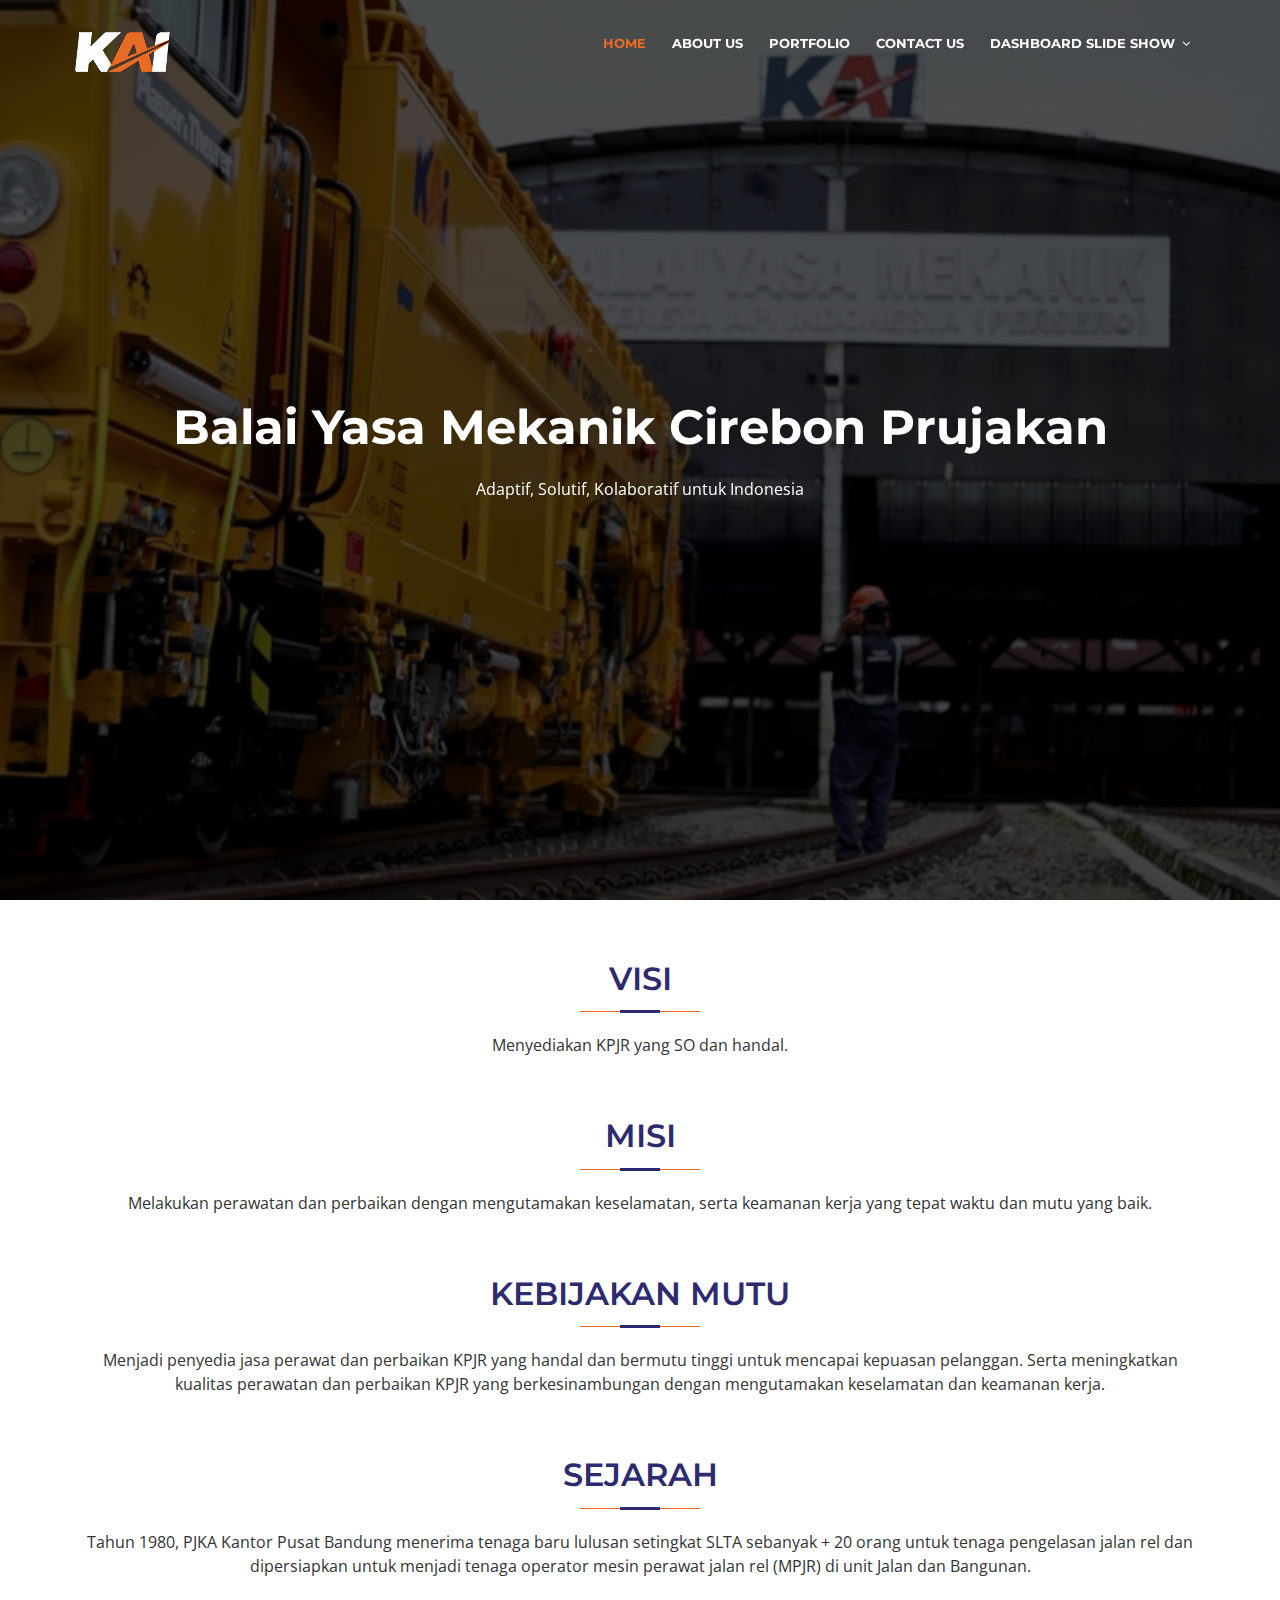
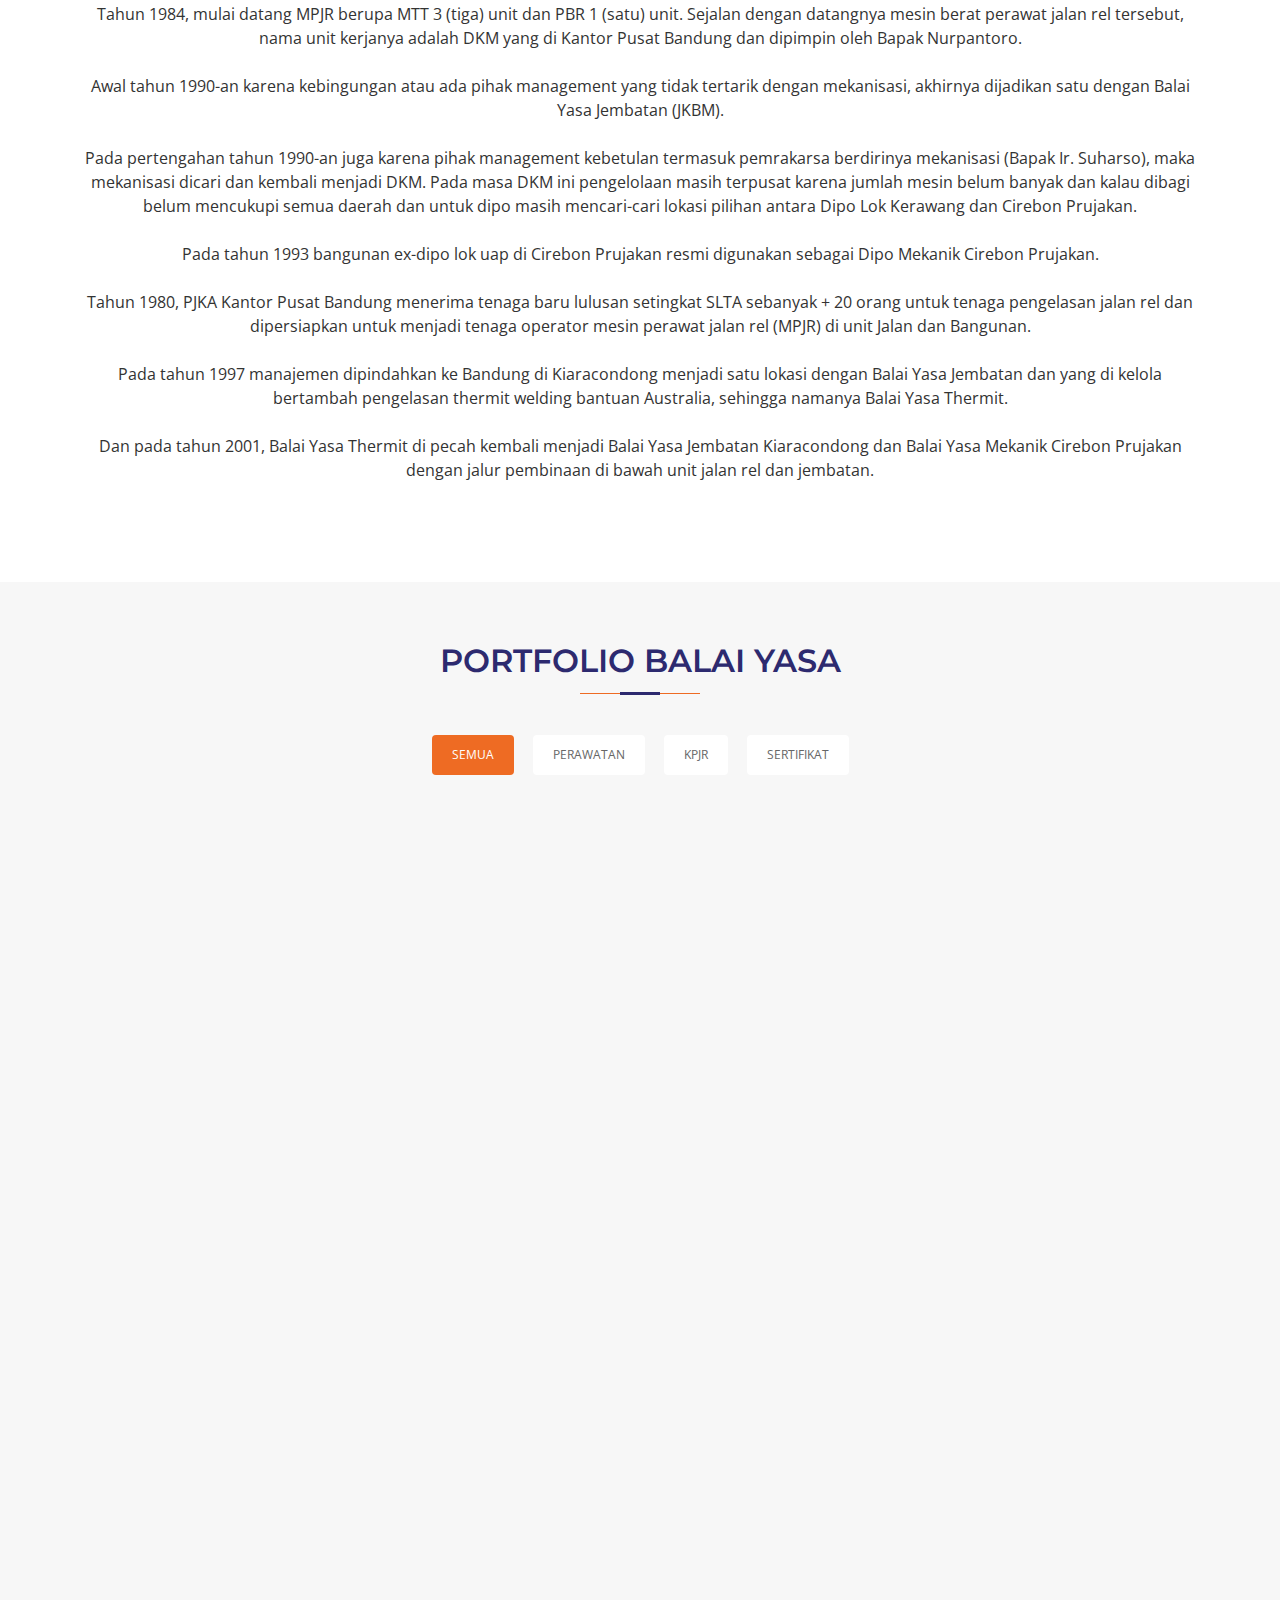
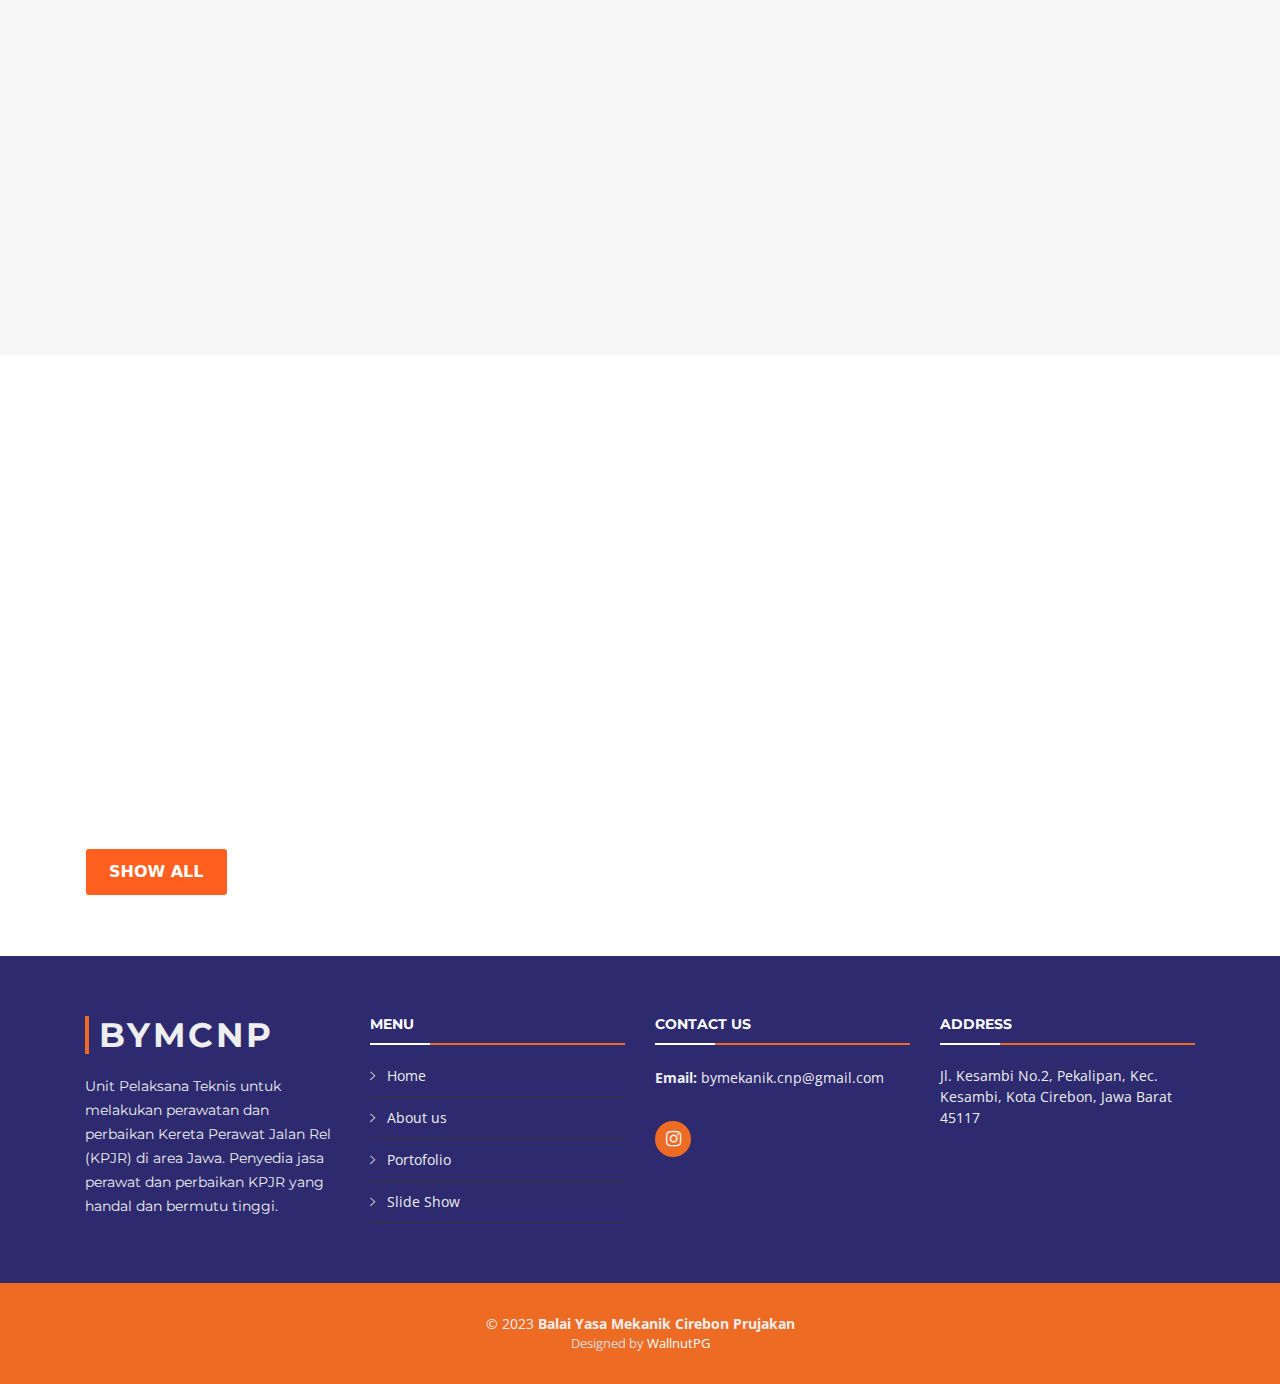
<file: index.html>
<!DOCTYPE html>
<html lang="en">
<head>
  <!-- Author : Pimeng -->
  <meta charset="utf-8">
  <title>BYM Cirebon Prujakan</title>
  <meta content="width=device-width, initial-scale=1.0" name="viewport">
  <meta content="" name="keywords">
  <meta content="" name="description">

  <!-- Favicons -->
  <link href="img/logo.png" rel="icon">
  <link href="img/apple-touch-icon.png" rel="apple-touch-icon">

  <!-- Google Fonts -->
  <link href="https://fonts.googleapis.com/css?family=Open+Sans:300,300i,400,400i,700,700i|Montserrat:300,400,500,700" rel="stylesheet">

  <!-- Bootstrap CSS File -->
  <link href="lib/bootstrap/css/bootstrap.min.css" rel="stylesheet">

  <!-- Libraries CSS Files -->
  <link href="lib/font-awesome/css/font-awesome.min.css" rel="stylesheet">
  <link href="lib/animate/animate.min.css" rel="stylesheet">
  <link href="lib/ionicons/css/ionicons.min.css" rel="stylesheet">
  <link href="lib/owlcarousel/assets/owl.carousel.min.css" rel="stylesheet">
  <link href="lib/lightbox/css/lightbox.min.css" rel="stylesheet">
  <link href="https://stackpath.bootstrapcdn.com/font-awesome/4.7.0/css/font-awesome.min.css" rel="stylesheet" type="text/css">

  <!-- Main Stylesheet File -->
  <link href="css/style.css" rel="stylesheet">
</head>

<body>
  <!-- header -->
  <header id="header">
    <div class="container-fluid">

      <div id="logo" class="pull-left">
        <!-- <h1><a href="#intro" class="scrollto">BYM CNP</a></h1> -->
        <!-- Uncomment below if you prefer to use an image logo -->
        <a href="https://www.kai.id/"><img src="./img/logo2.png" alt="" title="" /></a>
      </div>

      <nav id="nav-menu-container">
        <ul class="nav-menu">
          <li class="menu-active"><a href="#intro">Home</a></li>
          <li><a href="#visi">About Us</a></li>
          <li><a href="#portfolio">Portfolio</a></li>
          <li><a href="#footer">Contact Us</a></li>
          <li class="menu-has-children"><a href="./slideshow.html">Dashboard Slide Show</a>
            <ul>
              <li><a href="./visimisi.html">Visi & Misi PT.KAI</a></li>
              <li><a href="./strukturorganisasi.html">Struktur Organisasi</a></li>
              <li><a href="./dataasetkpjr.html">Jumlah Aset KPJR</a></li>
              <li><a href="./proreal.html">Pro Real Perawatan KPJR</a></li>
              <li><a href="./safetyinduction.html">Safety Induction</a></li>
              <!-- <li><a href="">Layout Balai Yasa</a></li> -->
              <li><a href="./k3l.html">K3L</a></li>
              <li><a href="./sop.html">SOP Perawatan KPJR</a></li>
              <li><a href="./achivment.html">Achievement</a></li>
              <!-- <li><a href="#">Uji Petik</a></li> -->
            </ul>
          </li>
        </ul>
      </nav><!-- #nav-menu-container -->
    </div>
  </header><!-- #header -->

  <!--==========================
    Intro Section
  ============================-->
  <section id="intro">
    <div class="intro-container">
      <div id="introCarousel" class="carousel  slide carousel-fade" data-ride="carousel">

        <!-- <ol class="carousel-indicators"></ol> -->

        <div class="carousel-inner" role="listbox">
          <div class="carousel-item active">
            <div class="carousel-background" id="image"><img src="img/header.png" alt="">
            </div>
            <div class="carousel_caption">
            <h2 class="carousel_title">Balai Yasa Mekanik Cirebon Prujakan</h2>
            <p>Adaptif, Solutif, Kolaboratif untuk Indonesia</p>
            </div>
          </div>
        </div>
    </div>
  </section>
  <!-- #intro -->

  <main id="main">

    <!--==========================
      About Us Section
    ============================-->
    <section id="about">
      <div class="container">
        <header class="section-header">          
          <h3 id="visi">VISI</h3>
          <p>Menyediakan KPJR yang SO dan handal.</p>
          <h3>MISI</h3>
          <p>Melakukan perawatan dan perbaikan dengan mengutamakan keselamatan, serta keamanan kerja yang tepat waktu dan mutu yang baik.</p>
          <h3>KEBIJAKAN MUTU</h3>
          <p>Menjadi penyedia jasa perawat dan perbaikan KPJR yang handal dan bermutu tinggi untuk mencapai kepuasan pelanggan. Serta meningkatkan kualitas perawatan dan perbaikan KPJR yang berkesinambungan dengan mengutamakan keselamatan dan keamanan kerja.</p>
          <h3>SEJARAH</h3>
              <!-- <div class="img">
                <center><img src="./img/header.jpg" alt=""><br></center>
              </div> -->
          <!-- <img src="./img/header.jpg" alt="" width="50%" height="100%"><br><br><br> -->
          <p>Tahun 1980, PJKA Kantor Pusat Bandung menerima tenaga baru lulusan setingkat SLTA sebanyak + 20 orang untuk tenaga pengelasan jalan rel dan dipersiapkan untuk menjadi tenaga operator mesin perawat jalan rel (MPJR) di unit Jalan dan Bangunan.<br><br>
            Tahun 1984, mulai datang MPJR berupa MTT 3 (tiga) unit dan PBR 1 (satu) unit. Sejalan dengan datangnya mesin berat perawat jalan rel tersebut, nama unit kerjanya adalah DKM yang di Kantor Pusat Bandung dan dipimpin oleh Bapak Nurpantoro.<br><br>
            Awal tahun 1990-an karena kebingungan atau ada pihak management yang tidak tertarik dengan mekanisasi, akhirnya dijadikan satu dengan Balai Yasa Jembatan (JKBM).<br><br>
            Pada pertengahan tahun 1990-an juga karena pihak management kebetulan termasuk pemrakarsa berdirinya mekanisasi (Bapak Ir. Suharso), maka mekanisasi dicari dan kembali menjadi DKM. Pada masa DKM ini pengelolaan masih terpusat karena jumlah mesin belum banyak dan kalau dibagi belum mencukupi semua daerah dan untuk dipo masih mencari-cari lokasi pilihan antara Dipo Lok Kerawang dan Cirebon Prujakan.<br><br>
            Pada tahun 1993 bangunan ex-dipo lok uap di Cirebon Prujakan resmi digunakan sebagai Dipo Mekanik Cirebon Prujakan.<br><br>
            Tahun 1980, PJKA Kantor Pusat Bandung menerima tenaga baru lulusan setingkat SLTA sebanyak + 20 orang untuk tenaga pengelasan jalan rel dan dipersiapkan untuk menjadi tenaga operator mesin perawat jalan rel (MPJR) di unit Jalan dan Bangunan.<br><br>
            Pada tahun 1997 manajemen dipindahkan ke Bandung di Kiaracondong menjadi satu lokasi dengan Balai Yasa Jembatan dan yang di kelola bertambah pengelasan thermit welding bantuan Australia, sehingga namanya Balai Yasa Thermit.<br><br>
            Dan pada tahun 2001, Balai Yasa Thermit di pecah kembali menjadi Balai Yasa Jembatan Kiaracondong dan Balai Yasa Mekanik Cirebon Prujakan dengan jalur pembinaan di bawah unit jalan rel dan jembatan.</p>
        </header>
    </section><!-- #about -->

    <!--==========================
      Portfolio Section
    ============================-->
    <section id="portfolio"  class="section-bg" >
      <div class="container">

        <header class="section-header">
          <h3 class="section-title">Portfolio Balai Yasa</h3>
        </header>

        <div class="row">
          <div class="col-lg-12">
            <ul id="portfolio-flters">
              <li data-filter="*" class="filter-active">Semua</li>
              <li data-filter=".filter-app">Perawatan</li>
              <li data-filter=".filter-card">KPJR</li>
              <li data-filter=".filter-web">Sertifikat</li>
            </ul>
          </div>
        </div>

        <div class="row portfolio-container">

          <div class="col-lg-4 col-md-6 portfolio-item filter-app wow fadeInUp">
            <div class="portfolio-wrap">
              <figure>
                <img src="img/portfolio/app1.jpg" class="img-fluid" alt="">
                <a href="img/portfolio/app1.jpg" data-lightbox="portfolio" data-title="App 1" class="link-preview" title="Preview"><i class="ion ion-eye"></i></a>
                <!-- <a href="#" class="link-details" title="More Details"><i class="ion ion-android-open"></i></a> -->
              </figure>

              <div class="portfolio-info">
                <h4><a href="#">Perawatan</a></h4>
                <p>Tipe Mesin PBR URS 7104</p>
              </div>
            </div>
          </div>

          <div class="col-lg-4 col-md-6 portfolio-item filter-web wow fadeInUp" data-wow-delay="0.1s">
            <div class="portfolio-wrap">
              <figure>
                <img src="img/portfolio/web3.jpg" class="img-fluid" alt="">
                <a href="img/portfolio/web3.jpg" class="link-preview" data-lightbox="portfolio" data-title="Web 3" title="Preview"><i class="ion ion-eye"></i></a>
                <!-- <a href="#" class="link-details" title="More Details"><i class="ion ion-android-open"></i></a> -->
              </figure>

              <div class="portfolio-info">
                <h4><a href="#">Sertifikat</a></h4>
                <p>Sucofindo International</p>
              </div>
            </div>
          </div>

          <div class="col-lg-4 col-md-6 portfolio-item filter-app wow fadeInUp" data-wow-delay="0.2s">
            <div class="portfolio-wrap">
              <figure>
                <img src="img/portfolio/app2.jpg" class="img-fluid" alt="">
                <a href="img/portfolio/app2.jpg" class="link-preview" data-lightbox="portfolio" data-title="App 2" title="Preview"><i class="ion ion-eye"></i></a>
                <!-- <a href="#" class="link-details" title="More Details"><i class="ion ion-android-open"></i></a> -->
              </figure>

              <div class="portfolio-info">
                <h4><a href="#">Perawatan</a></h4>
                <p>Tipe Mesin PBR URS 6421</p>
              </div>
            </div>
          </div>

          <div class="col-lg-4 col-md-6 portfolio-item filter-card wow fadeInUp">
            <div class="portfolio-wrap">
              <figure>
                <img src="img/portfolio/card2.jpg" class="img-fluid" alt="">
                <a href="img/portfolio/card2.jpg" class="link-preview" data-lightbox="portfolio" data-title="Card 2" title="Preview"><i class="ion ion-eye"></i></a>
                <!-- <a href="#" class="link-details" title="More Details"><i class="ion ion-android-open"></i></a> -->
              </figure>

              <div class="portfolio-info">
                <h4><a href="#">PBR</a></h4>
                <p>400U-RS</p>
              </div>
            </div>
          </div>

          <div class="col-lg-4 col-md-6 portfolio-item filter-web wow fadeInUp" data-wow-delay="0.1s">
            <div class="portfolio-wrap">
              <figure>
                <img src="img/portfolio/web2.jpg" class="img-fluid" alt="">
                <a href="img/portfolio/web2.jpg" class="link-preview" data-lightbox="portfolio" data-title="Web 2" title="Preview"><i class="ion ion-eye"></i></a>
                <!-- <a href="#" class="link-details" title="More Details"><i class="ion ion-android-open"></i></a> -->
              </figure>

              <div class="portfolio-info">
                <h4><a href="#">Sertifikat</a></h4>
                <p>TUV NORD INDONESIA</p>
              </div>
            </div>
          </div>

          <div class="col-lg-4 col-md-6 portfolio-item filter-app wow fadeInUp" data-wow-delay="0.2s">
            <div class="portfolio-wrap">
              <figure>
                <img src="img/portfolio/app3.jpg" class="img-fluid" alt="">
                <a href="img/portfolio/app3.jpg" class="link-preview" data-lightbox="portfolio" data-title="App 3" title="Preview"><i class="ion ion-eye"></i></a>
                <!-- <a href="#" class="link-details" title="More Details"><i class="ion ion-android-open"></i></a> -->
              </figure>

              <div class="portfolio-info">
                <h4><a href="#">Perawatan</a></h4>
                <p>Tipe Mesin PBR URS 6421</p>
              </div>
            </div>
          </div>

          <div class="col-lg-4 col-md-6 portfolio-item filter-card wow fadeInUp">
            <div class="portfolio-wrap">
              <figure>
                <img src="img/portfolio/card1.jpg" class="img-fluid" alt="">
                <a href="img/portfolio/card1.jpg" class="link-preview" data-lightbox="portfolio" data-title="Card 1" title="Preview"><i class="ion ion-eye"></i></a>
                <!-- <a href="#" class="link-details" title="More Details"><i class="ion ion-android-open"></i></a> -->
              </figure>

              <div class="portfolio-info">
                <h4><a href="#">MTT UNIMAT COMPACT</a></h4>
                <p>08-275/3S-12 NO.7091 & 7092</p>
              </div>
            </div>
          </div>

          <div class="col-lg-4 col-md-6 portfolio-item filter-card wow fadeInUp" data-wow-delay="0.1s">
            <div class="portfolio-wrap">
              <figure>
                <img src="img/portfolio/card3.jpg" class="img-fluid" alt="">
                <a href="img/portfolio/card3.jpg" class="link-preview" data-lightbox="portfolio" data-title="Card 3" title="Preview"><i class="ion ion-eye"></i></a>
                <!-- <a href="#" class="link-details" title="More Details"><i class="ion ion-android-open"></i></a> -->
              </figure>

              <div class="portfolio-info">
                <h4><a href="#">MTT DUOMATIC</a></h4>
                <p>09-32 CSM</p>
              </div>
            </div>
          </div>
        </div>

      </div>
    </section><!-- #portfolio -->

    <!--==========================
      Team Section
    ============================-->
    <section id="team">
      <div class="container">
        <div class="section-header wow fadeInUp">
          <h3>-- TEAM --</h3>
        </div>

        <div class="row">

          <div class="col-lg-3 col-md-6 wow fadeInUp">
            <div class="member">
              <img src="./ProfilPict/1.Tarmuji.JPG" class="img-fluid" alt="">
              <div class="member-info">
                <div class="member-info-content">
                  <h4>Tarmuji</h4>
                  <span>Kepala UPT Balai Yasa Mekanik Jalan Rel Cirebon Prujakan</span>
                  <span>NIPP: 44729</span>
                  <!-- <div class="social">
                    <a href=""><i class="fa fa-twitter"></i></a>
                    <a href=""><i class="fa fa-facebook"></i></a>
                    <a href=""><i class="fa fa-google-plus"></i></a>
                    <a href=""><i class="fa fa-linkedin"></i></a>
                  </div> -->
                </div>
              </div>
            </div>
          </div>

          <div class="col-lg-3 col-md-6 wow fadeInUp" data-wow-delay="0.1s">
            <div class="member">
              <img src="./ProfilPict/2.Ngasidi.JPG" class="img-fluid" alt="">
              <div class="member-info">
                <div class="member-info-content">
                  <h4>Ngasidi</h4>
                  <span>Assistant Manager of Planning and Administration (TJJC.1)</span>
                  <span>NIPP: 42194</span>
                  <!-- <div class="social">
                    <a href=""><i class="fa fa-twitter"></i></a>
                    <a href=""><i class="fa fa-facebook"></i></a>
                    <a href=""><i class="fa fa-google-plus"></i></a>
                    <a href=""><i class="fa fa-linkedin"></i></a>
                  </div> -->
                </div>
              </div>
            </div>
          </div>

          <div class="col-lg-3 col-md-6 wow fadeInUp" data-wow-delay="0.2s">
            <div class="member">
              <img src="./ProfilPict/4.Nana.JPG" class="img-fluid" alt="">
              <div class="member-info">
                <div class="member-info-content">
                  <h4>Nana Mulyana</h4>
                  <span>Assistant Manager of Heavy Machinery Maintenance (TJJC.2)</span>
                  <span>NIPP: 44714</span>
                  <!-- <div class="social">
                    <a href=""><i class="fa fa-twitter"></i></a>
                    <a href=""><i class="fa fa-facebook"></i></a>
                    <a href=""><i class="fa fa-google-plus"></i></a>
                    <a href=""><i class="fa fa-linkedin"></i></a>
                  </div> -->
                </div>
              </div>
            </div>
          </div>

          <div class="col-lg-3 col-md-6 wow fadeInUp" data-wow-delay="0.3s">
            <div class="member">
              <img src="./ProfilPict/3.Isroi.jpg" class="img-fluid" alt="">
              <div class="member-info">
                <div class="member-info-content">
                  <h4>M Isroi</h4>
                  <span>Assistant Manager of Quality Control (TJJC.3)</span>
                  <span>NIPP: 43810</span>
                  <!-- <div class="social">
                    <a href=""><i class="fa fa-twitter"></i></a>
                    <a href=""><i class="fa fa-facebook"></i></a>
                    <a href=""><i class="fa fa-google-plus"></i></a>
                    <a href=""><i class="fa fa-linkedin"></i></a>
                  </div> -->
                </div>
              </div>
            </div>
          </div>

        </div>
        <!-- HTML !-->
<button class="button-5" role="button"><a href="./strukturorganisasi.html">SHOW ALL</a></button>

      </div>
    </section><!-- #team -->

    <!--==========================
      Contact Section
    ============================-->

  <!--==========================
    Footer
  ============================-->
  <footer id="footer">
    <div class="footer-top">
      <div class="container">
        <div class="row">

          <div class="col-lg-3 col-md-6 footer-info">
            <h3>BYMCNP</h3>
            <p>Unit Pelaksana Teknis untuk melakukan perawatan dan perbaikan Kereta Perawat Jalan Rel (KPJR) di area Jawa. Penyedia jasa perawat dan perbaikan KPJR yang handal dan bermutu tinggi.</p>
          </div>

          <div class="col-lg-3 col-md-6 footer-links">
            <h4>Menu</h4>
            <ul>
              <li><i class="ion-ios-arrow-right"></i> <a href="#intro">Home</a></li>
              <li><i class="ion-ios-arrow-right"></i> <a href="#about">About us</a></li>
              <li><i class="ion-ios-arrow-right"></i> <a href="#portofolio">Portofolio</a></li>
              <li><i class="ion-ios-arrow-right"></i> <a href="./slide/slider/slideshow.html">Slide Show</a></li>
            </ul>
          </div>

          <div class="col-lg-3 col-md-6 footer-contact">
            <h4>Contact Us</h4>
            <p>
              <strong>Email:</strong> bymekanik.cnp@gmail.com<br>
            </p>

            <div class="social-links">
              <!-- <a href="#" class="twitter"><i class="fa fa-twitter"></i></a>
              <a href="#" class="facebook"><i class="fa fa-facebook"></i></a> -->
              <a href="https://www.instagram.com/bymekanik.cnp/" class="instagram"><i class="fa fa-instagram"></i></a>
            </div>

          </div>

          <div class="col-lg-3 col-md-6 footer-newsletter">
            <h4>Address</h4>
            <p>Jl. Kesambi No.2, Pekalipan, Kec. Kesambi, Kota Cirebon, Jawa Barat 45117</p>
            <!-- <form action="" method="post">
              <input type="email" name="email"><input type="submit"  value="Subscribe">
            </form> -->
          </div>

        </div>
      </div>
    </div>

    <div class="container">
      <div class="copyright">
        &copy; 2023 <strong>Balai Yasa Mekanik Cirebon Prujakan</strong>
      </div>
      <div class="credits">
        Designed by <a href="https://github.com/WallnutPG">WallnutPG</a>
      </div>
    </div>
  </footer><!-- #footer -->

  <a href="#" class="back-to-top"><i class="fa fa-chevron-up"></i></a>
  <!-- Uncomment below i you want to use a preloader -->
  <!-- <div id="preloader"></div> -->

  <!-- JavaScript Libraries -->
  <script src="lib/jquery/jquery.min.js"></script>
  <script src="lib/jquery/jquery-migrate.min.js"></script>
  <script src="lib/bootstrap/js/bootstrap.bundle.min.js"></script>
  <script src="lib/easing/easing.min.js"></script>
  <script src="lib/superfish/hoverIntent.js"></script>
  <script src="lib/superfish/superfish.min.js"></script>
  <script src="lib/wow/wow.min.js"></script>
  <script src="lib/waypoints/waypoints.min.js"></script>
  <script src="lib/counterup/counterup.min.js"></script>
  <script src="lib/owlcarousel/owl.carousel.min.js"></script>
  <script src="lib/isotope/isotope.pkgd.min.js"></script>
  <script src="lib/lightbox/js/lightbox.min.js"></script>
  <script src="lib/touchSwipe/jquery.touchSwipe.min.js"></script>
  <!-- Contact Form JavaScript File -->
  <script src="contactform/contactform.js"></script>

  <!-- Template Main Javascript File -->
  <script src="js/main.js"></script>
  <script src="js/disableclick.js"></script>
  
  <!-- animasi font header -->
  <!-- <script src="https://cdn.rawgit.com/bungfrangki/efeksalju/2a7805c7/efek-salju.js" type="text/javascript"></script> -->

</body>
</html>
</file>
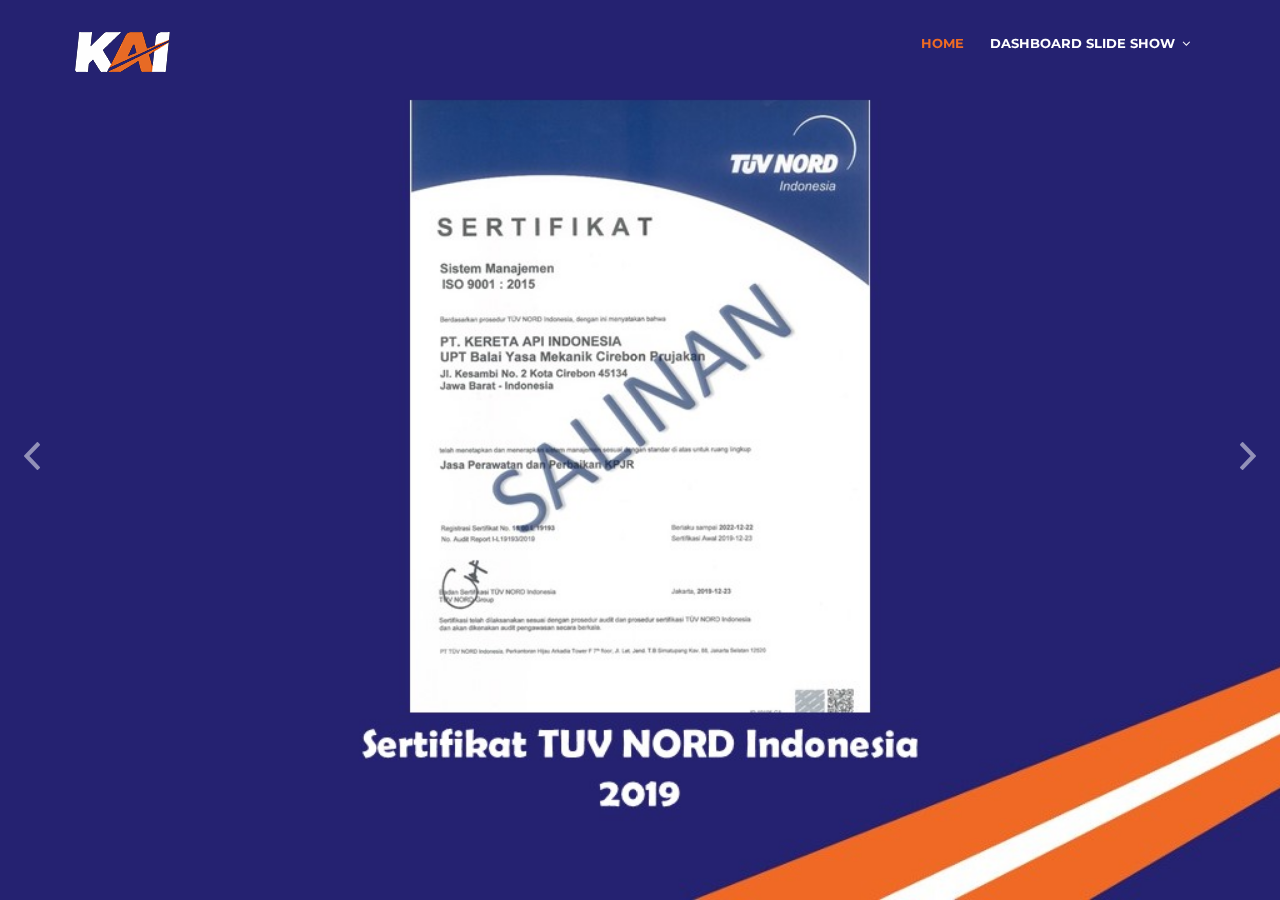
<file: achivment.html>
<!DOCTYPE html>
<html lang="en">
<head>
  <meta charset="utf-8">
  <title>BYM Cirebon Prujakan</title>
  <meta content="width=device-width, initial-scale=1.0" name="viewport">
  <meta content="" name="keywords">
  <meta content="" name="description">

  <!-- Favicons -->
  <link href="img/logo.png" rel="icon">
  <link href="img/apple-touch-icon.png" rel="apple-touch-icon">

  <!-- Google Fonts -->
  <link href="https://fonts.googleapis.com/css?family=Open+Sans:300,300i,400,400i,700,700i|Montserrat:300,400,500,700" rel="stylesheet">

  <!-- Bootstrap CSS File -->
  <link href="lib/bootstrap/css/bootstrap.min.css" rel="stylesheet">

  <!-- Libraries CSS Files -->
  <link href="lib/font-awesome/css/font-awesome.min.css" rel="stylesheet">
  <link href="lib/animate/animate.min.css" rel="stylesheet">
  <link href="lib/ionicons/css/ionicons.min.css" rel="stylesheet">
  <link href="lib/owlcarousel/assets/owl.carousel.min.css" rel="stylesheet">
  <link href="lib/lightbox/css/lightbox.min.css" rel="stylesheet">

  <!-- Main Stylesheet File -->
  <link href="./slideshow/assetkpjr/css/style.css" rel="stylesheet">

</head>

<body>

  <!--==========================
    Header
  ============================-->
  <header id="header">
    <div class="container-fluid">

      <div id="logo" class="pull-left">
        <!-- <h1><a href="#intro" class="scrollto">BYM CNP</a></h1> -->
        <!-- Uncomment below if you prefer to use an image logo -->
        <a href="https://www.kai.id/"><img src="./img/logo2.png" alt="" title="" /></a>
      </div>

      <nav id="nav-menu-container">
        <ul class="nav-menu">
          <li class="menu-active"><a href="./index.html">Home</a></li>
          <li class="menu-has-children"><a href="./slideshow.html">Dashboard Slide Show</a>
            <ul>
              <li><a href="./visimisi.html">Visi & Misi PT.KAI</a></li>
              <li><a href="./strukturorganisasi.html">Struktur Organisasi</a></li>
              <li><a href="./dataasetkpjr.html">Jumlah Aset KPJR</a></li>
              <li><a href="./proreal.html">Pro Real Perawatan KPJR</a></li>
              <li><a href="./safetyinduction.html">Safety Induction</a></li>
              <!-- <li><a href="">Layout Balai Yasa</a></li> -->
              <li><a href="./k3l.html">K3L</a></li>
              <li><a href="./sop.html">SOP Perawatan KPJR</a></li>
              <!-- <li><a href="./achivment.html">Achievement</a></li> -->
            </ul>
          </li>
        </ul>
      </nav><!-- #nav-menu-container -->
    </div>
  </header><!-- #header -->

  <!--==========================
    Intro Section
  ============================-->
  <section id="intro">
    <div class="intro-container">
      <div id="introCarousel" class="carousel  slide carousel-fade" data-ride="carousel">

        <!-- <ol class="carousel-indicators"></ol> -->

        <div class="carousel-inner" role="listbox">

          <div class="carousel-item active">
            <div class="carousel-background"><img src="./slideshow/sertifikat/sertifikat1.jpg" alt=""></div>
            <div class="carousel-container">
            </div>
          </div>
          
          <div class="carousel-item">
            <div class="carousel-background"><img src="./slideshow/sertifikat/sertifikat2.jpg" alt=""></div>
            <div class="carousel-container">
            </div>
          </div>

          <!-- <div class="carousel-item">
            <div class="carousel-background"><img src="./slideshow/assetkpjr/16-9.jpg" alt=""></div>
            <div class="carousel_caption">
              <h2 class="carousel_title">FULL VIEW IN BELOW BUTTON</h2>
              <p>Click The Button </p>
              <a href="https://docs.google.com/spreadsheets/d/15c71-pBFwtVByL6d2wU1Yja3Z0n41JqhcxpdatuS-7c/edit?usp=share_link">
                <button class="button-38" role="button">CLICK TO VIEW</button>
              </a>
              </div>
          </div>
        </div> -->

        <a class="carousel-control-prev" href="#introCarousel" role="button" data-slide="prev">
          <span class="carousel-control-prev-icon ion-chevron-left" aria-hidden="true"></span>
          <span class="sr-only">Previous</span>
        </a>

        <a class="carousel-control-next" href="#introCarousel" role="button" data-slide="next">
          <span class="carousel-control-next-icon ion-chevron-right" aria-hidden="true"></span>
          <span class="sr-only">Next</span>
        </a>

      </div>
    </div>
  </section><!-- #intro -->

  <!--==========================
    Footer
  ============================-->
  <footer id="footer">
    <div class="footer-top">
      <div class="container">
        <div class="row">

          <div class="col-lg-3 col-md-6 footer-info">
            <h3>BYMCNP</h3>
            <p>Unit Pelaksana Teknis untuk melakukan perawatan dan perbaikan Kereta Perawat Jalan Rel (KPJR) di area Jawa. Penyedia jasa perawat dan perbaikan KPJR yang handal dan bermutu tinggi.</p>
          </div>

          <div class="col-lg-3 col-md-6 footer-links">
            <h4>Menu</h4>
            <ul>
              <li><i class="ion-ios-arrow-right"></i> <a href="#intro">Home</a></li>
              <li><i class="ion-ios-arrow-right"></i> <a href="#about">About us</a></li>
              <li><i class="ion-ios-arrow-right"></i> <a href="#portofolio">Portofolio</a></li>
              <li><i class="ion-ios-arrow-right"></i> <a href="./slide/slider/slideshow.html">Slide Show</a></li>
            </ul>
          </div>

          <div class="col-lg-3 col-md-6 footer-contact">
            <h4>Contact Us</h4>
            <p>
              <strong>Phone:</strong> (+62 812-6247-2504)<br>
              <strong>Email:</strong> bymekanik.cnp@gmail.com<br>
            </p>

            <div class="social-links">
              <a href="#" class="twitter"><i class="fa fa-twitter"></i></a>
              <a href="#" class="facebook"><i class="fa fa-facebook"></i></a>
              <a href="#" class="instagram"><i class="fa fa-instagram"></i></a>
            </div>

          </div>

          <div class="col-lg-3 col-md-6 footer-newsletter">
            <h4>Address</h4>
            <p>Jl. Kesambi No.2, Pekalipan, Kec. Kesambi, Kota Cirebon, Jawa Barat 45117</p>
            <!-- <form action="" method="post">
              <input type="email" name="email"><input type="submit"  value="Subscribe">
            </form> -->
          </div>

        </div>
      </div>
    </div>

    <div class="container">
      <div class="copyright">
        &copy; 2023 <strong>Balai Yasa Mekanik Cirebon Prujakan</strong>
      </div>
      <div class="credits">
        <!--
          All the links in the footer should remain intact.
          You can delete the links only if you purchased the pro version.
          Licensing information: https://bootstrapmade.com/license/
          Purchase the pro version with working PHP/AJAX contact form: https://bootstrapmade.com/buy/?theme=BizPage
        -->
        Designed by <a href="https://github.com/WallnutPG">WallnutPG</a>
      </div>
    </div>
  </footer><!-- #footer -->

  <a href="#" class="back-to-top"><i class="fa fa-chevron-up"></i></a>
  <!-- Uncomment below i you want to use a preloader -->
  <!-- <div id="preloader"></div> -->

  <!-- JavaScript Libraries -->
  <script src="lib/jquery/jquery.min.js"></script>
  <script src="lib/jquery/jquery-migrate.min.js"></script>
  <script src="lib/bootstrap/js/bootstrap.bundle.min.js"></script>
  <script src="lib/easing/easing.min.js"></script>
  <script src="lib/superfish/hoverIntent.js"></script>
  <script src="lib/superfish/superfish.min.js"></script>
  <script src="lib/wow/wow.min.js"></script>
  <script src="lib/waypoints/waypoints.min.js"></script>
  <script src="lib/counterup/counterup.min.js"></script>
  <script src="lib/owlcarousel/owl.carousel.min.js"></script>
  <script src="lib/isotope/isotope.pkgd.min.js"></script>
  <script src="lib/lightbox/js/lightbox.min.js"></script>
  <script src="lib/touchSwipe/jquery.touchSwipe.min.js"></script>
  <!-- Contact Form JavaScript File -->
  <script src="contactform/contactform.js"></script>

  <!-- Template Main Javascript File -->
  <script src="js/main.js"></script>

</body>
</html>
</file>
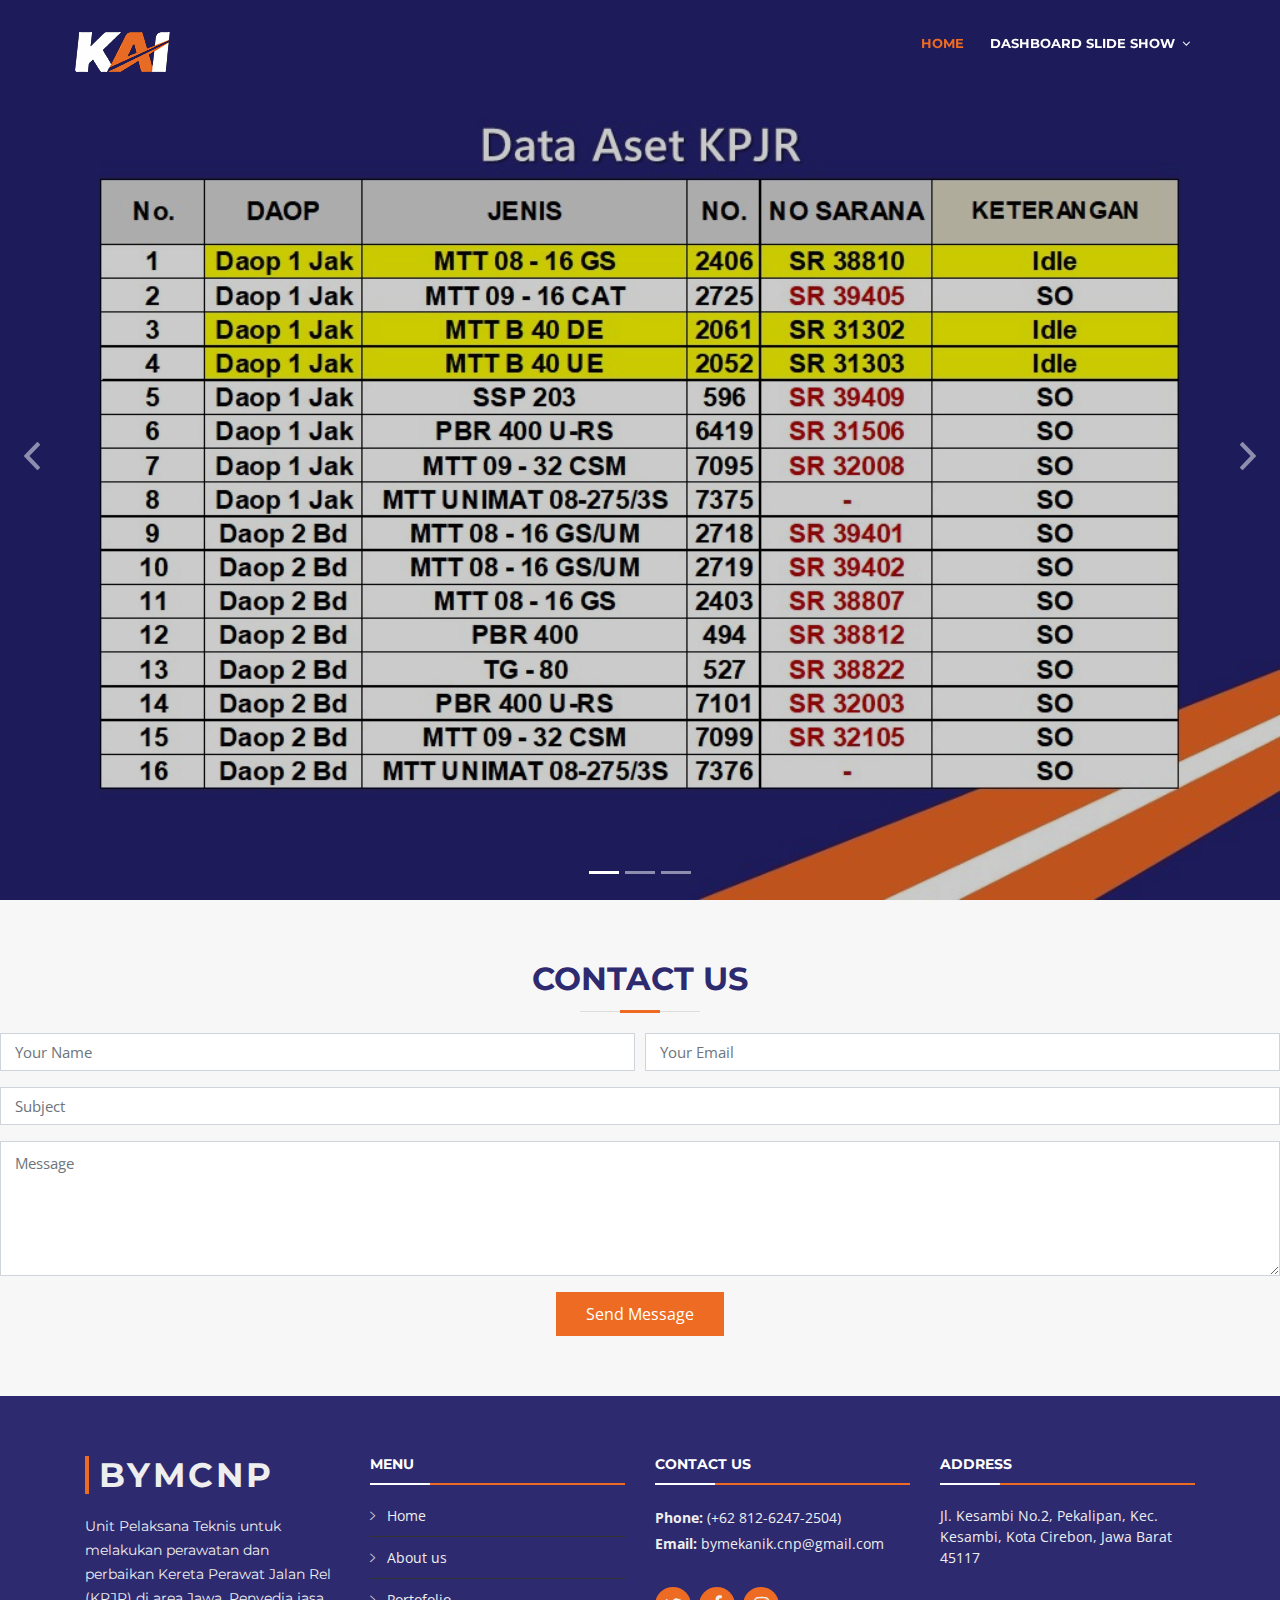
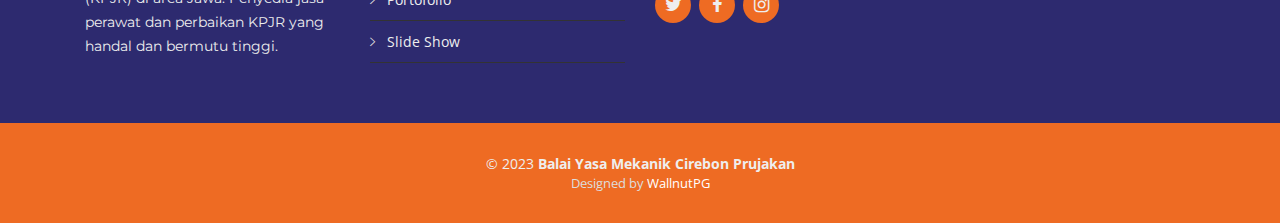
<file: dataasetkpjr.html>
<!DOCTYPE html>
<html lang="en">
<head>
  <meta charset="utf-8">
  <title>BYM Cirebon Prujakan</title>
  <meta content="width=device-width, initial-scale=1.0" name="viewport">
  <meta content="" name="keywords">
  <meta content="" name="description">

  <!-- Favicons -->
  <link href="img/logo.png" rel="icon">
  <link href="img/apple-touch-icon.png" rel="apple-touch-icon">

  <!-- Google Fonts -->
  <link href="https://fonts.googleapis.com/css?family=Open+Sans:300,300i,400,400i,700,700i|Montserrat:300,400,500,700" rel="stylesheet">

  <!-- Bootstrap CSS File -->
  <link href="lib/bootstrap/css/bootstrap.min.css" rel="stylesheet">

  <!-- Libraries CSS Files -->
  <link href="lib/font-awesome/css/font-awesome.min.css" rel="stylesheet">
  <link href="lib/animate/animate.min.css" rel="stylesheet">
  <link href="lib/ionicons/css/ionicons.min.css" rel="stylesheet">
  <link href="lib/owlcarousel/assets/owl.carousel.min.css" rel="stylesheet">
  <link href="lib/lightbox/css/lightbox.min.css" rel="stylesheet">

  <!-- Main Stylesheet File -->
  <link href="./slideshow/strukturorganisasi/css/style.css" rel="stylesheet">

</head>

<body>

  <!--==========================
    Header
  ============================-->
  <header id="header">
    <div class="container-fluid">

      <div id="logo" class="pull-left">
        <!-- <h1><a href="#intro" class="scrollto">BYM CNP</a></h1> -->
        <!-- Uncomment below if you prefer to use an image logo -->
        <a href="https://www.kai.id/"><img src="./img/logo2.png" alt="" title="" /></a>
      </div>

      <nav id="nav-menu-container">
        <ul class="nav-menu">
          <li class="menu-active"><a href="./index.html">Home</a></li>
          <li class="menu-has-children"><a href="./slide/slider/slideshow.html">Dashboard Slide Show</a>
            <ul>
              <li><a href="./visimisi.html">Visi & Misi PT.KAI</a></li>
              <li><a href="./strukturorganisasi.html">Struktur Organisasi</a></li>
              <li><a href="">Pro Real Perawatan KPJR</a></li>
              <li><a href="">Safety Induction</a></li>
              <li><a href="">Layout Balai Yasa</a></li>
              <li><a href="./k3l.html">K3L</a></li>
              <li><a href="./sop.html">SOP Perawatan KPJR</a></li>
              <li><a href="">Achievement</a></li>
              <!-- <li><a href="#">Uji Petik</a></li> -->
            </ul>
          </li>
        </ul>
      </nav><!-- #nav-menu-container -->
    </div>
  </header><!-- #header -->

  <!--==========================
    Intro Section
  ============================-->
  <section id="intro">
    <div class="intro-container">
      <div id="introCarousel" class="carousel  slide carousel-fade" data-ride="carousel">

        <ol class="carousel-indicators"></ol>

        <div class="carousel-inner" role="listbox">

          <div class="carousel-item active">
            <div class="carousel-background"><img src="./slideshow/assetkpjr/Slide1.JPG" alt=""></div>
            <div class="carousel-container">
            </div>
          </div>
          
          <div class="carousel-item">
            <div class="carousel-background"><img src="./slideshow/assetkpjr/Slide2.JPG" alt=""></div>
            <div class="carousel-container">
            </div>
          </div>

          <div class="carousel-item">
            <div class="carousel-background"><img src="./slideshow/assetkpjr/Slide3.JPG" alt=""></div>
            <div class="carousel-container">
            </div>
          </div>

        </div>

        <a class="carousel-control-prev" href="#introCarousel" role="button" data-slide="prev">
          <span class="carousel-control-prev-icon ion-chevron-left" aria-hidden="true"></span>
          <span class="sr-only">Previous</span>
        </a>

        <a class="carousel-control-next" href="#introCarousel" role="button" data-slide="next">
          <span class="carousel-control-next-icon ion-chevron-right" aria-hidden="true"></span>
          <span class="sr-only">Next</span>
        </a>

      </div>
    </div>
  </section><!-- #intro -->

    <!--==========================
      Contact Section
    ============================-->
    <section id="contact" class="section-bg wow fadeInUp">
      <div class="container">

        <div class="section-header">
          <h3>Contact Us</h3>
          <!-- <p>Sed ut perspiciatis unde omnis iste natus error sit voluptatem accusantium doloremque</p> -->
        </div>

        <!-- <div class="row contact-info">

          <div class="col-md-4">
            <div class="contact-address">
              <i class="ion-ios-location-outline"></i>
              <h3>Address</h3>
              <address>A108 Adam Street, NY 535022, USA</address>
            </div>
          </div>

          <div class="col-md-4">
            <div class="contact-phone">
              <i class="ion-ios-telephone-outline"></i>
              <h3>Phone Number</h3>
              <p><a href="tel:+155895548855">+1 5589 55488 55</a></p>
            </div>
          </div>

          <div class="col-md-4">
            <div class="contact-email">
              <i class="ion-ios-email-outline"></i>
              <h3>Email</h3>
              <p><a href="mailto:info@example.com">info@example.com</a></p>
            </div>
          </div> -->

        </div>

        <div class="form">
          <div id="sendmessage">Your message has been sent. Thank you!</div>
          <div id="errormessage"></div>
          <form action="" method="post" role="form" class="contactForm">
            <div class="form-row">
              <div class="form-group col-md-6">
                <input type="text" name="name" class="form-control" id="name" placeholder="Your Name" data-rule="minlen:4" data-msg="Please enter at least 4 chars" />
                <div class="validation"></div>
              </div>
              <div class="form-group col-md-6">
                <input type="email" class="form-control" name="email" id="email" placeholder="Your Email" data-rule="email" data-msg="Please enter a valid email" />
                <div class="validation"></div>
              </div>
            </div>
            <div class="form-group">
              <input type="text" class="form-control" name="subject" id="subject" placeholder="Subject" data-rule="minlen:4" data-msg="Please enter at least 8 chars of subject" />
              <div class="validation"></div>
            </div>
            <div class="form-group">
              <textarea class="form-control" name="message" rows="5" data-rule="required" data-msg="Please write something for us" placeholder="Message"></textarea>
              <div class="validation"></div>
            </div>
            <div class="text-center"><button type="submit">Send Message</button></div>
          </form>
        </div>

      </div>
    </section><!-- #contact -->

  </main>

  <!--==========================
    Footer
  ============================-->
  <footer id="footer">
    <div class="footer-top">
      <div class="container">
        <div class="row">

          <div class="col-lg-3 col-md-6 footer-info">
            <h3>BYMCNP</h3>
            <p>Unit Pelaksana Teknis untuk melakukan perawatan dan perbaikan Kereta Perawat Jalan Rel (KPJR) di area Jawa. Penyedia jasa perawat dan perbaikan KPJR yang handal dan bermutu tinggi.</p>
          </div>

          <div class="col-lg-3 col-md-6 footer-links">
            <h4>Menu</h4>
            <ul>
              <li><i class="ion-ios-arrow-right"></i> <a href="#intro">Home</a></li>
              <li><i class="ion-ios-arrow-right"></i> <a href="#about">About us</a></li>
              <li><i class="ion-ios-arrow-right"></i> <a href="#portofolio">Portofolio</a></li>
              <li><i class="ion-ios-arrow-right"></i> <a href="./slide/slider/slideshow.html">Slide Show</a></li>
            </ul>
          </div>

          <div class="col-lg-3 col-md-6 footer-contact">
            <h4>Contact Us</h4>
            <p>
              <strong>Phone:</strong> (+62 812-6247-2504)<br>
              <strong>Email:</strong> bymekanik.cnp@gmail.com<br>
            </p>

            <div class="social-links">
              <a href="#" class="twitter"><i class="fa fa-twitter"></i></a>
              <a href="#" class="facebook"><i class="fa fa-facebook"></i></a>
              <a href="#" class="instagram"><i class="fa fa-instagram"></i></a>
            </div>

          </div>

          <div class="col-lg-3 col-md-6 footer-newsletter">
            <h4>Address</h4>
            <p>Jl. Kesambi No.2, Pekalipan, Kec. Kesambi, Kota Cirebon, Jawa Barat 45117</p>
            <!-- <form action="" method="post">
              <input type="email" name="email"><input type="submit"  value="Subscribe">
            </form> -->
          </div>

        </div>
      </div>
    </div>

    <div class="container">
      <div class="copyright">
        &copy; 2023 <strong>Balai Yasa Mekanik Cirebon Prujakan</strong>
      </div>
      <div class="credits">
        <!--
          All the links in the footer should remain intact.
          You can delete the links only if you purchased the pro version.
          Licensing information: https://bootstrapmade.com/license/
          Purchase the pro version with working PHP/AJAX contact form: https://bootstrapmade.com/buy/?theme=BizPage
        -->
        Designed by <a href="https://github.com/WallnutPG">WallnutPG</a>
      </div>
    </div>
  </footer><!-- #footer -->

  <a href="#" class="back-to-top"><i class="fa fa-chevron-up"></i></a>
  <!-- Uncomment below i you want to use a preloader -->
  <!-- <div id="preloader"></div> -->

  <!-- JavaScript Libraries -->
  <script src="lib/jquery/jquery.min.js"></script>
  <script src="lib/jquery/jquery-migrate.min.js"></script>
  <script src="lib/bootstrap/js/bootstrap.bundle.min.js"></script>
  <script src="lib/easing/easing.min.js"></script>
  <script src="lib/superfish/hoverIntent.js"></script>
  <script src="lib/superfish/superfish.min.js"></script>
  <script src="lib/wow/wow.min.js"></script>
  <script src="lib/waypoints/waypoints.min.js"></script>
  <script src="lib/counterup/counterup.min.js"></script>
  <script src="lib/owlcarousel/owl.carousel.min.js"></script>
  <script src="lib/isotope/isotope.pkgd.min.js"></script>
  <script src="lib/lightbox/js/lightbox.min.js"></script>
  <script src="lib/touchSwipe/jquery.touchSwipe.min.js"></script>
  <!-- Contact Form JavaScript File -->
  <script src="contactform/contactform.js"></script>

  <!-- Template Main Javascript File -->
  <script src="js/main.js"></script>

</body>
</html>
</file>
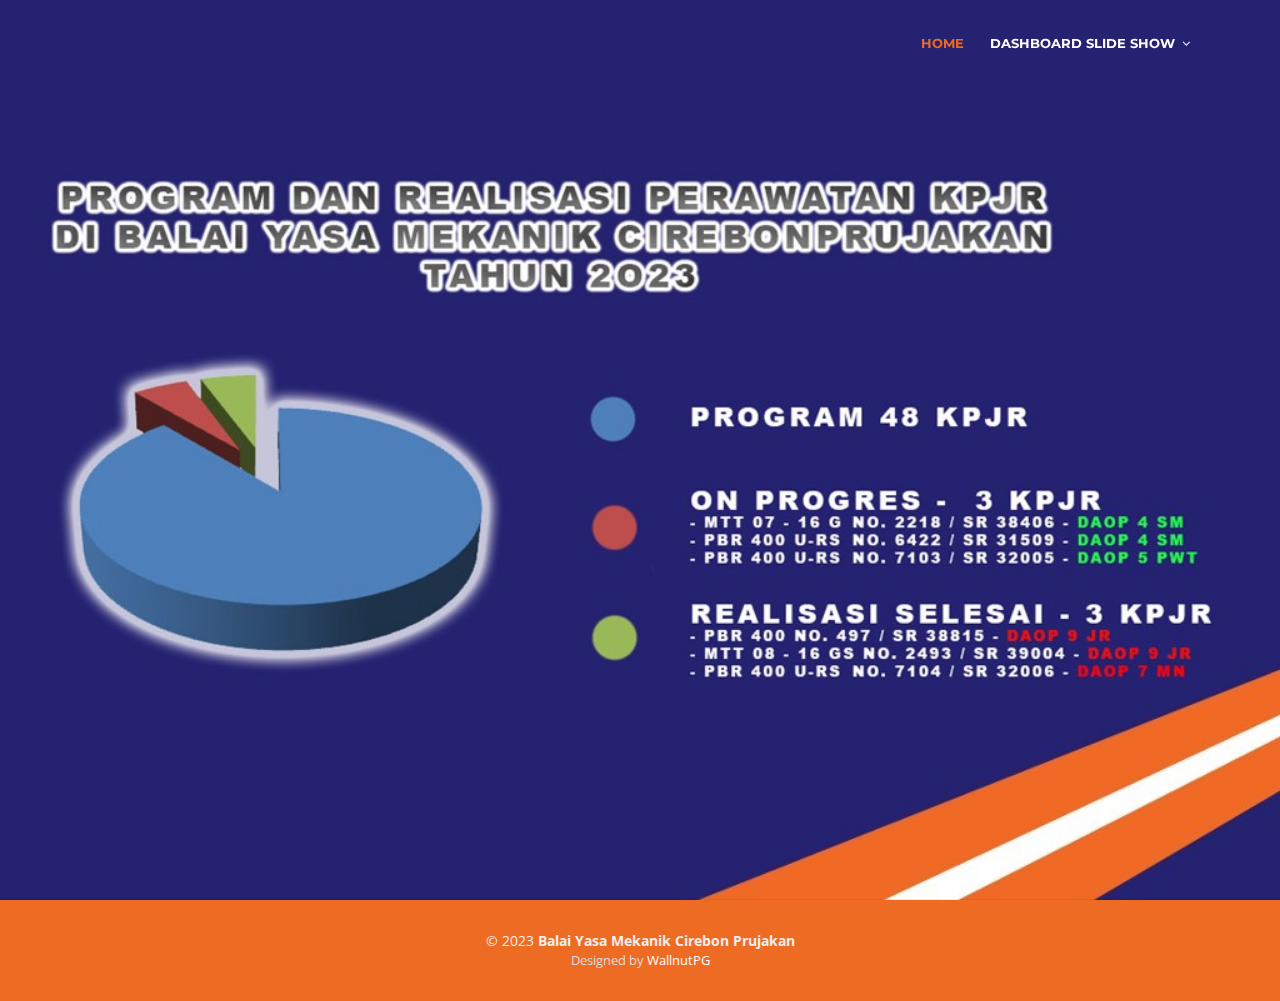
<file: proreal.html>
<!DOCTYPE html>
<html lang="en">
<head>
  <!-- Author : Pimeng -->
  <meta charset="utf-8">
  <title>BYM Cirebon Prujakan</title>
  <meta content="width=device-width, initial-scale=1.0" name="viewport">
  <meta content="" name="keywords">
  <meta content="" name="description">

  <!-- Favicons -->
  <link href="img/logo.png" rel="icon">
  <link href="img/apple-touch-icon.png" rel="apple-touch-icon">

  <!-- Google Fonts -->
  <link href="https://fonts.googleapis.com/css?family=Open+Sans:300,300i,400,400i,700,700i|Montserrat:300,400,500,700" rel="stylesheet">

  <!-- Bootstrap CSS File -->
  <link href="lib/bootstrap/css/bootstrap.min.css" rel="stylesheet">

  <!-- Libraries CSS Files -->
  <link href="lib/font-awesome/css/font-awesome.min.css" rel="stylesheet">
  <link href="lib/animate/animate.min.css" rel="stylesheet">
  <link href="lib/ionicons/css/ionicons.min.css" rel="stylesheet">
  <link href="lib/owlcarousel/assets/owl.carousel.min.css" rel="stylesheet">
  <link href="lib/lightbox/css/lightbox.min.css" rel="stylesheet">
  <link href="https://stackpath.bootstrapcdn.com/font-awesome/4.7.0/css/font-awesome.min.css" rel="stylesheet" type="text/css">

  <!-- Main Stylesheet File -->
  <link href="./slideshow/proreal/style.css" rel="stylesheet">
</head>

<body>
  <!-- header -->
  <header id="header">
    <div class="container-fluid">

      <div id="logo" class="pull-left">
        <!-- <h1><a href="#intro" class="scrollto">BYM CNP</a></h1> -->
        <!-- Uncomment below if you prefer to use an image logo -->
        <!-- <a href="https://www.kai.id/"><img src="./img/logo2.png" alt="" title="" /></a> -->
      </div>

      <nav id="nav-menu-container">
        <ul class="nav-menu">
          <li class="menu-active"><a href="./index.html">Home</a></li>
          <li class="menu-has-children"><a href="./slideshow.html">Dashboard Slide Show</a>
            <ul>
              <li><a href="./visimisi.html">Visi & Misi PT.KAI</a></li>
              <li><a href="./strukturorganisasi.html">Struktur Organisasi</a></li>
              <li><a href="./dataasetkpjr.html">Jumlah Aset KPJR</a></li>
              <!-- <li><a href="./proreal.html">Pro Real Perawatan KPJR</a></li> -->
              <li><a href="./safetyinduction.html">Safety Induction</a></li>
              <!-- <li><a href="">Layout Balai Yasa</a></li> -->
              <li><a href="./k3l.html">K3L</a></li>
              <li><a href="./sop.html">SOP Perawatan KPJR</a></li>
              <li><a href="./achivment.html">Achievement</a></li>
            </ul>
          </li>
        </ul>
      </nav><!-- #nav-menu-container -->
    </div>
  </header><!-- #header -->

  <!--==========================
    Intro Section
  ============================-->
  <section id="intro">
    <div class="intro-container">
      <div id="introCarousel" class="carousel  slide carousel-fade" data-ride="carousel">

        <!-- <ol class="carousel-indicators"></ol> -->

        <div class="carousel-inner" role="listbox">
          <div class="carousel-item active">
            <div class="carousel-background" id="image"><img src="./slideshow/proreal/IMG_5869.JPG" alt="">
            </div>
          </div>
        </div>
    </div>
  </section>
  <!-- #intro -->

  <main id="main">

      <!--==========================
    Footer
  ============================-->
  <footer id="footer">

    <div class="container">
      <div class="copyright">
        &copy; 2023 <strong>Balai Yasa Mekanik Cirebon Prujakan</strong>
      </div>
      <div class="credits">
        Designed by <a href="https://github.com/WallnutPG">WallnutPG</a>
      </div>
    </div>
  </footer><!-- #footer -->

  <a href="#" class="back-to-top"><i class="fa fa-chevron-up"></i></a>
  <!-- Uncomment below i you want to use a preloader -->
  <!-- <div id="preloader"></div> -->

  <!-- JavaScript Libraries -->
  <script src="lib/jquery/jquery.min.js"></script>
  <script src="lib/jquery/jquery-migrate.min.js"></script>
  <script src="lib/bootstrap/js/bootstrap.bundle.min.js"></script>
  <script src="lib/easing/easing.min.js"></script>
  <script src="lib/superfish/hoverIntent.js"></script>
  <script src="lib/superfish/superfish.min.js"></script>
  <script src="lib/wow/wow.min.js"></script>
  <script src="lib/waypoints/waypoints.min.js"></script>
  <script src="lib/counterup/counterup.min.js"></script>
  <script src="lib/owlcarousel/owl.carousel.min.js"></script>
  <script src="lib/isotope/isotope.pkgd.min.js"></script>
  <script src="lib/lightbox/js/lightbox.min.js"></script>
  <script src="lib/touchSwipe/jquery.touchSwipe.min.js"></script>
  <!-- Contact Form JavaScript File -->
  <script src="contactform/contactform.js"></script>

  <!-- Template Main Javascript File -->
  <script src="js/main.js"></script>
  <script src="js/disableclick.js"></script>
  
  <!-- animasi font header -->
  <!-- <script src="https://cdn.rawgit.com/bungfrangki/efeksalju/2a7805c7/efek-salju.js" type="text/javascript"></script> -->

</body>
</html>
</file>
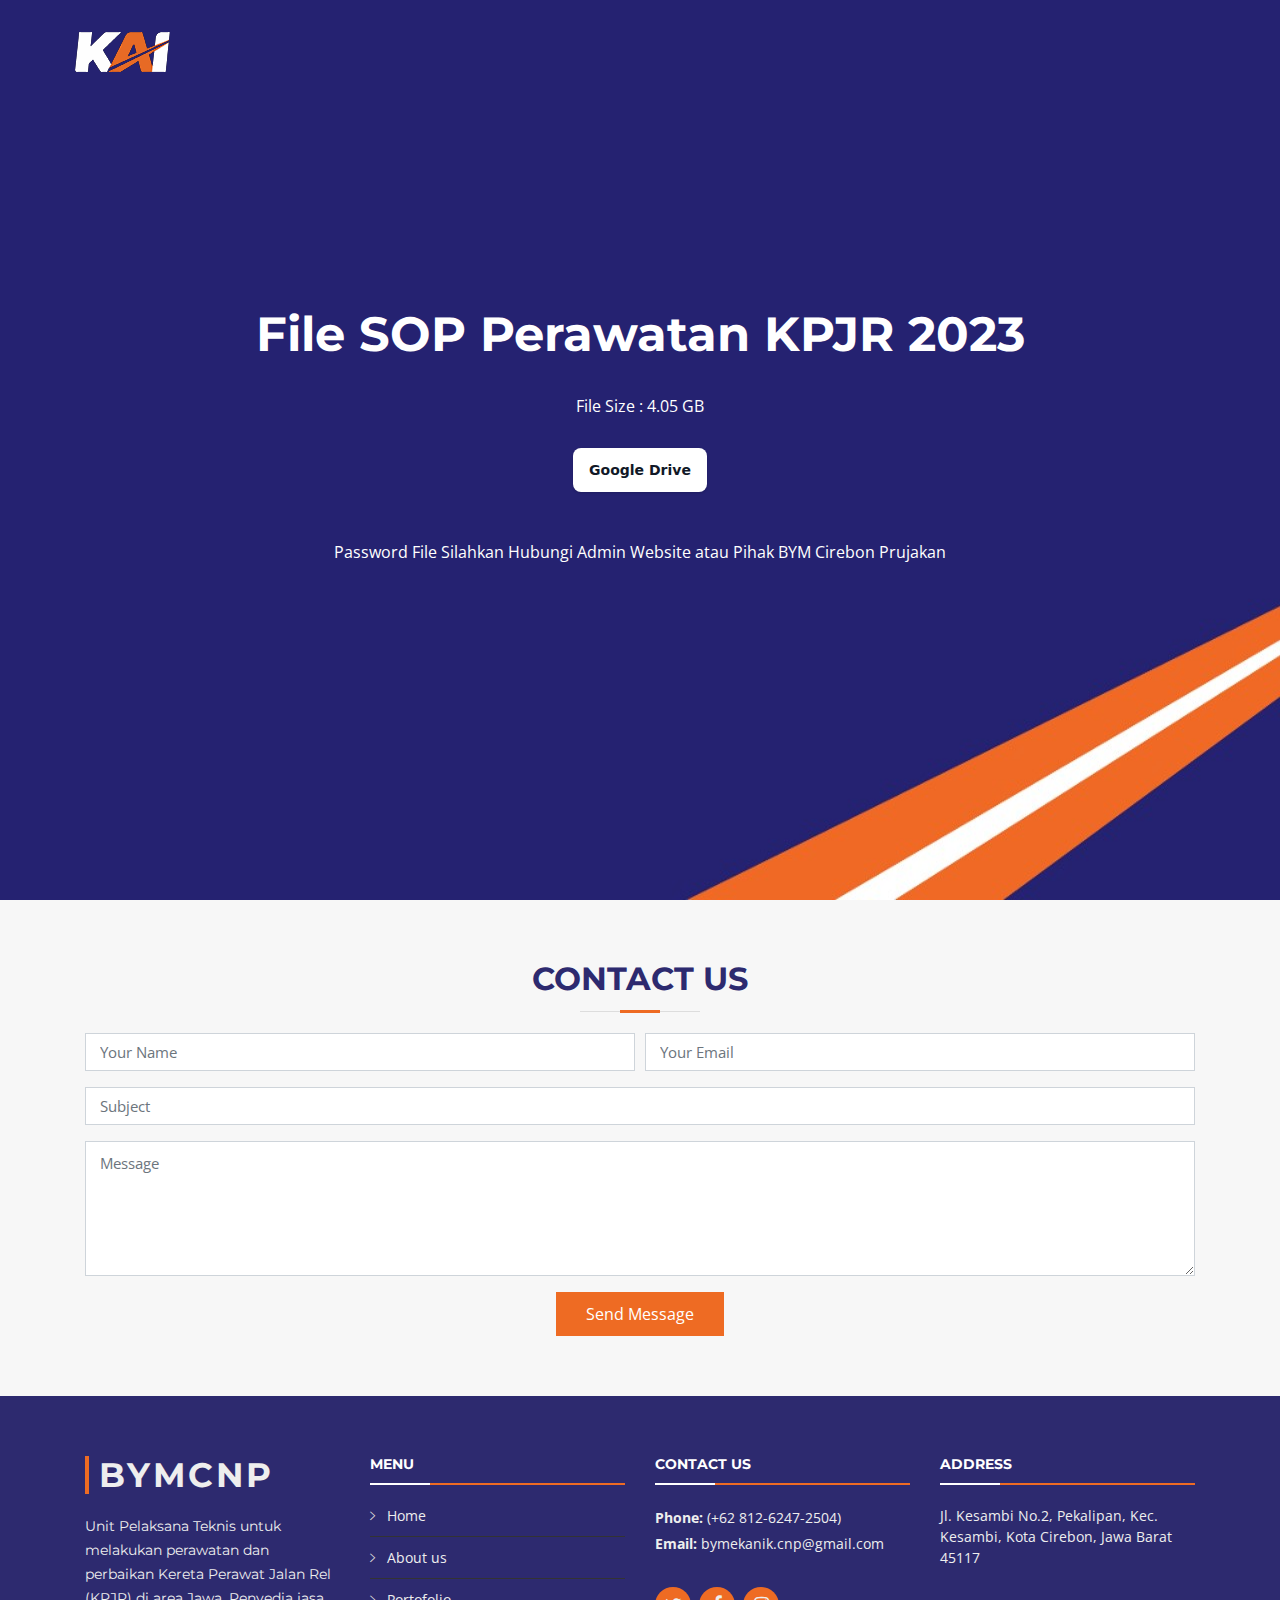
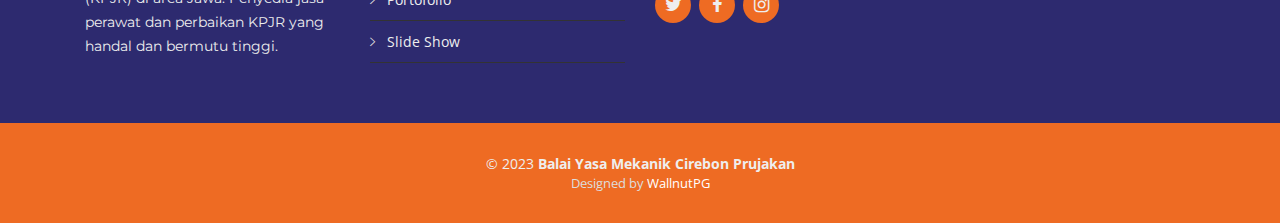
<file: sop.html>
<!DOCTYPE html>
<html lang="en">
<head>
  <!-- Author : Pimeng -->
  <meta charset="utf-8">
  <title>BYM Cirebon Prujakan</title>
  <meta content="width=device-width, initial-scale=1.0" name="viewport">
  <meta content="" name="keywords">
  <meta content="" name="description">

  <!-- Favicons -->
  <link href="img/logo.png" rel="icon">
  <link href="img/apple-touch-icon.png" rel="apple-touch-icon">

  <!-- Google Fonts -->
  <link href="https://fonts.googleapis.com/css?family=Open+Sans:300,300i,400,400i,700,700i|Montserrat:300,400,500,700" rel="stylesheet">

  <!-- Bootstrap CSS File -->
  <link href="lib/bootstrap/css/bootstrap.min.css" rel="stylesheet">

  <!-- Libraries CSS Files -->
  <link href="lib/font-awesome/css/font-awesome.min.css" rel="stylesheet">
  <link href="lib/animate/animate.min.css" rel="stylesheet">
  <link href="lib/ionicons/css/ionicons.min.css" rel="stylesheet">
  <link href="lib/owlcarousel/assets/owl.carousel.min.css" rel="stylesheet">
  <link href="lib/lightbox/css/lightbox.min.css" rel="stylesheet">
  <link href="https://stackpath.bootstrapcdn.com/font-awesome/4.7.0/css/font-awesome.min.css" rel="stylesheet" type="text/css">

  <!-- Main Stylesheet File -->
  <link href="./slideshow/sop/css/style.css" rel="stylesheet">
</head>

<body>
  <!-- header -->
  <header id="header">
    <div class="container-fluid">
      <div id="logo" class="pull-left">
        <!-- <h1><a href="#intro" class="scrollto">BYM CNP</a></h1> -->
        <!-- Uncomment below if you prefer to use an image logo -->
        <a href="https://www.kai.id/"><img src="./img/logo2.png" alt="" title="" /></a>
      </div>
    </div>
  </header><!-- #header -->

  <!--==========================
    Intro Section
  ============================-->
  <section id="intro">
    <div class="intro-container">
      <div id="introCarousel" class="carousel  slide carousel-fade" data-ride="carousel">

        <!-- <ol class="carousel-indicators"></ol> -->

        <div class="carousel-inner" role="listbox">
          <div class="carousel-item active">
            <div class="carousel-background"><img src="./img/16-9.jpg" alt="">
            </div>
            <div class="carousel_caption">
            <h2 class="carousel_title">File SOP Perawatan KPJR 2023</h2>
            <p>File Size : 4.05 GB</p>
            <a href="https://drive.google.com/file/d/1w5zbbHbomzajOAxwyiaA_fZxGYcF7KDk/view?usp=sharing">
              <button class="button-38" role="button">Google Drive</button>
            </a>
            <br><br>
            <p>Password File Silahkan Hubungi Admin Website atau Pihak BYM Cirebon Prujakan</p>
            </div>
          </div>
        </div>
    </div>
  </section>
  <!-- #intro -->

  <main id="main">


    <!--==========================
      Contact Section
    ============================-->
    <section id="contact" class="section-bg wow fadeInUp">
      <div class="container">

        <div class="section-header">
          <h3>Contact Us</h3>
          <!-- <p>Sed ut perspiciatis unde omnis iste natus error sit voluptatem accusantium doloremque</p> -->
        </div>

        <div class="form">
          <div id="sendmessage">Your message has been sent. Thank you!</div>
          <div id="errormessage"></div>
          <form action="" method="post" role="form" class="contactForm">
            <div class="form-row">
              <div class="form-group col-md-6">
                <input type="text" name="name" class="form-control" id="name" placeholder="Your Name" data-rule="minlen:4" data-msg="Please enter at least 4 chars" />
                <div class="validation"></div>
              </div>
              <div class="form-group col-md-6">
                <input type="email" class="form-control" name="email" id="email" placeholder="Your Email" data-rule="email" data-msg="Please enter a valid email" />
                <div class="validation"></div>
              </div>
            </div>
            <div class="form-group">
              <input type="text" class="form-control" name="subject" id="subject" placeholder="Subject" data-rule="minlen:4" data-msg="Please enter at least 8 chars of subject" />
              <div class="validation"></div>
            </div>
            <div class="form-group">
              <textarea class="form-control" name="message" rows="5" data-rule="required" data-msg="Please write something for us" placeholder="Message"></textarea>
              <div class="validation"></div>
            </div>
            <div class="text-center"><button type="submit">Send Message</button></div>
          </form>
        </div>

      </div>
    </section><!-- #contact -->

  </main>

  <!--==========================
    Footer
  ============================-->
  <footer id="footer">
    <div class="footer-top">
      <div class="container">
        <div class="row">

          <div class="col-lg-3 col-md-6 footer-info">
            <h3>BYMCNP</h3>
            <p>Unit Pelaksana Teknis untuk melakukan perawatan dan perbaikan Kereta Perawat Jalan Rel (KPJR) di area Jawa. Penyedia jasa perawat dan perbaikan KPJR yang handal dan bermutu tinggi.</p>
          </div>

          <div class="col-lg-3 col-md-6 footer-links">
            <h4>Menu</h4>
            <ul>
              <li><i class="ion-ios-arrow-right"></i> <a href="#intro">Home</a></li>
              <li><i class="ion-ios-arrow-right"></i> <a href="#about">About us</a></li>
              <li><i class="ion-ios-arrow-right"></i> <a href="#portofolio">Portofolio</a></li>
              <li><i class="ion-ios-arrow-right"></i> <a href="./slide/slider/slideshow.html">Slide Show</a></li>
            </ul>
          </div>

          <div class="col-lg-3 col-md-6 footer-contact">
            <h4>Contact Us</h4>
            <p>
              <strong>Phone:</strong> (+62 812-6247-2504)<br>
              <strong>Email:</strong> bymekanik.cnp@gmail.com<br>
            </p>

            <div class="social-links">
              <a href="#" class="twitter"><i class="fa fa-twitter"></i></a>
              <a href="#" class="facebook"><i class="fa fa-facebook"></i></a>
              <a href="#" class="instagram"><i class="fa fa-instagram"></i></a>
            </div>

          </div>

          <div class="col-lg-3 col-md-6 footer-newsletter">
            <h4>Address</h4>
            <p>Jl. Kesambi No.2, Pekalipan, Kec. Kesambi, Kota Cirebon, Jawa Barat 45117</p>
            <!-- <form action="" method="post">
              <input type="email" name="email"><input type="submit"  value="Subscribe">
            </form> -->
          </div>

        </div>
      </div>
    </div>

    <div class="container">
      <div class="copyright">
        &copy; 2023 <strong>Balai Yasa Mekanik Cirebon Prujakan</strong>
      </div>
      <div class="credits">
        Designed by <a href="https://github.com/WallnutPG">WallnutPG</a>
      </div>
    </div>
  </footer><!-- #footer -->

  <a href="#" class="back-to-top"><i class="fa fa-chevron-up"></i></a>
  <!-- Uncomment below i you want to use a preloader -->
  <!-- <div id="preloader"></div> -->

  <!-- JavaScript Libraries -->
  <script src="lib/jquery/jquery.min.js"></script>
  <script src="lib/jquery/jquery-migrate.min.js"></script>
  <script src="lib/bootstrap/js/bootstrap.bundle.min.js"></script>
  <script src="lib/easing/easing.min.js"></script>
  <script src="lib/superfish/hoverIntent.js"></script>
  <script src="lib/superfish/superfish.min.js"></script>
  <script src="lib/wow/wow.min.js"></script>
  <script src="lib/waypoints/waypoints.min.js"></script>
  <script src="lib/counterup/counterup.min.js"></script>
  <script src="lib/owlcarousel/owl.carousel.min.js"></script>
  <script src="lib/isotope/isotope.pkgd.min.js"></script>
  <script src="lib/lightbox/js/lightbox.min.js"></script>
  <script src="lib/touchSwipe/jquery.touchSwipe.min.js"></script>
  <!-- Contact Form JavaScript File -->
  <script src="contactform/contactform.js"></script>

  <!-- Template Main Javascript File -->
  <script src="js/main.js"></script>
  <script src="js/disableclick.js"></script>
  
  <!-- animasi font header -->
  <!-- <script src="https://cdn.rawgit.com/bungfrangki/efeksalju/2a7805c7/efek-salju.js" type="text/javascript"></script> -->

</body>
</html>
</file>
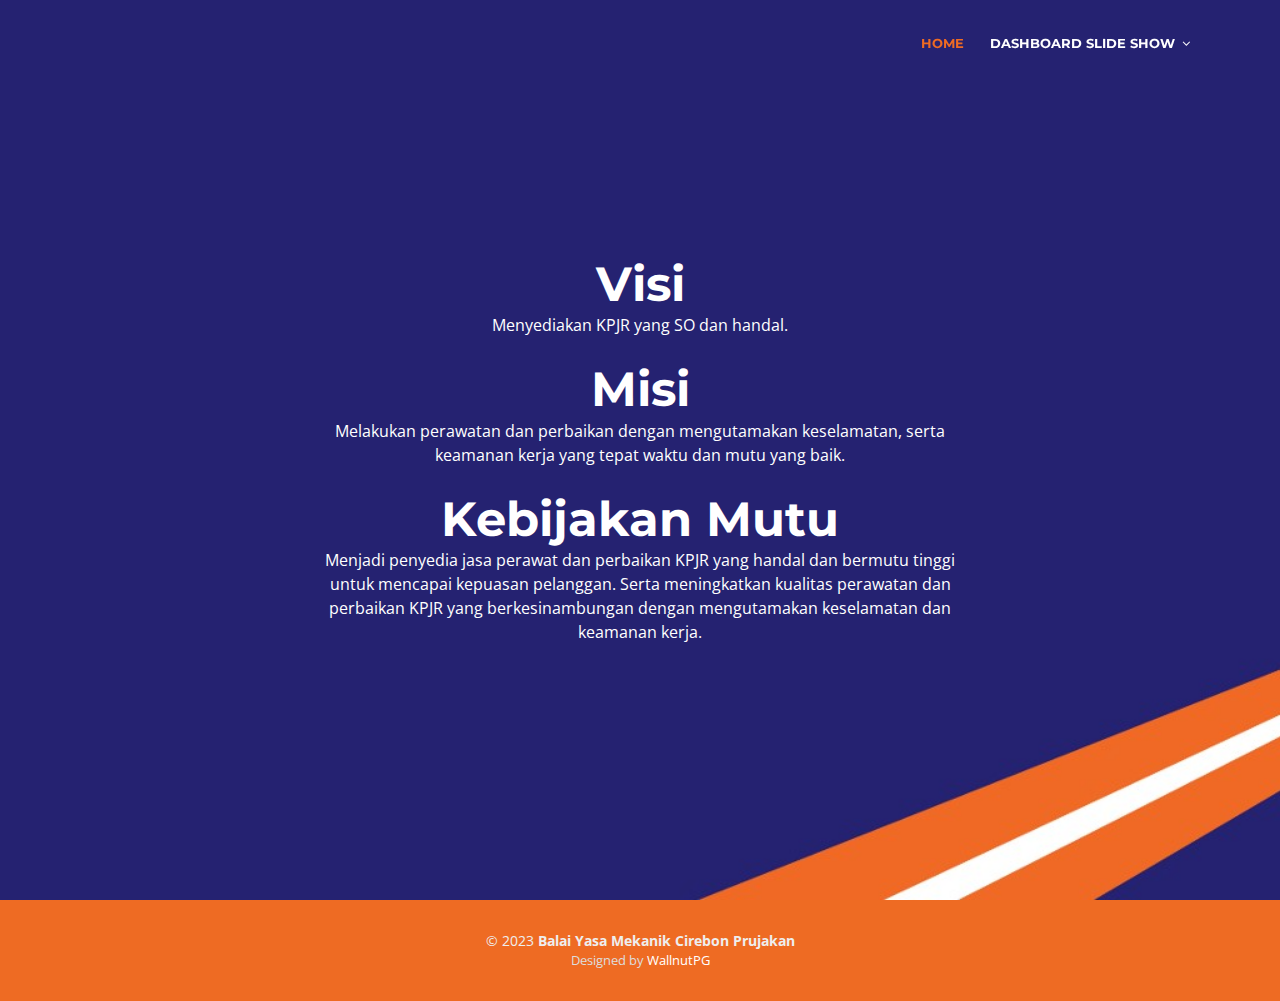
<file: visimisi.html>
<!DOCTYPE html>
<html lang="en">
<head>
  <!-- Author : Pimeng -->
  <meta charset="utf-8">
  <title>BYM Cirebon Prujakan</title>
  <meta content="width=device-width, initial-scale=1.0" name="viewport">
  <meta content="" name="keywords">
  <meta content="" name="description">

  <!-- Favicons -->
  <link href="img/logo.png" rel="icon">
  <link href="img/apple-touch-icon.png" rel="apple-touch-icon">

  <!-- Google Fonts -->
  <link href="https://fonts.googleapis.com/css?family=Open+Sans:300,300i,400,400i,700,700i|Montserrat:300,400,500,700" rel="stylesheet">

  <!-- Bootstrap CSS File -->
  <link href="lib/bootstrap/css/bootstrap.min.css" rel="stylesheet">

  <!-- Libraries CSS Files -->
  <link href="lib/font-awesome/css/font-awesome.min.css" rel="stylesheet">
  <link href="lib/animate/animate.min.css" rel="stylesheet">
  <link href="lib/ionicons/css/ionicons.min.css" rel="stylesheet">
  <link href="lib/owlcarousel/assets/owl.carousel.min.css" rel="stylesheet">
  <link href="lib/lightbox/css/lightbox.min.css" rel="stylesheet">
  <link href="https://stackpath.bootstrapcdn.com/font-awesome/4.7.0/css/font-awesome.min.css" rel="stylesheet" type="text/css">

  <!-- Main Stylesheet File -->
  <link href="./slideshow/visimisi/css/style.css" rel="stylesheet">
</head>

<body>
  <!-- header -->
  <header id="header">
    <div class="container-fluid">

      <div id="logo" class="pull-left">

        <!-- <a href="https://www.kai.id/"><img src="./img/logo2.png" alt="" title="" /></a> -->
      </div>

      <nav id="nav-menu-container">
        <ul class="nav-menu">
          <li class="menu-active"><a href="./index.html">Home</a></li>

          <li class="menu-has-children"><a href="./slideshow.html">Dashboard Slide Show</a>
            <ul>
              <li><a href="./strukturorganisasi.html">Struktur Organisasi</a></li>
              <li><a href="./dataasetkpjr.html">Jumlah Aset KPJR</a></li>
              <li><a href="./proreal.html">Pro Real Perawatan KPJR</a></li>
              <li><a href="./safetyinduction.html">Safety Induction</a></li>
              <!-- <li><a href="">Layout Balai Yasa</a></li> -->
              <li><a href="./k3l.html">K3L</a></li>
              <li><a href="./sop.html">SOP Perawatan KPJR</a></li>
              <li><a href="./achivment.html">Achievement</a></li>
            </ul>
          </li>
        </ul>
      </nav><!-- #nav-menu-container -->
    </div>
  </header><!-- #header -->

  <section id="intro">
    <div class="intro-container">
      <div id="introCarousel" class="carousel  slide carousel-fade" data-ride="carousel">

        <!-- <ol class="carousel-indicators"></ol> -->

        <div class="carousel-inner" role="listbox">
          <div class="carousel-item active">
            <div class="carousel-background" id="image"><img src="img/16-9.jpg" alt="">
            </div>
            <div class="carousel_caption">
            <h2 class="carousel_title">Visi</h2>
            <p>Menyediakan KPJR yang SO dan handal.</p><br>
            <h2 class="carousel_title">Misi</h2>
            <p>Melakukan perawatan dan perbaikan dengan mengutamakan keselamatan, serta keamanan kerja yang tepat waktu dan mutu yang baik.</p><br>
            <h2 class="carousel_title">Kebijakan Mutu</h2>
            <p>Menjadi penyedia jasa perawat dan perbaikan KPJR yang handal dan bermutu tinggi untuk mencapai kepuasan pelanggan. Serta meningkatkan kualitas perawatan dan perbaikan KPJR yang berkesinambungan dengan mengutamakan keselamatan dan keamanan kerja.</p>
            </div>
          </div>
        </div>
    </div>
  </section>

  <main id="main">

  <!--==========================
    Footer
  ============================-->
  <footer id="footer">

    <div class="container">
      <div class="copyright">
        &copy; 2023 <strong>Balai Yasa Mekanik Cirebon Prujakan</strong>
      </div>
      <div class="credits">
        Designed by <a href="https://github.com/WallnutPG">WallnutPG</a>
      </div>
    </div>
  </footer><!-- #footer -->

  <a href="#" class="back-to-top"><i class="fa fa-chevron-up"></i></a>
  <!-- Uncomment below i you want to use a preloader -->
  <!-- <div id="preloader"></div> -->

  <!-- JavaScript Libraries -->
  <script src="lib/jquery/jquery.min.js"></script>
  <script src="lib/jquery/jquery-migrate.min.js"></script>
  <script src="lib/bootstrap/js/bootstrap.bundle.min.js"></script>
  <script src="lib/easing/easing.min.js"></script>
  <script src="lib/superfish/hoverIntent.js"></script>
  <script src="lib/superfish/superfish.min.js"></script>
  <script src="lib/wow/wow.min.js"></script>
  <script src="lib/waypoints/waypoints.min.js"></script>
  <script src="lib/counterup/counterup.min.js"></script>
  <script src="lib/owlcarousel/owl.carousel.min.js"></script>
  <script src="lib/isotope/isotope.pkgd.min.js"></script>
  <script src="lib/lightbox/js/lightbox.min.js"></script>
  <script src="lib/touchSwipe/jquery.touchSwipe.min.js"></script>
  <!-- Contact Form JavaScript File -->
  <script src="contactform/contactform.js"></script>

  <!-- Template Main Javascript File -->
  <script src="js/main.js"></script>
  <script src="js/disableclick.js"></script>
  
  <!-- animasi font header -->
  <!-- <script src="https://cdn.rawgit.com/bungfrangki/efeksalju/2a7805c7/efek-salju.js" type="text/javascript"></script> -->

</body>
</html>
</file>
<file: css/style.css>
::root{
  scroll-behavior: smooth;
}

body {
  background: #fff;
  color: #666666;
  font-family: "Open Sans", sans-serif;
}

a {
  color: #fff;
  transition: 0.5s;
}

a:hover,
a:active,
a:focus {
  color: #FFF;
  outline: none;
  text-decoration: none;
}

p {
  padding: 0;
  margin: 0 0 30px 0;
}

h1,
h2,
h3,
h4,
h5,
h6 {
  font-family: "Montserrat", sans-serif;
  font-weight: 400;
  margin: 0 0 20px 0;
  padding: 0;
}

/* Back to top button */

.back-to-top {
  position: fixed;
  display: none;
  background: #2D2A6F;
  color: #fff;
  width: 44px;
  height: 44px;
  text-align: center;
  line-height: 1;
  font-size: 16px;
  border-radius: 50%;
  right: 15px;
  bottom: 15px;
  transition: background 0.5s;
  z-index: 11;
}

.back-to-top i {
  padding-top: 12px;
  color: #fff;
}

/* Prelaoder */

#preloader {
  position: fixed;
  top: 0;
  left: 0;
  right: 0;
  bottom: 0;
  z-index: 9999;
  overflow: hidden;
  background: #fff;
}

#preloader:before {
  content: "";
  position: fixed;
  top: calc(50% - 30px);
  left: calc(50% - 30px);
  border: 6px solid #f2f2f2;
  border-top: 6px solid #18d26e;
  border-radius: 50%;
  width: 60px;
  height: 60px;
  -webkit-animation: animate-preloader 1s linear infinite;
  animation: animate-preloader 1s linear infinite;
}

@-webkit-keyframes animate-preloader {
  0% {
    -webkit-transform: rotate(0deg);
    transform: rotate(0deg);
  }

  100% {
    -webkit-transform: rotate(360deg);
    transform: rotate(360deg);
  }
}

@keyframes animate-preloader {
  0% {
    -webkit-transform: rotate(0deg);
    transform: rotate(0deg);
  }

  100% {
    -webkit-transform: rotate(360deg);
    transform: rotate(360deg);
  }
}

/*--------------------------------------------------------------
# Header
--------------------------------------------------------------*/

#header {
  padding: 30px 0;
  height: 92px;
  position: absolute;
  left: 0;
  top: 0;
  right: 0;
  transition: all 0.5s;
  z-index: 997;
}

/* #header.header-scrolled {
  background: rgba(0, 0, 0, 0.9);
  padding: 20px 0;
  height: 72px;
  transition: all 0.5s;
} */

#header #logo {
  float: left;
  padding-top: 0px;
  padding-left: 20px;
}

/* #header #logo h1 {
  font-size: 34px;
  margin: 0;
  padding: 2px 0;
  line-height: 1;
  font-family: "Montserrat", sans-serif;
  font-weight: 700;
  letter-spacing: 3px;
} */

#header #logo h1 a,
#header #logo h1 a:hover {
  color: #fff;
  padding-left: 10px;
  border-left: 4px solid #d4ff00;
}

#header #logo img {
  padding: 2px 0;
  margin: 0;
}

/*--------------------------------------------------------------
# Intro Section
--------------------------------------------------------------*/

#intro {
  
  width: 100%;
  height: 100vh;
  background: #000;
}

#intro .carousel-item {
  width: 100%;
  height: 100vh;
  position: relative;
  background-size: cover;
  -webkit-background-size: 100%;
  -moz-background-size: 100%;
  -o-background-size: 100%;
  background-size: cover;
  background-position: center;
  /* background-repeat: no-repeat; */
}

#intro .carousel-item::before {
  content: '';
  background-color: rgba(0, 0, 0, 0.7);
  position: absolute;
  height: 100%;
  width: 100%;
  top: 0;
  right: 0;
  left: 0;
  bottom: 0;
}

#intro .carousel-container {
  display: -webkit-box;
  display: -webkit-flex;
  display: -ms-flexbox;
  display: flex;
  -webkit-box-pack: center;
  -webkit-justify-content: center;
  -ms-flex-pack: center;
  justify-content: center;
  -webkit-box-align: center;
  -webkit-align-items: center;
  -ms-flex-align: center;
  align-items: center;
  position: absolute;
  bottom: 0;
  top: 0;
  left: 0;
  right: 0;
}

#intro .carousel-background img {
  max-width: 100%;
}

#intro .carousel-content {
  text-align: center;
}

#intro h2 {
  /* margin-top: 300px; */
  width: 100%;
  color: #fff;
  /* margin-bottom: 30px; */
  font-size: 48px;
  font-weight: 700;
}

#intro p {
  /* font-size: 20px; */
  width: 100%;
  margin: 0%;
  /* height: 100%; */
  margin: 0 auto 0px auto;
  color: #fff;
}

#intro .carousel-fade {
  overflow: hidden;
}

#intro .carousel-fade .carousel-inner .carousel-item {
  transition-property: opacity;
}

#intro .carousel-fade .carousel-inner .carousel-item,
#intro .carousel-fade .carousel-inner .active.carousel-item-left,
#intro .carousel-fade .carousel-inner .active.carousel-item-right {
  opacity: 0;
}

#intro .carousel-fade .carousel-inner .active,
#intro .carousel-fade .carousel-inner .carousel-item-next.carousel-item-left,
#intro .carousel-fade .carousel-inner .carousel-item-prev.carousel-item-right {
  opacity: 1;
  transition: 0.5s;
}

#intro .carousel-fade .carousel-inner .carousel-item-next,
#intro .carousel-fade .carousel-inner .carousel-item-prev,
#intro .carousel-fade .carousel-inner .active.carousel-item-left,
#intro .carousel-fade .carousel-inner .active.carousel-item-right {
  left: 0;
  -webkit-transform: translate3d(0, 0, 0);
  transform: translate3d(0, 0, 0);
}

#intro .carousel-control-prev,
#intro .carousel-control-next {
  width: 10%;
}

#intro .carousel-control-next-icon,
#intro .carousel-control-prev-icon {
  background: none;
  font-size: 32px;
  line-height: 1;
}

#intro .carousel-indicators li {
  cursor: pointer;
}

#intro .btn-get-started {
  font-family: "Montserrat", sans-serif;
  font-weight: 500;
  font-size: 16px;
  letter-spacing: 1px;
  display: inline-block;
  padding: 8px 32px;
  border-radius: 50px;
  transition: 0.5s;
  margin: 10px;
  color: #fff;
  background: #18d26e;
}

#intro .btn-get-started:hover {
  background: #fff;
  color: #18d26e;
}

/*--------------------------------------------------------------
# Navigation Menu
--------------------------------------------------------------*/

/* Nav Menu Essentials */

.nav-menu,
.nav-menu * {
  margin: 0;
  padding: 0;
  list-style: none;
}

.nav-menu ul {
  position: relative;
  display: none;
  top: 100%;
  left: 0;
  z-index: 99;
}

.nav-menu li {
  position: relative;
  white-space: nowrap;
}

.nav-menu > li {
  float: left;
}

.nav-menu li:hover > ul,
.nav-menu li.sfHover > ul {
  display: block;
}

.nav-menu ul ul {
  top: 0;
  left: 100%;
}

.nav-menu ul li {
  min-width: 180px;
}

/* Nav Menu Arrows */

.sf-arrows .sf-with-ul {
  padding-right: 30px;
}

.sf-arrows .sf-with-ul:after {
  content: "\f107";
  position: absolute;
  right: 15px;
  font-family: FontAwesome;
  font-style: normal;
  font-weight: normal;
}

.sf-arrows ul .sf-with-ul:after {
  content: "\f105";
}

/* Nav Meu Container */

#nav-menu-container {
  float: right;
  margin: 0;
}

/* Nav Meu Styling */

.nav-menu a {
  padding: 0 8px 10px 8px;
  text-decoration: none;
  display: inline-block;
  color: #fff;
  font-family: "Montserrat", sans-serif;
  font-weight: 700;
  font-size: 13px;
  text-transform: uppercase;
  outline: none;
}

.nav-menu li:hover > a,
.nav-menu > .menu-active > a {
  color: #EE6B23;
}

.nav-menu > li {
  margin-left: 10px;
}

.nav-menu ul {
  margin: 4px 0 0 0;
  padding: 10px;
  box-shadow: 0px 0px 30px rgba(127, 137, 161, 0.25);
  background: #2D2A6F;
}

.nav-menu ul li {
  transition: 0.3s;
}

.nav-menu ul li a {
  padding: 10px;
  color: #FFF;
  transition: 0.3s;
  display: block;
  font-size: 13px;
  text-transform: none;
}

.nav-menu ul li:hover > a {
  color: #EE6B23;
}

.nav-menu ul ul {
  margin: 0;
}

/* Mobile Nav Toggle */

#mobile-nav-toggle {
  position: fixed;
  right: 0;
  top: 0;
  z-index: 999;
  margin: 20px 20px 0 0;
  border: 0;
  background: none;
  font-size: 24px;
  display: none;
  transition: all 0.4s;
  outline: none;
  cursor: pointer;
}

#mobile-nav-toggle i {
  color: #EE6B23;
}

/* Mobile Nav Styling */

#mobile-nav {
  position: fixed;
  top: 0;
  padding-top: 18px;
  bottom: 0;
  z-index: 998;
  background: rgba(0, 0, 0, 0.8);
  left: -260px;
  width: 260px;
  overflow-y: auto;
  transition: 0.4s;
}

#mobile-nav ul {
  padding: 0;
  margin: 0;
  list-style: none;
}

#mobile-nav ul li {
  position: relative;
}

#mobile-nav ul li a {
  color: #fff;
  font-size: 13px;
  text-transform: uppercase;
  overflow: hidden;
  padding: 10px 22px 10px 15px;
  position: relative;
  text-decoration: none;
  width: 100%;
  display: block;
  outline: none;
  font-weight: 700;
  font-family: "Montserrat", sans-serif;
}

#mobile-nav ul li a:hover {
  color: #EE6B23;
}

#mobile-nav ul li li {
  padding-left: 30px;
}

#mobile-nav ul li.menu-active a {
  color: #EE6B23;
}

#mobile-nav ul .menu-has-children i {
  position: absolute;
  right: 0;
  z-index: 99;
  padding: 15px;
  cursor: pointer;
  color: #fff;
}

#mobile-nav ul .menu-has-children i.fa-chevron-up {
  color: #EE6B23;
}

#mobile-nav ul .menu-has-children li a {
  text-transform: none;
}

#mobile-nav ul .menu-item-active {
  color: #EE6B23;
}

#mobile-body-overly {
  width: 100%;
  height: 100%;
  z-index: 997;
  top: 0;
  left: 0;
  position: fixed;
  background: rgba(0, 0, 0, 0.7);
  display: none;
}

/* Mobile Nav body classes */

body.mobile-nav-active {
  overflow: hidden;
}

body.mobile-nav-active #mobile-nav {
  left: 0;
}

body.mobile-nav-active #mobile-nav-toggle {
  color: #fff;
}

/*--------------------------------------------------------------
# Sections
--------------------------------------------------------------*/

/* Sections Header
--------------------------------*/

.section-header h3 {
  font-size: 32px;
  color: #2d2a6f;
  text-transform: uppercase;
  text-align: center;
  font-weight: 600;
  position: relative;
  padding-bottom: 15px;
}

.section-header h3::before {
  content: '';
  position: absolute;
  display: block;
  width: 120px;
  height: 1px;
  background: #EE6B23;
  bottom: 1px;
  left: calc(50% - 60px);
}

.section-header h3::after {
  content: '';
  position: absolute;
  display: block;
  width: 40px;
  height: 3px;
  background: #2D2A6F;
  bottom: 0;
  left: calc(50% - 20px);
}

.section-header p {
  text-align: center;
  padding-bottom: 30px;
  color: #333;
}

/* Section with background
--------------------------------*/

.section-bg {
  background: #f7f7f7;
}

/* Featured Services Section
--------------------------------*/

#featured-services {
  background: #000;
}

#featured-services .box {
  padding: 30px 20px;
}

#featured-services .box-bg {
  background-image: linear-gradient(0deg, #000000 0%, #242323 50%, #000000 100%);
}

#featured-services i {
  color: #18d26e;
  font-size: 48px;
  display: inline-block;
  line-height: 1;
}

#featured-services h4 {
  font-weight: 400;
  margin: 15px 0;
  font-size: 18px;
}

#featured-services h4 a {
  color: #fff;
}

#featured-services h4 a:hover {
  color: #18d26e;
}

#featured-services p {
  font-size: 14px;
  line-height: 24px;
  color: #fff;
  margin-bottom: 0;
}

/* About Us Section
--------------------------------*/

#about {
  padding: 60px 0 40px 0;
  position: relative;
}

#about::before {
  content: '';
  position: absolute;
  left: 0;
  right: 0;
  top: 0;
  bottom: 0;
  background: rgb(255, 255, 255);
  z-index: 9;
}

#about .container {
  position: relative;
  z-index: 10;
  /* mask-repeat: no-repeat; */
}

#about .about-col {
  background: #fff;
  border-radius: 0 0 4px 4px;
  /* box-shadow: 0px 2px 12px rgba(0, 0, 0, 0.08); */
  margin-bottom: 20px;
}

#about .about-col .img {
  position: relative;
}

#about .img img{
  /* border: 1px solid #ddd; */
  margin-left: auto;
  margin-right: auto;
  display: block;
  border-radius: 6px;
  padding: 0px;
  width: 100%;
  position: relative;
  margin: 0%;
}

#about .about-col .img img {
  border-radius: 4px 4px 0 0;
}

#about .about-col .icon {
  width: 64px;
  height: 64px;
  padding-top: 8px;
  text-align: center;
  position: absolute;
  background-color: #EE6B23;
  border-radius: 50%;
  text-align: center;
  border: 4px solid #2d2a6f;
  left: calc( 50% - 32px);
  bottom: -30px;
  transition: 0.3s;
}

#about .about-col i {
  font-size: 36px;
  line-height: 1;
  color: #fff;
  transition: 0.3s;
}

#about .about-col:hover .icon {
  background-color: #fff;
}

#about .about-col:hover i {
  color: #2D2A6F;
}

#about .about-col h2 {
  color: #000;
  text-align: center;
  font-weight: 700;
  font-size: 20px;
  padding: 0;
  margin: 40px 0 12px 0;
}

#about .about-col h2 a {
  color: #2D2A6F;
}

#about .about-col h2 a:hover {
  color: #EE6B23;
}

#about .about-col p {
  font-size: 14px;
  line-height: 24px;
  color: #2D2A6F;
  margin-bottom: 0;
  padding: 0 20px 20px 20px;
}

/* Services Section
--------------------------------*/

#services {
  background: #fff;
  background-size: cover;
  padding: 60px 0 40px 0;
}

#services .box {
  margin-bottom: 30px;
}

#services .icon {
  float: left;
}

#services .icon i {
  color: #18d26e;
  font-size: 36px;
  line-height: 1;
  transition: 0.5s;
}

#services .title {
  margin-left: 60px;
  font-weight: 700;
  margin-bottom: 15px;
  font-size: 18px;
}

#services .title a {
  color: #111;
}

#services .box:hover .title a {
  color: #18d26e;
}

#services .description {
  font-size: 14px;
  margin-left: 60px;
  line-height: 24px;
  margin-bottom: 0;
}

/* Call To Action Section
--------------------------------*/

#call-to-action {
  background: linear-gradient(rgba(0, 142, 99, 0.1), rgba(0, 0, 0, 0.1)), url(../img/call-to-action-bg.jpg) fixed center center;
  background-size: cover;
  padding: 60px 0;
}

#call-to-action h3 {
  color: #fff;
  font-size: 28px;
  font-weight: 700;
}

#call-to-action p {
  color: #fff;
}

#call-to-action .cta-btn {
  font-family: "Montserrat", sans-serif;
  text-transform: uppercase;
  font-weight: 500;
  font-size: 16px;
  letter-spacing: 1px;
  display: inline-block;
  padding: 8px 28px;
  border-radius: 25px;
  transition: 0.5s;
  margin-top: 10px;
  border: 2px solid #fff;
  color: #fff;
}

#call-to-action .cta-btn:hover {
  background: #18d26e;
  border: 2px solid #18d26e;
}

/* Call To Action Section
--------------------------------*/

#skills {
  padding: 60px 0;
}

#skills .progress {
  height: 35px;
  margin-bottom: 10px;
}

#skills .progress .skill {
  font-family: "Open Sans", sans-serif;
  line-height: 35px;
  padding: 0;
  margin: 0 0 0 20px;
  text-transform: uppercase;
}

#skills .progress .skill .val {
  float: right;
  font-style: normal;
  margin: 0 20px 0 0;
}

#skills .progress-bar {
  width: 1px;
  text-align: left;
  transition: .9s;
}

/* Facts Section
--------------------------------*/

#facts {
  background: url("../img/facts-bg.jpg") center top no-repeat fixed;
  background-size: cover;
  padding: 60px 0 0 0;
  position: relative;
}

#facts::before {
  content: '';
  position: absolute;
  left: 0;
  right: 0;
  top: 0;
  bottom: 0;
  background: rgba(255, 255, 255, 0.88);
  z-index: 9;
}

#facts .container {
  position: relative;
  z-index: 10;
}

#facts .counters span {
  font-family: "Montserrat", sans-serif;
  font-weight: bold;
  font-size: 48px;
  display: block;
  color: #18d26e;
}

#facts .counters p {
  padding: 0;
  margin: 0 0 20px 0;
  font-family: "Montserrat", sans-serif;
  font-size: 14px;
  color: #111;
}

#facts .facts-img {
  text-align: center;
  padding-top: 30px;
}

/* Portfolio Section
--------------------------------*/

#portfolio {
  padding: 60px 0;
}

#portfolio #portfolio-flters {
  padding: 0;
  margin: 5px 0 35px 0;
  list-style: none;
  text-align: center;
}

#portfolio #portfolio-flters li {
  cursor: pointer;
  margin: 15px 15px 15px 0;
  display: inline-block;
  padding: 10px 20px;
  font-size: 12px;
  line-height: 20px;
  color: #666666;
  border-radius: 4px;
  text-transform: uppercase;
  background: #fff;
  margin-bottom: 5px;
  transition: all 0.3s ease-in-out;
}

#portfolio #portfolio-flters li:hover,
#portfolio #portfolio-flters li.filter-active {
  background: #EE6B23;
  color: #fff;
}

#portfolio #portfolio-flters li:last-child {
  margin-right: 0;
}

#portfolio .portfolio-wrap {
  box-shadow: 0px 2px 12px rgba(0, 0, 0, 0.08);
  transition: 0.3s;
}

#portfolio .portfolio-wrap:hover {
  box-shadow: 0px 4px 14px rgba(0, 0, 0, 0.16);
}

#portfolio .portfolio-item {
  position: relative;
  height: 360px;
  overflow: hidden;
}

#portfolio .portfolio-item figure {
  background: #000;
  overflow: hidden;
  height: 240px;
  position: relative;
  border-radius: 4px 4px 0 0;
  margin: 0;
}

#portfolio .portfolio-item figure:hover img {
  opacity: 0.4;
  transition: 0.3s;
}

#portfolio .portfolio-item figure .link-preview,
#portfolio .portfolio-item figure .link-details {
  position: absolute;
  display: inline-block;
  opacity: 0;
  line-height: 1;
  text-align: center;
  width: 36px;
  height: 36px;
  background: #fff;
  border-radius: 50%;
  transition: 0.2s linear;
}

#portfolio .portfolio-item figure .link-preview i,
#portfolio .portfolio-item figure .link-details i {
  padding-top: 6px;
  font-size: 22px;
  color: #333;
}

#portfolio .portfolio-item figure .link-preview:hover,
#portfolio .portfolio-item figure .link-details:hover {
  background: #EE6B23;
}

#portfolio .portfolio-item figure .link-preview:hover i,
#portfolio .portfolio-item figure .link-details:hover i {
  color: #fff;
}

#portfolio .portfolio-item figure .link-preview {
  left: calc(0% - 0px);
  top: calc(50% - 20px);
  /* align-items: center; */
}

#portfolio .portfolio-item figure .link-details {
  right: calc(50% - 38px);
  top: calc(50% - 18px);
}

#portfolio .portfolio-item figure:hover .link-preview {
  opacity: 1;
  left: calc(62% - 62px);
}

#portfolio .portfolio-item figure:hover .link-details {
  opacity: 1;
  right: calc(50% - 44px);
}

#portfolio .portfolio-item .portfolio-info {
  background: #fff;
  text-align: center;
  padding: 30px;
  height: 90px;
  border-radius: 0 0 3px 3px;
}

#portfolio .portfolio-item .portfolio-info h4 {
  font-size: 18px;
  line-height: 1px;
  font-weight: 700;
  margin-bottom: 18px;
  padding-bottom: 0;
}

#portfolio .portfolio-item .portfolio-info h4 a {
  color: #333;
}

#portfolio .portfolio-item .portfolio-info h4 a:hover {
  color: #18d26e;
}

#portfolio .portfolio-item .portfolio-info p {
  padding: 0;
  margin: 0;
  color: #b8b8b8;
  font-weight: 500;
  font-size: 14px;
  text-transform: uppercase;
}

/* Clients Section
--------------------------------*/

#clients {
  padding: 60px 0;
}

#clients img {
  max-width: 100%;
  opacity: 0.5;
  transition: 0.3s;
  padding: 15px 0;
}

#clients img:hover {
  opacity: 1;
}

#clients .owl-nav,
#clients .owl-dots {
  margin-top: 5px;
  text-align: center;
}

#clients .owl-dot {
  display: inline-block;
  margin: 0 5px;
  width: 12px;
  height: 12px;
  border-radius: 50%;
  background-color: #ddd;
}

#clients .owl-dot.active {
  background-color: #18d26e;
}

/* Testimonials Section
--------------------------------*/

/* #testimonials {
  padding: 60px 0;
}

#testimonials .section-header {
  margin-bottom: 40px;
}

#testimonials .testimonial-item {
  text-align: center;
}

#testimonials .testimonial-item .testimonial-img {
  width: 120px;
  border-radius: 50%;
  border: 4px solid #fff;
  margin: 0 auto;
}

#testimonials .testimonial-item h3 {
  font-size: 20px;
  font-weight: bold;
  margin: 10px 0 5px 0;
  color: #111;
}

#testimonials .testimonial-item h4 {
  font-size: 14px;
  color: #999;
  margin: 0 0 15px 0;
}

#testimonials .testimonial-item .quote-sign-left {
  margin-top: -15px;
  padding-right: 10px;
  display: inline-block;
  width: 37px;
}

#testimonials .testimonial-item .quote-sign-right {
  margin-bottom: -15px;
  padding-left: 10px;
  display: inline-block;
  max-width: 100%;
  width: 37px;
}

#testimonials .testimonial-item p {
  font-style: italic;
  margin: 0 auto 15px auto;
}

#testimonials .owl-nav,
#testimonials .owl-dots {
  margin-top: 5px;
  text-align: center;
}

#testimonials .owl-dot {
  display: inline-block;
  margin: 0 5px;
  width: 12px;
  height: 12px;
  border-radius: 50%;
  background-color: #ddd;
}

#testimonials .owl-dot.active {
  background-color: #18d26e;
} */

/* Team Section
--------------------------------*/

#team {
  background: #fff;
  padding: 60px 0;
}

#team .member {
  text-align: center;
  margin-bottom: 20px;
  background: #000;
  position: relative;
}

#team .member .member-info {
  opacity: 0;
  display: -webkit-box;
  display: -webkit-flex;
  display: -ms-flexbox;
  display: flex;
  -webkit-box-pack: center;
  -webkit-justify-content: center;
  -ms-flex-pack: center;
  justify-content: center;
  -webkit-box-align: center;
  -webkit-align-items: center;
  -ms-flex-align: center;
  align-items: center;
  position: absolute;
  bottom: 0;
  top: 0;
  left: 0;
  right: 0;
  transition: 0.2s;
}

#team .member .member-info-content {
  margin-top: -50px;
  transition: margin 0.2s;
}

#team .member:hover .member-info {
  background: rgba(0, 0, 0, 0.7);
  opacity: 1;
  transition: 0.4s;
}

#team .member:hover .member-info-content {
  margin-top: 0;
  transition: margin 0.4s;
}

#team .member h4 {
  font-weight: 700;
  margin-bottom: 2px;
  font-size: 18px;
  color: #fff;
}

#team .member span {
  /* font-style: italic; */
  display: block;
  font-size: 13px;
  color: #fff;
}

/* #team .member .social {
  margin-top: 15px;
}

#team .member .social a {
  transition: none;
  color: #fff;
}

#team .member .social a:hover {
  color: #18d26e;
}

#team .member .social i {
  font-size: 18px;
  margin: 0 2px;
} */

/* Contact Section
--------------------------------*/

#contact {
  padding: 60px 0;
}

#contact .contact-info {
  margin-bottom: 20px;
  text-align: center;
}

#contact .contact-info i {
  font-size: 48px;
  display: inline-block;
  margin-bottom: 10px;
  color: #18d26e;
}

#contact .contact-info address,
#contact .contact-info p {
  margin-bottom: 0;
  color: #000;
}

#contact .contact-info h3 {
  font-size: 18px;
  margin-bottom: 15px;
  font-weight: bold;
  text-transform: uppercase;
  color: #999;
}

#contact .contact-info a {
  color: #000;
}

#contact .contact-info a:hover {
  color: #2D2A6F;
}

#contact .contact-address,
#contact .contact-phone,
#contact .contact-email {
  margin-bottom: 20px;
}

#contact .form #sendmessage {
  color: #2D2A6F;
  border: 1px solid #EE6B23;
  display: none;
  text-align: center;
  padding: 15px;
  font-weight: 600;
  margin-bottom: 15px;
}

#contact .form #errormessage {
  color: red;
  display: none;
  border: 1px solid red;
  text-align: center;
  padding: 15px;
  font-weight: 600;
  margin-bottom: 15px;
}

#contact .form #sendmessage.show,
#contact .form #errormessage.show,
#contact .form .show {
  display: block;
}

#contact .form .validation {
  color: red;
  display: none;
  margin: 0 0 20px;
  font-weight: 400;
  font-size: 13px;
}

#contact .form input,
#contact .form textarea {
  padding: 10px 14px;
  border-radius: 0;
  box-shadow: none;
  font-size: 15px;
}

#contact .form button[type="submit"] {
  background: #EE6B23;
  border: 0;
  padding: 10px 30px;
  color: #fff;
  transition: 0.4s;
  cursor: pointer;
}

#contact .form button[type="submit"]:hover {
  background: #2D2A6F;
}

/*--------------------------------------------------------------
# Footer
--------------------------------------------------------------*/

#footer {
  background: #EE6B23;
  padding: 0 0 30px 0;
  color: #eee;
  font-size: 14px;
}

#footer .footer-top {
  background: #2D2A6F;
  padding: 60px 0 30px 0;
}

#footer .footer-top .footer-info {
  margin-bottom: 30px;
}

#footer .footer-top .footer-info h3 {
  font-size: 34px;
  margin: 0 0 20px 0;
  padding: 2px 0 2px 10px;
  line-height: 1;
  font-family: "Montserrat", sans-serif;
  font-weight: 700;
  letter-spacing: 3px;
  border-left: 4px solid #EE6B23;
}

#footer .footer-top .footer-info p {
  font-size: 14px;
  line-height: 24px;
  margin-bottom: 0;
  font-family: "Montserrat", sans-serif;
  color: #eee;
}

#footer .footer-top .social-links a {
  font-size: 18px;
  display: inline-block;
  background: #EE6B23;
  color: #eee;
  line-height: 1;
  padding: 8px 0;
  margin-right: 4px;
  border-radius: 50%;
  text-align: center;
  width: 36px;
  height: 36px;
  transition: 0.3s;
}

#footer .footer-top .social-links a:hover {
  background: #fff;
  color: #2D2A6F;
}

#footer .footer-top h4 {
  font-size: 14px;
  font-weight: bold;
  color: #fff;
  text-transform: uppercase;
  position: relative;
  padding-bottom: 12px;
}

#footer .footer-top h4::before,
#footer .footer-top h4::after {
  content: '';
  position: absolute;
  left: 0;
  bottom: 0;
  height: 2px;
}

#footer .footer-top h4::before {
  right: 0;
  background: #EE6B23;
}

#footer .footer-top h4::after {
  background: #FFF;
  width: 60px;
}

#footer .footer-top .footer-links {
  margin-bottom: 30px;
}

#footer .footer-top .footer-links ul {
  list-style: none;
  padding: 0;
  margin: 0;
}

#footer .footer-top .footer-links ul i {
  padding-right: 8px;
  color: #ddd;
}

#footer .footer-top .footer-links ul li {
  border-bottom: 1px solid #333;
  padding: 10px 0;
}

#footer .footer-top .footer-links ul li:first-child {
  padding-top: 0;
}

#footer .footer-top .footer-links ul a {
  color: #eee;
}

#footer .footer-top .footer-links ul a:hover {
  color: #EE6B23;
}

#footer .footer-top .footer-contact {
  margin-bottom: 30px;
}

#footer .footer-top .footer-contact p {
  line-height: 26px;
}

#footer .footer-top .footer-newsletter {
  margin-bottom: 30px;
}

#footer .footer-top .footer-newsletter input[type="email"] {
  border: 0;
  padding: 6px 8px;
  width: 65%;
}

#footer .footer-top .footer-newsletter input[type="submit"] {
  background: #EE6B23;
  border: 0;
  width: 35%;
  padding: 6px 0;
  text-align: center;
  color: #fff;
  transition: 0.3s;
  cursor: pointer;
}

#footer .footer-top .footer-newsletter input[type="submit"]:hover {
  background: #EE6B23;
}

#footer .copyright {
  text-align: center;
  padding-top: 30px;
}

#footer .credits {
  text-align: center;
  font-size: 13px;
  color: #ddd;
}

/*--------------------------------------------------------------
# Responsive Media Queries
--------------------------------------------------------------*/

@media (min-width: 768px) {
  #contact .contact-address,
  #contact .contact-phone,
  #contact .contact-email {
    padding: 20px 0;
  }

  #contact .contact-phone {
    border-left: 1px solid #ddd;
    border-right: 1px solid #ddd;
  }
}

@media (min-width: 992px) {
  #testimonials .testimonial-item p {
    width: 80%;
  }
}

@media (min-width: 1024px) {
  #header #logo {
    padding-left: 60px;
  }
  
  #intro p {
    width: 60%;
  }

  h3 {
    font-size: 18px;
  }

  #intro .carousel-control-prev,
  #intro .carousel-control-next {
    width: 5%;
  }

  #nav-menu-container {
    padding-right: 60px;
  }
}

@media (max-width: 768px) {
  .back-to-top {
    bottom: 15px;
  }

  #header #logo h1 {
    font-size: 28px;
  }

  #header #logo img {
    max-height: 25px;
  }

  #intro h2 {
    font-size: 20px;
  }

  #nav-menu-container {
    display: none;
  }

  #mobile-nav-toggle {
    display: inline;
  }
  /* #intro .carousel-item {
    width: 100%;
    height: 100vh;
    position: relative;
    background-size: cover;
    -webkit-background-size: 100%;
    -moz-background-size: 100%;
    -o-background-size: 100%;
    background-size: 100%;
    background-position: center;
    background-repeat: no-repeat;
  }
  #intro {
  background-size: cover;
  width: 100%;
  height: 26vh;
  background: #000;
} */
}
.carousel_caption{
  position: absolute;
  top: 0;
  left: 0;
  display: flex;
  flex-direction: column;
  justify-content: center;
  width: 100%;
  height: 100%;
  padding: 15rem 5rem;
  text-align: center;
  color: #fff;
  z-index: 1;
}

.carousel_title{
  font-family: "Montserrat", sans-serif;
  font-weight: 600;
}

.carousel_description{
  margin-top: .20rem;
  font-family: "Montserrat", sans-serif;
  line-height: 15%;
  font-weight: 600;
}

/* CSS */
.button-5 {
  align-items: center;
  background-clip: padding-box;
  background-color: #ff5f1f;
  border: 1px solid transparent;
  border-radius: .25rem;
  box-shadow: rgba(0, 0, 0, 0.02) 0 1px 3px 0;
  box-sizing: border-box;
  color: #fff;
  cursor: pointer;
  display: inline-flex;
  font-family: system-ui,-apple-system,system-ui,"Helvetica Neue",Helvetica,Arial,sans-serif;
  font-size: 16px;
  font-weight: 600;
  justify-content: center;
  line-height: 1.25;
  margin: 0;
  min-height: 3rem;
  padding: calc(.875rem - 1px) calc(1.5rem - 1px);
  position: relative;
  text-decoration: none;
  transition: all 250ms;
  user-select: none;
  -webkit-user-select: none;
  touch-action: manipulation;
  vertical-align: baseline;
  width: auto;
}

.button-5:hover,
.button-5:focus {
  background-color: #2d2a6f;
  box-shadow: rgba(0, 0, 0, 0.1) 0 4px 12px;
}

.button-5:hover {
  transform: translateY(-1px);
}

.button-5:active {
  background-color: #c85000;
  box-shadow: rgba(0, 0, 0, .06) 0 2px 4px;
  transform: translateY(0);
}
</file>
<file: slideshow/assetkpjr/css/style.css>
::root{
  scroll-behavior: smooth;
}

body {
  background: #fff;
  color: #666666;
  font-family: "Open Sans", sans-serif;
}

a {
  color: #fff;
  transition: 0.5s;
}

a:hover,
a:active,
a:focus {
  color: #FFF;
  outline: none;
  text-decoration: none;
}

p {
  padding: 0;
  margin: 0 0 30px 0;
}

h1,
h2,
h3,
h4,
h5,
h6 {
  font-family: "Montserrat", sans-serif;
  font-weight: 400;
  margin: 0 0 20px 0;
  padding: 0;
}

/* Back to top button */

.back-to-top {
  position: fixed;
  display: none;
  background: #2D2A6F;
  color: #fff;
  width: 44px;
  height: 44px;
  text-align: center;
  line-height: 1;
  font-size: 16px;
  border-radius: 50%;
  right: 15px;
  bottom: 15px;
  transition: background 0.5s;
  z-index: 11;
}

.back-to-top i {
  padding-top: 12px;
  color: #fff;
}

/* Prelaoder */

#preloader {
  position: fixed;
  top: 0;
  left: 0;
  right: 0;
  bottom: 0;
  z-index: 9999;
  overflow: hidden;
  background: #fff;
}

#preloader:before {
  content: "";
  position: fixed;
  top: calc(50% - 30px);
  left: calc(50% - 30px);
  border: 6px solid #f2f2f2;
  border-top: 6px solid #18d26e;
  border-radius: 50%;
  width: 60px;
  height: 60px;
  -webkit-animation: animate-preloader 1s linear infinite;
  animation: animate-preloader 1s linear infinite;
}

@-webkit-keyframes animate-preloader {
  0% {
    -webkit-transform: rotate(0deg);
    transform: rotate(0deg);
  }

  100% {
    -webkit-transform: rotate(360deg);
    transform: rotate(360deg);
  }
}

@keyframes animate-preloader {
  0% {
    -webkit-transform: rotate(0deg);
    transform: rotate(0deg);
  }

  100% {
    -webkit-transform: rotate(360deg);
    transform: rotate(360deg);
  }
}

/*--------------------------------------------------------------
# Header
--------------------------------------------------------------*/

#header {
  padding: 30px 0;
  height: 92px;
  position: absolute;
  left: 0;
  top: 0;
  right: 0;
  transition: all 0.5s;
  z-index: 997;
}

/* #header.header-scrolled {
  background: rgba(0, 0, 0, 0.9);
  padding: 20px 0;
  height: 72px;
  transition: all 0.5s;
} */

#header #logo {
  float: left;
}

/* #header #logo h1 {
  font-size: 34px;
  margin: 0;
  padding: 2px 0;
  line-height: 1;
  font-family: "Montserrat", sans-serif;
  font-weight: 700;
  letter-spacing: 3px;
} */

#header #logo h1 a,
#header #logo h1 a:hover {
  color: #fff;
  padding-left: 10px;
  border-left: 4px solid #d4ff00;
}

#header #logo img {
  padding: 2px 0;
  margin: 0;
}

/*--------------------------------------------------------------
# Intro Section
--------------------------------------------------------------*/

#intro {
  
  width: 100%;
  height: 50vh;
  background: #000;
}

#intro .carousel-item {
  width: 100%;
  height: 100vh;
  position: relative;
  background-size: cover;
  -webkit-background-size: 100%;
  -moz-background-size: 100%;
  -o-background-size: 100%;
  background-size: cover;
  background-position: center;
  background-repeat: no-repeat;
}

#intro .carousel-item::before {
  content: '';
  /* background-color: rgba(0, 0, 0, 0.7); */
  position: absolute;
  height: 100%;
  width: 100%;
  top: 0;
  right: 0;
  left: 0;
  bottom: 0;
}

#intro .carousel-container {
  display: -webkit-box;
  display: -webkit-flex;
  display: -ms-flexbox;
  display: flex;
  -webkit-box-pack: center;
  -webkit-justify-content: center;
  -ms-flex-pack: center;
  justify-content: center;
  -webkit-box-align: center;
  -webkit-align-items: center;
  -ms-flex-align: center;
  align-items: center;
  position: absolute;
  bottom: 0;
  top: 0;
  left: 0;
  right: 0;
}

#intro .carousel-background img {
  max-width: 100%;
}

#intro .carousel-content {
  text-align: center;
}

#intro h2 {
  /* margin-top: 300px; */
  width: 100%;
  color: #fff;
  /* margin-bottom: 30px; */
  font-size: 48px;
  font-weight: 700;
}

#intro p {
  /* font-size: 20px; */
  width: 100%;
  margin: 0%;
  /* height: 100%; */
  margin: 0 auto 0px auto;
  color: #fff;
}

#intro .carousel-fade {
  overflow: hidden;
}

#intro .carousel-fade .carousel-inner .carousel-item {
  transition-property: opacity;
}

#intro .carousel-fade .carousel-inner .carousel-item,
#intro .carousel-fade .carousel-inner .active.carousel-item-left,
#intro .carousel-fade .carousel-inner .active.carousel-item-right {
  opacity: 0;
}

#intro .carousel-fade .carousel-inner .active,
#intro .carousel-fade .carousel-inner .carousel-item-next.carousel-item-left,
#intro .carousel-fade .carousel-inner .carousel-item-prev.carousel-item-right {
  opacity: 1;
  transition: 0.5s;
}

#intro .carousel-fade .carousel-inner .carousel-item-next,
#intro .carousel-fade .carousel-inner .carousel-item-prev,
#intro .carousel-fade .carousel-inner .active.carousel-item-left,
#intro .carousel-fade .carousel-inner .active.carousel-item-right {
  left: 0;
  -webkit-transform: translate3d(0, 0, 0);
  transform: translate3d(0, 0, 0);
}

#intro .carousel-control-prev,
#intro .carousel-control-next {
  width: 10%;
}

#intro .carousel-control-next-icon,
#intro .carousel-control-prev-icon {
  background: none;
  font-size: 32px;
  line-height: 1;
}

#intro .carousel-indicators li {
  cursor: pointer;
}

#intro .btn-get-started {
  font-family: "Montserrat", sans-serif;
  font-weight: 500;
  font-size: 16px;
  letter-spacing: 1px;
  display: inline-block;
  padding: 8px 32px;
  border-radius: 50px;
  transition: 0.5s;
  margin: 10px;
  color: #fff;
  background: #18d26e;
}

#intro .btn-get-started:hover {
  background: #fff;
  color: #18d26e;
}

/*--------------------------------------------------------------
# Navigation Menu
--------------------------------------------------------------*/

/* Nav Menu Essentials */

.nav-menu,
.nav-menu * {
  margin: 0;
  padding: 0;
  list-style: none;
}

.nav-menu ul {
  position: relative;
  display: none;
  top: 100%;
  left: 0;
  z-index: 99;
}

.nav-menu li {
  position: relative;
  white-space: nowrap;
}

.nav-menu > li {
  float: left;
}

.nav-menu li:hover > ul,
.nav-menu li.sfHover > ul {
  display: block;
}

.nav-menu ul ul {
  top: 0;
  left: 100%;
}

.nav-menu ul li {
  min-width: 180px;
}

/* Nav Menu Arrows */

.sf-arrows .sf-with-ul {
  padding-right: 30px;
}

.sf-arrows .sf-with-ul:after {
  content: "\f107";
  position: absolute;
  right: 15px;
  font-family: FontAwesome;
  font-style: normal;
  font-weight: normal;
}

.sf-arrows ul .sf-with-ul:after {
  content: "\f105";
}

/* Nav Meu Container */

#nav-menu-container {
  float: right;
  margin: 0;
}

/* Nav Meu Styling */

.nav-menu a {
  padding: 0 8px 10px 8px;
  text-decoration: none;
  display: inline-block;
  color: #fff;
  font-family: "Montserrat", sans-serif;
  font-weight: 700;
  font-size: 13px;
  text-transform: uppercase;
  outline: none;
}

.nav-menu li:hover > a,
.nav-menu > .menu-active > a {
  color: #EE6B23;
}

.nav-menu > li {
  margin-left: 10px;
}

.nav-menu ul {
  margin: 4px 0 0 0;
  padding: 10px;
  box-shadow: 0px 0px 30px rgba(127, 137, 161, 0.25);
  background: #2D2A6F;
}

.nav-menu ul li {
  transition: 0.3s;
}

.nav-menu ul li a {
  padding: 10px;
  color: #FFF;
  transition: 0.3s;
  display: block;
  font-size: 13px;
  text-transform: none;
}

.nav-menu ul li:hover > a {
  color: #EE6B23;
}

.nav-menu ul ul {
  margin: 0;
}

/* Mobile Nav Toggle */

#mobile-nav-toggle {
  position: fixed;
  right: 0;
  top: 0;
  z-index: 999;
  margin: 20px 20px 0 0;
  border: 0;
  background: none;
  font-size: 24px;
  display: none;
  transition: all 0.4s;
  outline: none;
  cursor: pointer;
}

#mobile-nav-toggle i {
  color: #EE6B23;
}

/* Mobile Nav Styling */

#mobile-nav {
  position: fixed;
  top: 0;
  padding-top: 18px;
  bottom: 0;
  z-index: 998;
  background: rgba(0, 0, 0, 0.8);
  left: -260px;
  width: 260px;
  overflow-y: auto;
  transition: 0.4s;
}

#mobile-nav ul {
  padding: 0;
  margin: 0;
  list-style: none;
}

#mobile-nav ul li {
  position: relative;
}

#mobile-nav ul li a {
  color: #fff;
  font-size: 13px;
  text-transform: uppercase;
  overflow: hidden;
  padding: 10px 22px 10px 15px;
  position: relative;
  text-decoration: none;
  width: 100%;
  display: block;
  outline: none;
  font-weight: 700;
  font-family: "Montserrat", sans-serif;
}

#mobile-nav ul li a:hover {
  color: #EE6B23;
}

#mobile-nav ul li li {
  padding-left: 30px;
}

#mobile-nav ul li.menu-active a {
  color: #EE6B23;
}

#mobile-nav ul .menu-has-children i {
  position: absolute;
  right: 0;
  z-index: 99;
  padding: 15px;
  cursor: pointer;
  color: #fff;
}

#mobile-nav ul .menu-has-children i.fa-chevron-up {
  color: #EE6B23;
}

#mobile-nav ul .menu-has-children li a {
  text-transform: none;
}

#mobile-nav ul .menu-item-active {
  color: #EE6B23;
}

#mobile-body-overly {
  width: 100%;
  height: 100%;
  z-index: 997;
  top: 0;
  left: 0;
  position: fixed;
  background: rgba(0, 0, 0, 0.7);
  display: none;
}

/* Mobile Nav body classes */

body.mobile-nav-active {
  overflow: hidden;
}

body.mobile-nav-active #mobile-nav {
  left: 0;
}

body.mobile-nav-active #mobile-nav-toggle {
  color: #fff;
}

/*--------------------------------------------------------------
# Sections
--------------------------------------------------------------*/

/* Sections Header
--------------------------------*/

.section-header h3 {
  font-size: 32px;
  color: #2d2a6f;
  text-transform: uppercase;
  text-align: center;
  font-weight: 600;
  position: relative;
  padding-bottom: 15px;
}

.section-header h3::before {
  content: '';
  position: absolute;
  display: block;
  width: 120px;
  height: 1px;
  background: #EE6B23;
  bottom: 1px;
  left: calc(50% - 60px);
}

.section-header h3::after {
  content: '';
  position: absolute;
  display: block;
  width: 40px;
  height: 3px;
  background: #2D2A6F;
  bottom: 0;
  left: calc(50% - 20px);
}

.section-header p {
  text-align: center;
  padding-bottom: 30px;
  color: #333;
}

/* Section with background
--------------------------------*/

.section-bg {
  background: #f7f7f7;
}

/* Featured Services Section
--------------------------------*/

#featured-services {
  background: #000;
}

#featured-services .box {
  padding: 30px 20px;
}

#featured-services .box-bg {
  background-image: linear-gradient(0deg, #000000 0%, #242323 50%, #000000 100%);
}

#featured-services i {
  color: #18d26e;
  font-size: 48px;
  display: inline-block;
  line-height: 1;
}

#featured-services h4 {
  font-weight: 400;
  margin: 15px 0;
  font-size: 18px;
}

#featured-services h4 a {
  color: #fff;
}

#featured-services h4 a:hover {
  color: #18d26e;
}

#featured-services p {
  font-size: 14px;
  line-height: 24px;
  color: #fff;
  margin-bottom: 0;
}

/* About Us Section
--------------------------------*/

#about {
  padding: 60px 0 40px 0;
  position: relative;
}

#about::before {
  content: '';
  position: absolute;
  left: 0;
  right: 0;
  top: 0;
  bottom: 0;
  background: rgb(255, 255, 255);
  z-index: 9;
}

#about .container {
  position: relative;
  z-index: 10;
  /* mask-repeat: no-repeat; */
}

#about .about-col {
  background: #fff;
  border-radius: 0 0 4px 4px;
  /* box-shadow: 0px 2px 12px rgba(0, 0, 0, 0.08); */
  margin-bottom: 20px;
}

#about .about-col .img {
  position: relative;
}

#about .img img{
  /* border: 1px solid #ddd; */
  margin-left: auto;
  margin-right: auto;
  display: block;
  border-radius: 6px;
  padding: 0px;
  width: 100%;
  position: relative;
  margin: 0%;
}

#about .about-col .img img {
  border-radius: 4px 4px 0 0;
}

#about .about-col .icon {
  width: 64px;
  height: 64px;
  padding-top: 8px;
  text-align: center;
  position: absolute;
  background-color: #EE6B23;
  border-radius: 50%;
  text-align: center;
  border: 4px solid #2d2a6f;
  left: calc( 50% - 32px);
  bottom: -30px;
  transition: 0.3s;
}

#about .about-col i {
  font-size: 36px;
  line-height: 1;
  color: #fff;
  transition: 0.3s;
}

#about .about-col:hover .icon {
  background-color: #fff;
}

#about .about-col:hover i {
  color: #2D2A6F;
}

#about .about-col h2 {
  color: #000;
  text-align: center;
  font-weight: 700;
  font-size: 20px;
  padding: 0;
  margin: 40px 0 12px 0;
}

#about .about-col h2 a {
  color: #2D2A6F;
}

#about .about-col h2 a:hover {
  color: #EE6B23;
}

#about .about-col p {
  font-size: 14px;
  line-height: 24px;
  color: #2D2A6F;
  margin-bottom: 0;
  padding: 0 20px 20px 20px;
}

/* Services Section
--------------------------------*/

#services {
  background: #fff;
  background-size: cover;
  padding: 60px 0 40px 0;
}

#services .box {
  margin-bottom: 30px;
}

#services .icon {
  float: left;
}

#services .icon i {
  color: #18d26e;
  font-size: 36px;
  line-height: 1;
  transition: 0.5s;
}

#services .title {
  margin-left: 60px;
  font-weight: 700;
  margin-bottom: 15px;
  font-size: 18px;
}

#services .title a {
  color: #111;
}

#services .box:hover .title a {
  color: #18d26e;
}

#services .description {
  font-size: 14px;
  margin-left: 60px;
  line-height: 24px;
  margin-bottom: 0;
}

/* Call To Action Section
--------------------------------*/

#call-to-action {
  background: linear-gradient(rgba(0, 142, 99, 0.1), rgba(0, 0, 0, 0.1)), url(../img/call-to-action-bg.jpg) fixed center center;
  background-size: cover;
  padding: 60px 0;
}

#call-to-action h3 {
  color: #fff;
  font-size: 28px;
  font-weight: 700;
}

#call-to-action p {
  color: #fff;
}

#call-to-action .cta-btn {
  font-family: "Montserrat", sans-serif;
  text-transform: uppercase;
  font-weight: 500;
  font-size: 16px;
  letter-spacing: 1px;
  display: inline-block;
  padding: 8px 28px;
  border-radius: 25px;
  transition: 0.5s;
  margin-top: 10px;
  border: 2px solid #fff;
  color: #fff;
}

#call-to-action .cta-btn:hover {
  background: #18d26e;
  border: 2px solid #18d26e;
}

/* Call To Action Section
--------------------------------*/

#skills {
  padding: 60px 0;
}

#skills .progress {
  height: 35px;
  margin-bottom: 10px;
}

#skills .progress .skill {
  font-family: "Open Sans", sans-serif;
  line-height: 35px;
  padding: 0;
  margin: 0 0 0 20px;
  text-transform: uppercase;
}

#skills .progress .skill .val {
  float: right;
  font-style: normal;
  margin: 0 20px 0 0;
}

#skills .progress-bar {
  width: 1px;
  text-align: left;
  transition: .9s;
}

/* Facts Section
--------------------------------*/

#facts {
  background: url("../img/facts-bg.jpg") center top no-repeat fixed;
  background-size: cover;
  padding: 60px 0 0 0;
  position: relative;
}

#facts::before {
  content: '';
  position: absolute;
  left: 0;
  right: 0;
  top: 0;
  bottom: 0;
  background: rgba(255, 255, 255, 0.88);
  z-index: 9;
}

#facts .container {
  position: relative;
  z-index: 10;
}

#facts .counters span {
  font-family: "Montserrat", sans-serif;
  font-weight: bold;
  font-size: 48px;
  display: block;
  color: #18d26e;
}

#facts .counters p {
  padding: 0;
  margin: 0 0 20px 0;
  font-family: "Montserrat", sans-serif;
  font-size: 14px;
  color: #111;
}

#facts .facts-img {
  text-align: center;
  padding-top: 30px;
}

/* Portfolio Section
--------------------------------*/

#portfolio {
  padding: 60px 0;
}

#portfolio #portfolio-flters {
  padding: 0;
  margin: 5px 0 35px 0;
  list-style: none;
  text-align: center;
}

#portfolio #portfolio-flters li {
  cursor: pointer;
  margin: 15px 15px 15px 0;
  display: inline-block;
  padding: 10px 20px;
  font-size: 12px;
  line-height: 20px;
  color: #666666;
  border-radius: 4px;
  text-transform: uppercase;
  background: #fff;
  margin-bottom: 5px;
  transition: all 0.3s ease-in-out;
}

#portfolio #portfolio-flters li:hover,
#portfolio #portfolio-flters li.filter-active {
  background: #EE6B23;
  color: #fff;
}

#portfolio #portfolio-flters li:last-child {
  margin-right: 0;
}

#portfolio .portfolio-wrap {
  box-shadow: 0px 2px 12px rgba(0, 0, 0, 0.08);
  transition: 0.3s;
}

#portfolio .portfolio-wrap:hover {
  box-shadow: 0px 4px 14px rgba(0, 0, 0, 0.16);
}

#portfolio .portfolio-item {
  position: relative;
  height: 360px;
  overflow: hidden;
}

#portfolio .portfolio-item figure {
  background: #000;
  overflow: hidden;
  height: 240px;
  position: relative;
  border-radius: 4px 4px 0 0;
  margin: 0;
}

#portfolio .portfolio-item figure:hover img {
  opacity: 0.4;
  transition: 0.3s;
}

#portfolio .portfolio-item figure .link-preview,
#portfolio .portfolio-item figure .link-details {
  position: absolute;
  display: inline-block;
  opacity: 0;
  line-height: 1;
  text-align: center;
  width: 36px;
  height: 36px;
  background: #fff;
  border-radius: 50%;
  transition: 0.2s linear;
}

#portfolio .portfolio-item figure .link-preview i,
#portfolio .portfolio-item figure .link-details i {
  padding-top: 6px;
  font-size: 22px;
  color: #333;
}

#portfolio .portfolio-item figure .link-preview:hover,
#portfolio .portfolio-item figure .link-details:hover {
  background: #EE6B23;
}

#portfolio .portfolio-item figure .link-preview:hover i,
#portfolio .portfolio-item figure .link-details:hover i {
  color: #fff;
}

#portfolio .portfolio-item figure .link-preview {
  left: calc(0% - 0px);
  top: calc(50% - 20px);
  /* align-items: center; */
}

#portfolio .portfolio-item figure .link-details {
  right: calc(50% - 38px);
  top: calc(50% - 18px);
}

#portfolio .portfolio-item figure:hover .link-preview {
  opacity: 1;
  left: calc(62% - 62px);
}

#portfolio .portfolio-item figure:hover .link-details {
  opacity: 1;
  right: calc(50% - 44px);
}

#portfolio .portfolio-item .portfolio-info {
  background: #fff;
  text-align: center;
  padding: 30px;
  height: 90px;
  border-radius: 0 0 3px 3px;
}

#portfolio .portfolio-item .portfolio-info h4 {
  font-size: 18px;
  line-height: 1px;
  font-weight: 700;
  margin-bottom: 18px;
  padding-bottom: 0;
}

#portfolio .portfolio-item .portfolio-info h4 a {
  color: #333;
}

#portfolio .portfolio-item .portfolio-info h4 a:hover {
  color: #18d26e;
}

#portfolio .portfolio-item .portfolio-info p {
  padding: 0;
  margin: 0;
  color: #b8b8b8;
  font-weight: 500;
  font-size: 14px;
  text-transform: uppercase;
}

/* Clients Section
--------------------------------*/

#clients {
  padding: 60px 0;
}

#clients img {
  max-width: 100%;
  opacity: 0.5;
  transition: 0.3s;
  padding: 15px 0;
}

#clients img:hover {
  opacity: 1;
}

#clients .owl-nav,
#clients .owl-dots {
  margin-top: 5px;
  text-align: center;
}

#clients .owl-dot {
  display: inline-block;
  margin: 0 5px;
  width: 12px;
  height: 12px;
  border-radius: 50%;
  background-color: #ddd;
}

#clients .owl-dot.active {
  background-color: #18d26e;
}

/* Testimonials Section
--------------------------------*/

/* #testimonials {
  padding: 60px 0;
}

#testimonials .section-header {
  margin-bottom: 40px;
}

#testimonials .testimonial-item {
  text-align: center;
}

#testimonials .testimonial-item .testimonial-img {
  width: 120px;
  border-radius: 50%;
  border: 4px solid #fff;
  margin: 0 auto;
}

#testimonials .testimonial-item h3 {
  font-size: 20px;
  font-weight: bold;
  margin: 10px 0 5px 0;
  color: #111;
}

#testimonials .testimonial-item h4 {
  font-size: 14px;
  color: #999;
  margin: 0 0 15px 0;
}

#testimonials .testimonial-item .quote-sign-left {
  margin-top: -15px;
  padding-right: 10px;
  display: inline-block;
  width: 37px;
}

#testimonials .testimonial-item .quote-sign-right {
  margin-bottom: -15px;
  padding-left: 10px;
  display: inline-block;
  max-width: 100%;
  width: 37px;
}

#testimonials .testimonial-item p {
  font-style: italic;
  margin: 0 auto 15px auto;
}

#testimonials .owl-nav,
#testimonials .owl-dots {
  margin-top: 5px;
  text-align: center;
}

#testimonials .owl-dot {
  display: inline-block;
  margin: 0 5px;
  width: 12px;
  height: 12px;
  border-radius: 50%;
  background-color: #ddd;
}

#testimonials .owl-dot.active {
  background-color: #18d26e;
} */

/* Team Section
--------------------------------*/

#team {
  background: #fff;
  padding: 60px 0;
}

#team .member {
  text-align: center;
  margin-bottom: 20px;
  background: #000;
  position: relative;
}

#team .member .member-info {
  opacity: 0;
  display: -webkit-box;
  display: -webkit-flex;
  display: -ms-flexbox;
  display: flex;
  -webkit-box-pack: center;
  -webkit-justify-content: center;
  -ms-flex-pack: center;
  justify-content: center;
  -webkit-box-align: center;
  -webkit-align-items: center;
  -ms-flex-align: center;
  align-items: center;
  position: absolute;
  bottom: 0;
  top: 0;
  left: 0;
  right: 0;
  transition: 0.2s;
}

#team .member .member-info-content {
  margin-top: -50px;
  transition: margin 0.2s;
}

#team .member:hover .member-info {
  background: rgba(0, 0, 0, 0.7);
  opacity: 1;
  transition: 0.4s;
}

#team .member:hover .member-info-content {
  margin-top: 0;
  transition: margin 0.4s;
}

#team .member h4 {
  font-weight: 700;
  margin-bottom: 2px;
  font-size: 18px;
  color: #fff;
}

#team .member span {
  /* font-style: italic; */
  display: block;
  font-size: 13px;
  color: #fff;
}

/* #team .member .social {
  margin-top: 15px;
}

#team .member .social a {
  transition: none;
  color: #fff;
}

#team .member .social a:hover {
  color: #18d26e;
}

#team .member .social i {
  font-size: 18px;
  margin: 0 2px;
} */

/* Contact Section
--------------------------------*/

#contact {
  padding: 60px 0;
}

#contact .contact-info {
  margin-bottom: 20px;
  text-align: center;
}

#contact .contact-info i {
  font-size: 48px;
  display: inline-block;
  margin-bottom: 10px;
  color: #18d26e;
}

#contact .contact-info address,
#contact .contact-info p {
  margin-bottom: 0;
  color: #000;
}

#contact .contact-info h3 {
  font-size: 18px;
  margin-bottom: 15px;
  font-weight: bold;
  text-transform: uppercase;
  color: #999;
}

#contact .contact-info a {
  color: #000;
}

#contact .contact-info a:hover {
  color: #2D2A6F;
}

#contact .contact-address,
#contact .contact-phone,
#contact .contact-email {
  margin-bottom: 20px;
}

#contact .form #sendmessage {
  color: #2D2A6F;
  border: 1px solid #EE6B23;
  display: none;
  text-align: center;
  padding: 15px;
  font-weight: 600;
  margin-bottom: 15px;
}

#contact .form #errormessage {
  color: red;
  display: none;
  border: 1px solid red;
  text-align: center;
  padding: 15px;
  font-weight: 600;
  margin-bottom: 15px;
}

#contact .form #sendmessage.show,
#contact .form #errormessage.show,
#contact .form .show {
  display: block;
}

#contact .form .validation {
  color: red;
  display: none;
  margin: 0 0 20px;
  font-weight: 400;
  font-size: 13px;
}

#contact .form input,
#contact .form textarea {
  padding: 10px 14px;
  border-radius: 0;
  box-shadow: none;
  font-size: 15px;
}

#contact .form button[type="submit"] {
  background: #EE6B23;
  border: 0;
  padding: 10px 30px;
  color: #fff;
  transition: 0.4s;
  cursor: pointer;
}

#contact .form button[type="submit"]:hover {
  background: #2D2A6F;
}

/*--------------------------------------------------------------
# Footer
--------------------------------------------------------------*/

#footer {
  background: #EE6B23;
  padding: 0 0 30px 0;
  color: #eee;
  font-size: 14px;
}

#footer .footer-top {
  background: #2D2A6F;
  padding: 60px 0 30px 0;
}

#footer .footer-top .footer-info {
  margin-bottom: 30px;
}

#footer .footer-top .footer-info h3 {
  font-size: 34px;
  margin: 0 0 20px 0;
  padding: 2px 0 2px 10px;
  line-height: 1;
  font-family: "Montserrat", sans-serif;
  font-weight: 700;
  letter-spacing: 3px;
  border-left: 4px solid #EE6B23;
}

#footer .footer-top .footer-info p {
  font-size: 14px;
  line-height: 24px;
  margin-bottom: 0;
  font-family: "Montserrat", sans-serif;
  color: #eee;
}

#footer .footer-top .social-links a {
  font-size: 18px;
  display: inline-block;
  background: #EE6B23;
  color: #eee;
  line-height: 1;
  padding: 8px 0;
  margin-right: 4px;
  border-radius: 50%;
  text-align: center;
  width: 36px;
  height: 36px;
  transition: 0.3s;
}

#footer .footer-top .social-links a:hover {
  background: #fff;
  color: #2D2A6F;
}

#footer .footer-top h4 {
  font-size: 14px;
  font-weight: bold;
  color: #fff;
  text-transform: uppercase;
  position: relative;
  padding-bottom: 12px;
}

#footer .footer-top h4::before,
#footer .footer-top h4::after {
  content: '';
  position: absolute;
  left: 0;
  bottom: 0;
  height: 2px;
}

#footer .footer-top h4::before {
  right: 0;
  background: #EE6B23;
}

#footer .footer-top h4::after {
  background: #FFF;
  width: 60px;
}

#footer .footer-top .footer-links {
  margin-bottom: 30px;
}

#footer .footer-top .footer-links ul {
  list-style: none;
  padding: 0;
  margin: 0;
}

#footer .footer-top .footer-links ul i {
  padding-right: 8px;
  color: #ddd;
}

#footer .footer-top .footer-links ul li {
  border-bottom: 1px solid #333;
  padding: 10px 0;
}

#footer .footer-top .footer-links ul li:first-child {
  padding-top: 0;
}

#footer .footer-top .footer-links ul a {
  color: #eee;
}

#footer .footer-top .footer-links ul a:hover {
  color: #EE6B23;
}

#footer .footer-top .footer-contact {
  margin-bottom: 30px;
}

#footer .footer-top .footer-contact p {
  line-height: 26px;
}

#footer .footer-top .footer-newsletter {
  margin-bottom: 30px;
}

#footer .footer-top .footer-newsletter input[type="email"] {
  border: 0;
  padding: 6px 8px;
  width: 65%;
}

#footer .footer-top .footer-newsletter input[type="submit"] {
  background: #EE6B23;
  border: 0;
  width: 35%;
  padding: 6px 0;
  text-align: center;
  color: #fff;
  transition: 0.3s;
  cursor: pointer;
}

#footer .footer-top .footer-newsletter input[type="submit"]:hover {
  background: #EE6B23;
}

#footer .copyright {
  text-align: center;
  padding-top: 30px;
}

#footer .credits {
  text-align: center;
  font-size: 13px;
  color: #ddd;
}

/*--------------------------------------------------------------
# Responsive Media Queries
--------------------------------------------------------------*/

@media (min-width: 768px) {
  #contact .contact-address,
  #contact .contact-phone,
  #contact .contact-email {
    padding: 20px 0;
  }

  #contact .contact-phone {
    border-left: 1px solid #ddd;
    border-right: 1px solid #ddd;
  }
}

@media (min-width: 992px) {
  #testimonials .testimonial-item p {
    width: 80%;
  }
}

@media (min-width: 1024px) {
  #header #logo {
    padding-left: 60px;
  }
  
  #intro p {
    width: 60%;
  }

  h3 {
    font-size: 18px;
  }

  #intro .carousel-control-prev,
  #intro .carousel-control-next {
    width: 5%;
  }

  #nav-menu-container {
    padding-right: 60px;
  }
}

@media (max-width: 768px) {
  .back-to-top {
    bottom: 15px;
  }

  #header #logo h1 {
    font-size: 28px;
  }

  #header #logo img {
    max-height: 25px;
  }

  #intro h2 {
    font-size: 20px;
  }

  #nav-menu-container {
    display: none;
  }

  #mobile-nav-toggle {
    display: inline;
  }
  /* #intro .carousel-item {
    width: 100%;
    height: 100vh;
    position: relative;
    background-size: cover;
    -webkit-background-size: 100%;
    -moz-background-size: 100%;
    -o-background-size: 100%;
    background-size: 100%;
    background-position: center;
    background-repeat: no-repeat;
  }
  #intro {
  background-size: cover;
  width: 100%;
  height: 26vh;
  background: #000;
} */
}
.carousel_caption{
  position: absolute;
  top: 0;
  left: 0;
  display: flex;
  flex-direction: column;
  justify-content: center;
  width: 100%;
  height: 100%;
  padding: 15rem 5rem;
  text-align: center;
  color: #fff;
  z-index: 1;
}

.carousel_title{
  font-family: "Montserrat", sans-serif;
  font-weight: 600;
}

.carousel_description{
  margin-top: .20rem;
  font-family: "Montserrat", sans-serif;
  line-height: 15%;
  font-weight: 600;
}

/* CSS */
.button-5 {
  align-items: center;
  background-clip: padding-box;
  background-color: #ff5f1f;
  border: 1px solid transparent;
  border-radius: .25rem;
  box-shadow: rgba(0, 0, 0, 0.02) 0 1px 3px 0;
  box-sizing: border-box;
  color: #fff;
  cursor: pointer;
  display: inline-flex;
  font-family: system-ui,-apple-system,system-ui,"Helvetica Neue",Helvetica,Arial,sans-serif;
  font-size: 16px;
  font-weight: 600;
  justify-content: center;
  line-height: 1.25;
  margin: 0;
  min-height: 3rem;
  padding: calc(.875rem - 1px) calc(1.5rem - 1px);
  position: relative;
  text-decoration: none;
  transition: all 250ms;
  user-select: none;
  -webkit-user-select: none;
  touch-action: manipulation;
  vertical-align: baseline;
  width: auto;
}

.button-5:hover,
.button-5:focus {
  background-color: #2d2a6f;
  box-shadow: rgba(0, 0, 0, 0.1) 0 4px 12px;
}

.button-5:hover {
  transform: translateY(-1px);
}

.button-5:active {
  background-color: #c85000;
  box-shadow: rgba(0, 0, 0, .06) 0 2px 4px;
  transform: translateY(0);
}

/* button download */
.button-38 {
  background-color: #FFFFFF;
  border: 0;
  border-radius: .5rem;
  box-sizing: border-box;
  color: #111827;
  font-family: "Inter var",ui-sans-serif,system-ui,-apple-system,system-ui,"Segoe UI",Roboto,"Helvetica Neue",Arial,"Noto Sans",sans-serif,"Apple Color Emoji","Segoe UI Emoji","Segoe UI Symbol","Noto Color Emoji";
  font-size: .875rem;
  font-weight: 600;
  line-height: 1.25rem;
  padding: .75rem 1rem;
  text-align: center;
  text-decoration: none #D1D5DB solid;
  text-decoration-thickness: auto;
  box-shadow: 0 1px 3px 0 rgba(0, 0, 0, 0.1), 0 1px 2px 0 rgba(0, 0, 0, 0.06);
  cursor: pointer;
  user-select: none;
  -webkit-user-select: none;
  touch-action: manipulation;
}

.button-38:hover {
  background-color: rgb(249,250,251);
}

.button-38:focus {
  outline: 2px solid transparent;
  outline-offset: 2px;
}

.button-38:focus-visible {
  box-shadow: none;
}
</file>
<file: slideshow/strukturorganisasi/css/style.css>
::root{
  scroll-behavior: smooth;
}

body {
  background: #fff;
  color: #666666;
  font-family: "Open Sans", sans-serif;
}

a {
  color: #fff;
  transition: 0.5s;
}

a:hover,
a:active,
a:focus {
  color: #FFF;
  outline: none;
  text-decoration: none;
}

p {
  padding: 0;
  margin: 0 0 30px 0;
}

h1,
h2,
h3,
h4,
h5,
h6 {
  font-family: "Montserrat", sans-serif;
  font-weight: 400;
  margin: 0 0 20px 0;
  padding: 0;
}

/* Back to top button */

.back-to-top {
  position: fixed;
  display: none;
  background: #2D2A6F;
  color: #fff;
  width: 44px;
  height: 44px;
  text-align: center;
  line-height: 1;
  font-size: 16px;
  border-radius: 50%;
  right: 15px;
  bottom: 15px;
  transition: background 0.5s;
  z-index: 11;
}

.back-to-top i {
  padding-top: 12px;
  color: #fff;
}

/* Prelaoder */

#preloader {
  position: fixed;
  top: 0;
  left: 0;
  right: 0;
  bottom: 0;
  z-index: 9999;
  overflow: hidden;
  background: #fff;
}

#preloader:before {
  content: "";
  position: fixed;
  top: calc(50% - 30px);
  left: calc(50% - 30px);
  border: 6px solid #f2f2f2;
  border-top: 6px solid #18d26e;
  border-radius: 50%;
  width: 60px;
  height: 60px;
  -webkit-animation: animate-preloader 1s linear infinite;
  animation: animate-preloader 1s linear infinite;
}

@-webkit-keyframes animate-preloader {
  0% {
    -webkit-transform: rotate(0deg);
    transform: rotate(0deg);
  }

  100% {
    -webkit-transform: rotate(360deg);
    transform: rotate(360deg);
  }
}

@keyframes animate-preloader {
  0% {
    -webkit-transform: rotate(0deg);
    transform: rotate(0deg);
  }

  100% {
    -webkit-transform: rotate(360deg);
    transform: rotate(360deg);
  }
}

/*--------------------------------------------------------------
# Header
--------------------------------------------------------------*/

#header {
  padding: 30px 0;
  height: 92px;
  position: absolute;
  left: 0;
  top: 0;
  right: 0;
  transition: all 0.5s;
  z-index: 997;
}

/* #header.header-scrolled {
  background: rgba(0, 0, 0, 0.9);
  padding: 20px 0;
  height: 72px;
  transition: all 0.5s;
} */

#header #logo {
  float: left;
}

/* #header #logo h1 {
  font-size: 34px;
  margin: 0;
  padding: 2px 0;
  line-height: 1;
  font-family: "Montserrat", sans-serif;
  font-weight: 700;
  letter-spacing: 3px;
} */

#header #logo h1 a,
#header #logo h1 a:hover {
  color: #fff;
  padding-left: 10px;
  border-left: 4px solid #d4ff00;
}

#header #logo img {
  padding: 2px 0;
  margin: 0;
}

/*--------------------------------------------------------------
# Intro Section
--------------------------------------------------------------*/

#intro {
  display: table;
  width: 100%;
  height: 100vh;
  background: #000;
}

#intro .carousel-item {
  width: 100%;
  height: 100vh;
  background-size: cover;
  background-position: center;
  background-repeat: no-repeat;
}

#intro .carousel-item::before {
  content: '';
  background-color: rgba(0, 0, 0, 0.204);
  position: absolute;
  height: 100%;
  width: 100%;
  top: 0;
  right: 0;
  left: 0;
  bottom: 0;
}

#intro .carousel-container {
  display: -webkit-box;
  display: -webkit-flex;
  display: -ms-flexbox;
  display: flex;
  -webkit-box-pack: center;
  -webkit-justify-content: center;
  -ms-flex-pack: center;
  justify-content: center;
  -webkit-box-align: center;
  -webkit-align-items: center;
  -ms-flex-align: center;
  align-items: center;
  position: absolute;
  bottom: 0;
  top: 0;
  left: 0;
  right: 0;
}

#intro .carousel-background img {
  max-width: 100%;
}

#intro .carousel-content {
  text-align: center;
}

#intro h2 {
  color: #fff;
  margin-bottom: 30px;
  font-size: 48px;
  font-weight: 700;
}

#intro p {
  width: 80%;
  margin: 0 auto 0px auto;
  color: #fff;
}

#intro .carousel-fade {
  overflow: hidden;
  animation-name: fade;
  animation-duration: 0.3s;
}

#intro .carousel-fade .carousel-inner .carousel-item {
  transition-property: opacity;
}

#intro .carousel-fade .carousel-inner .carousel-item,
#intro .carousel-fade .carousel-inner .active.carousel-item-left,
#intro .carousel-fade .carousel-inner .active.carousel-item-right {
  opacity: 0;
}

#intro .carousel-fade .carousel-inner .active,
#intro .carousel-fade .carousel-inner .carousel-item-next.carousel-item-left,
#intro .carousel-fade .carousel-inner .carousel-item-prev.carousel-item-right {
  opacity: 1;
  transition: 0.3s;
}

#intro .carousel-fade .carousel-inner .carousel-item-next,
#intro .carousel-fade .carousel-inner .carousel-item-prev,
#intro .carousel-fade .carousel-inner .active.carousel-item-left,
#intro .carousel-fade .carousel-inner .active.carousel-item-right {
  left: 0;
  -webkit-transform: translate3d(0, 0, 0);
  transform: translate3d(0, 0, 0);
}

#intro .carousel-control-prev,
#intro .carousel-control-next {
  width: 10%;
}

#intro .carousel-control-next-icon,
#intro .carousel-control-prev-icon {
  background: none;
  font-size: 32px;
  line-height: 1;
}

#intro .carousel-indicators li {
  cursor: pointer;
}

#intro .btn-get-started {
  font-family: "Montserrat", sans-serif;
  font-weight: 500;
  font-size: 16px;
  letter-spacing: 1px;
  display: inline-block;
  padding: 8px 32px;
  border-radius: 50px;
  transition: 0.3s;
  margin: 10px;
  color: #fff;
  background: #18d26e;
}

#intro .btn-get-started:hover {
  background: #fff;
  color: #18d26e;
}

/*--------------------------------------------------------------
# Navigation Menu
--------------------------------------------------------------*/

/* Nav Menu Essentials */

.nav-menu,
.nav-menu * {
  margin: 0;
  padding: 0;
  list-style: none;
}

.nav-menu ul {
  position: relative;
  display: none;
  top: 100%;
  left: 0;
  z-index: 99;
}

.nav-menu li {
  position: relative;
  white-space: nowrap;
}

.nav-menu > li {
  float: left;
}

.nav-menu li:hover > ul,
.nav-menu li.sfHover > ul {
  display: block;
}

.nav-menu ul ul {
  top: 0;
  left: 100%;
}

.nav-menu ul li {
  min-width: 180px;
}

/* Nav Menu Arrows */

.sf-arrows .sf-with-ul {
  padding-right: 30px;
}

.sf-arrows .sf-with-ul:after {
  content: "\f107";
  position: absolute;
  right: 15px;
  font-family: FontAwesome;
  font-style: normal;
  font-weight: normal;
}

.sf-arrows ul .sf-with-ul:after {
  content: "\f105";
}

/* Nav Meu Container */

#nav-menu-container {
  float: right;
  margin: 0;
}

/* Nav Meu Styling */

.nav-menu a {
  padding: 0 8px 10px 8px;
  text-decoration: none;
  display: inline-block;
  color: #fff;
  font-family: "Montserrat", sans-serif;
  font-weight: 700;
  font-size: 13px;
  text-transform: uppercase;
  outline: none;
}

.nav-menu li:hover > a,
.nav-menu > .menu-active > a {
  color: #EE6B23;
}

.nav-menu > li {
  margin-left: 10px;
}

.nav-menu ul {
  margin: 4px 0 0 0;
  padding: 10px;
  box-shadow: 0px 0px 30px rgba(127, 137, 161, 0.25);
  background: #2D2A6F;
}

.nav-menu ul li {
  transition: 0.3s;
}

.nav-menu ul li a {
  padding: 10px;
  color: #FFF;
  transition: 0.3s;
  display: block;
  font-size: 13px;
  text-transform: none;
}

.nav-menu ul li:hover > a {
  color: #EE6B23;
}

.nav-menu ul ul {
  margin: 0;
}

/* Mobile Nav Toggle */

#mobile-nav-toggle {
  position: fixed;
  right: 0;
  top: 0;
  z-index: 999;
  margin: 20px 20px 0 0;
  border: 0;
  background: none;
  font-size: 24px;
  display: none;
  transition: all 0.4s;
  outline: none;
  cursor: pointer;
}

#mobile-nav-toggle i {
  color: #EE6B23;
}

/* Mobile Nav Styling */

#mobile-nav {
  position: fixed;
  top: 0;
  padding-top: 18px;
  bottom: 0;
  z-index: 998;
  background: rgba(0, 0, 0, 0.8);
  left: -260px;
  width: 260px;
  overflow-y: auto;
  transition: 0.4s;
}

#mobile-nav ul {
  padding: 0;
  margin: 0;
  list-style: none;
}

#mobile-nav ul li {
  position: relative;
}

#mobile-nav ul li a {
  color: #fff;
  font-size: 13px;
  text-transform: uppercase;
  overflow: hidden;
  padding: 10px 22px 10px 15px;
  position: relative;
  text-decoration: none;
  width: 100%;
  display: block;
  outline: none;
  font-weight: 700;
  font-family: "Montserrat", sans-serif;
}

#mobile-nav ul li a:hover {
  color: #EE6B23;
}

#mobile-nav ul li li {
  padding-left: 30px;
}

#mobile-nav ul li.menu-active a {
  color: #EE6B23;
}

#mobile-nav ul .menu-has-children i {
  position: absolute;
  right: 0;
  z-index: 99;
  padding: 15px;
  cursor: pointer;
  color: #fff;
}

#mobile-nav ul .menu-has-children i.fa-chevron-up {
  color: #EE6B23;
}

#mobile-nav ul .menu-has-children li a {
  text-transform: none;
}

#mobile-nav ul .menu-item-active {
  color: #EE6B23;
}

#mobile-body-overly {
  width: 100%;
  height: 100%;
  z-index: 997;
  top: 0;
  left: 0;
  position: fixed;
  background: rgba(0, 0, 0, 0.7);
  display: none;
}

/* Mobile Nav body classes */

body.mobile-nav-active {
  overflow: hidden;
}

body.mobile-nav-active #mobile-nav {
  left: 0;
}

body.mobile-nav-active #mobile-nav-toggle {
  color: #fff;
}

/*--------------------------------------------------------------
# Sections
--------------------------------------------------------------*/

/* Sections Header
--------------------------------*/

.section-header h3 {
  font-size: 32px;
  color: #2d2a6f;
  text-transform: uppercase;
  text-align: center;
  font-weight: 700;
  position: relative;
  padding-bottom: 15px;
}

.section-header h3::before {
  content: '';
  position: absolute;
  display: block;
  width: 120px;
  height: 1px;
  background: #ddd;
  bottom: 1px;
  left: calc(50% - 60px);
}

.section-header h3::after {
  content: '';
  position: absolute;
  display: block;
  width: 40px;
  height: 3px;
  background: #EE6B23;
  bottom: 0;
  left: calc(50% - 20px);
}

.section-header p {
  text-align: center;
  padding-bottom: 30px;
  color: #333;
}

/* Section with background
--------------------------------*/

.section-bg {
  background: #f7f7f7;
}

/* Featured Services Section
--------------------------------*/

#featured-services {
  background: #000;
}

#featured-services .box {
  padding: 30px 20px;
}

#featured-services .box-bg {
  background-image: linear-gradient(0deg, #000000 0%, #242323 50%, #000000 100%);
}

#featured-services i {
  color: #18d26e;
  font-size: 48px;
  display: inline-block;
  line-height: 1;
}

#featured-services h4 {
  font-weight: 400;
  margin: 15px 0;
  font-size: 18px;
}

#featured-services h4 a {
  color: #fff;
}

#featured-services h4 a:hover {
  color: #18d26e;
}

#featured-services p {
  font-size: 14px;
  line-height: 24px;
  color: #fff;
  margin-bottom: 0;
}

/* About Us Section
--------------------------------*/

#about {
  padding: 60px 0 40px 0;
  position: relative;
}

#about::before {
  content: '';
  position: absolute;
  left: 0;
  right: 0;
  top: 0;
  bottom: 0;
  background: rgb(255, 255, 255);
  z-index: 9;
}

#about .container {
  position: relative;
  z-index: 10;
}

#about .about-col {
  background: #fff;
  border-radius: 0 0 4px 4px;
  box-shadow: 0px 2px 12px rgba(0, 0, 0, 0.08);
  margin-bottom: 20px;
}

#about .about-col .img {
  position: relative;
}

#about .about-col .img img {
  border-radius: 4px 4px 0 0;
}

#about .about-col .icon {
  width: 64px;
  height: 64px;
  padding-top: 8px;
  text-align: center;
  position: absolute;
  background-color: #EE6B23;
  border-radius: 50%;
  text-align: center;
  border: 4px solid #fff;
  left: calc( 50% - 32px);
  bottom: -30px;
  transition: 0.3s;
}

#about .about-col i {
  font-size: 36px;
  line-height: 1;
  color: #fff;
  transition: 0.3s;
}

#about .about-col:hover .icon {
  background-color: #fff;
}

#about .about-col:hover i {
  color: #2D2A6F;
}

#about .about-col h2 {
  color: #000;
  text-align: center;
  font-weight: 700;
  font-size: 20px;
  padding: 0;
  margin: 40px 0 12px 0;
}

#about .about-col h2 a {
  color: #2D2A6F;
}

#about .about-col h2 a:hover {
  color: #EE6B23;
}

#about .about-col p {
  font-size: 14px;
  line-height: 24px;
  color: #2D2A6F;
  margin-bottom: 0;
  padding: 0 20px 20px 20px;
}

/* Services Section
--------------------------------*/

#services {
  background: #fff;
  background-size: cover;
  padding: 60px 0 40px 0;
}

#services .box {
  margin-bottom: 30px;
}

#services .icon {
  float: left;
}

#services .icon i {
  color: #18d26e;
  font-size: 36px;
  line-height: 1;
  transition: 0.5s;
}

#services .title {
  margin-left: 60px;
  font-weight: 700;
  margin-bottom: 15px;
  font-size: 18px;
}

#services .title a {
  color: #111;
}

#services .box:hover .title a {
  color: #18d26e;
}

#services .description {
  font-size: 14px;
  margin-left: 60px;
  line-height: 24px;
  margin-bottom: 0;
}

/* Call To Action Section
--------------------------------*/

#call-to-action {
  background: linear-gradient(rgba(0, 142, 99, 0.1), rgba(0, 0, 0, 0.1)), url(../img/call-to-action-bg.jpg) fixed center center;
  background-size: cover;
  padding: 60px 0;
}

#call-to-action h3 {
  color: #fff;
  font-size: 28px;
  font-weight: 700;
}

#call-to-action p {
  color: #fff;
}

#call-to-action .cta-btn {
  font-family: "Montserrat", sans-serif;
  text-transform: uppercase;
  font-weight: 500;
  font-size: 16px;
  letter-spacing: 1px;
  display: inline-block;
  padding: 8px 28px;
  border-radius: 25px;
  transition: 0.5s;
  margin-top: 10px;
  border: 2px solid #fff;
  color: #fff;
}

#call-to-action .cta-btn:hover {
  background: #18d26e;
  border: 2px solid #18d26e;
}

/* Call To Action Section
--------------------------------*/

#skills {
  padding: 60px 0;
}

#skills .progress {
  height: 35px;
  margin-bottom: 10px;
}

#skills .progress .skill {
  font-family: "Open Sans", sans-serif;
  line-height: 35px;
  padding: 0;
  margin: 0 0 0 20px;
  text-transform: uppercase;
}

#skills .progress .skill .val {
  float: right;
  font-style: normal;
  margin: 0 20px 0 0;
}

#skills .progress-bar {
  width: 1px;
  text-align: left;
  transition: .9s;
}

/* Facts Section
--------------------------------*/

#facts {
  background: url("../img/facts-bg.jpg") center top no-repeat fixed;
  background-size: cover;
  padding: 60px 0 0 0;
  position: relative;
}

#facts::before {
  content: '';
  position: absolute;
  left: 0;
  right: 0;
  top: 0;
  bottom: 0;
  background: rgba(255, 255, 255, 0.88);
  z-index: 9;
}

#facts .container {
  position: relative;
  z-index: 10;
}

#facts .counters span {
  font-family: "Montserrat", sans-serif;
  font-weight: bold;
  font-size: 48px;
  display: block;
  color: #18d26e;
}

#facts .counters p {
  padding: 0;
  margin: 0 0 20px 0;
  font-family: "Montserrat", sans-serif;
  font-size: 14px;
  color: #111;
}

#facts .facts-img {
  text-align: center;
  padding-top: 30px;
}

/* Portfolio Section
--------------------------------*/

#portfolio {
  padding: 60px 0;
}

#portfolio #portfolio-flters {
  padding: 0;
  margin: 5px 0 35px 0;
  list-style: none;
  text-align: center;
}

#portfolio #portfolio-flters li {
  cursor: pointer;
  margin: 15px 15px 15px 0;
  display: inline-block;
  padding: 10px 20px;
  font-size: 12px;
  line-height: 20px;
  color: #666666;
  border-radius: 4px;
  text-transform: uppercase;
  background: #fff;
  margin-bottom: 5px;
  transition: all 0.3s ease-in-out;
}

#portfolio #portfolio-flters li:hover,
#portfolio #portfolio-flters li.filter-active {
  background: #EE6B23;
  color: #fff;
}

#portfolio #portfolio-flters li:last-child {
  margin-right: 0;
}

#portfolio .portfolio-wrap {
  box-shadow: 0px 2px 12px rgba(0, 0, 0, 0.08);
  transition: 0.3s;
}

#portfolio .portfolio-wrap:hover {
  box-shadow: 0px 4px 14px rgba(0, 0, 0, 0.16);
}

#portfolio .portfolio-item {
  position: relative;
  height: 360px;
  overflow: hidden;
}

#portfolio .portfolio-item figure {
  background: #000;
  overflow: hidden;
  height: 240px;
  position: relative;
  border-radius: 4px 4px 0 0;
  margin: 0;
}

#portfolio .portfolio-item figure:hover img {
  opacity: 0.4;
  transition: 0.3s;
}

#portfolio .portfolio-item figure .link-preview,
#portfolio .portfolio-item figure .link-details {
  position: absolute;
  display: inline-block;
  opacity: 0;
  line-height: 1;
  text-align: center;
  width: 36px;
  height: 36px;
  background: #fff;
  border-radius: 50%;
  transition: 0.2s linear;
}

#portfolio .portfolio-item figure .link-preview i,
#portfolio .portfolio-item figure .link-details i {
  padding-top: 6px;
  font-size: 22px;
  color: #333;
}

#portfolio .portfolio-item figure .link-preview:hover,
#portfolio .portfolio-item figure .link-details:hover {
  background: #EE6B23;
}

#portfolio .portfolio-item figure .link-preview:hover i,
#portfolio .portfolio-item figure .link-details:hover i {
  color: #fff;
}

#portfolio .portfolio-item figure .link-preview {
  left: calc(0% - 0px);
  top: calc(50% - 20px);
  /* align-items: center; */
}

#portfolio .portfolio-item figure .link-details {
  right: calc(50% - 38px);
  top: calc(50% - 18px);
}

#portfolio .portfolio-item figure:hover .link-preview {
  opacity: 1;
  left: calc(62% - 62px);
}

#portfolio .portfolio-item figure:hover .link-details {
  opacity: 1;
  right: calc(50% - 44px);
}

#portfolio .portfolio-item .portfolio-info {
  background: #fff;
  text-align: center;
  padding: 30px;
  height: 90px;
  border-radius: 0 0 3px 3px;
}

#portfolio .portfolio-item .portfolio-info h4 {
  font-size: 18px;
  line-height: 1px;
  font-weight: 700;
  margin-bottom: 18px;
  padding-bottom: 0;
}

#portfolio .portfolio-item .portfolio-info h4 a {
  color: #333;
}

#portfolio .portfolio-item .portfolio-info h4 a:hover {
  color: #18d26e;
}

#portfolio .portfolio-item .portfolio-info p {
  padding: 0;
  margin: 0;
  color: #b8b8b8;
  font-weight: 500;
  font-size: 14px;
  text-transform: uppercase;
}

/* Clients Section
--------------------------------*/

#clients {
  padding: 60px 0;
}

#clients img {
  max-width: 100%;
  opacity: 0.5;
  transition: 0.3s;
  padding: 15px 0;
}

#clients img:hover {
  opacity: 1;
}

#clients .owl-nav,
#clients .owl-dots {
  margin-top: 5px;
  text-align: center;
}

#clients .owl-dot {
  display: inline-block;
  margin: 0 5px;
  width: 12px;
  height: 12px;
  border-radius: 50%;
  background-color: #ddd;
}

#clients .owl-dot.active {
  background-color: #18d26e;
}

/* Testimonials Section
--------------------------------*/

/* #testimonials {
  padding: 60px 0;
}

#testimonials .section-header {
  margin-bottom: 40px;
}

#testimonials .testimonial-item {
  text-align: center;
}

#testimonials .testimonial-item .testimonial-img {
  width: 120px;
  border-radius: 50%;
  border: 4px solid #fff;
  margin: 0 auto;
}

#testimonials .testimonial-item h3 {
  font-size: 20px;
  font-weight: bold;
  margin: 10px 0 5px 0;
  color: #111;
}

#testimonials .testimonial-item h4 {
  font-size: 14px;
  color: #999;
  margin: 0 0 15px 0;
}

#testimonials .testimonial-item .quote-sign-left {
  margin-top: -15px;
  padding-right: 10px;
  display: inline-block;
  width: 37px;
}

#testimonials .testimonial-item .quote-sign-right {
  margin-bottom: -15px;
  padding-left: 10px;
  display: inline-block;
  max-width: 100%;
  width: 37px;
}

#testimonials .testimonial-item p {
  font-style: italic;
  margin: 0 auto 15px auto;
}

#testimonials .owl-nav,
#testimonials .owl-dots {
  margin-top: 5px;
  text-align: center;
}

#testimonials .owl-dot {
  display: inline-block;
  margin: 0 5px;
  width: 12px;
  height: 12px;
  border-radius: 50%;
  background-color: #ddd;
}

#testimonials .owl-dot.active {
  background-color: #18d26e;
} */

/* Team Section
--------------------------------*/

#team {
  background: #fff;
  padding: 60px 0;
}

#team .member {
  text-align: center;
  margin-bottom: 20px;
  background: #000;
  position: relative;
}

#team .member .member-info {
  opacity: 0;
  display: -webkit-box;
  display: -webkit-flex;
  display: -ms-flexbox;
  display: flex;
  -webkit-box-pack: center;
  -webkit-justify-content: center;
  -ms-flex-pack: center;
  justify-content: center;
  -webkit-box-align: center;
  -webkit-align-items: center;
  -ms-flex-align: center;
  align-items: center;
  position: absolute;
  bottom: 0;
  top: 0;
  left: 0;
  right: 0;
  transition: 0.2s;
}

#team .member .member-info-content {
  margin-top: -50px;
  transition: margin 0.2s;
}

#team .member:hover .member-info {
  background: rgba(0, 0, 0, 0.7);
  opacity: 1;
  transition: 0.4s;
}

#team .member:hover .member-info-content {
  margin-top: 0;
  transition: margin 0.4s;
}

#team .member h4 {
  font-weight: 700;
  margin-bottom: 2px;
  font-size: 18px;
  color: #fff;
}

#team .member span {
  /* font-style: italic; */
  display: block;
  font-size: 13px;
  color: #fff;
}

/* #team .member .social {
  margin-top: 15px;
}

#team .member .social a {
  transition: none;
  color: #fff;
}

#team .member .social a:hover {
  color: #18d26e;
}

#team .member .social i {
  font-size: 18px;
  margin: 0 2px;
} */

/* Contact Section
--------------------------------*/

#contact {
  padding: 60px 0;
}

#contact .contact-info {
  margin-bottom: 20px;
  text-align: center;
}

#contact .contact-info i {
  font-size: 48px;
  display: inline-block;
  margin-bottom: 10px;
  color: #18d26e;
}

#contact .contact-info address,
#contact .contact-info p {
  margin-bottom: 0;
  color: #000;
}

#contact .contact-info h3 {
  font-size: 18px;
  margin-bottom: 15px;
  font-weight: bold;
  text-transform: uppercase;
  color: #999;
}

#contact .contact-info a {
  color: #000;
}

#contact .contact-info a:hover {
  color: #2D2A6F;
}

#contact .contact-address,
#contact .contact-phone,
#contact .contact-email {
  margin-bottom: 20px;
}

#contact .form #sendmessage {
  color: #2D2A6F;
  border: 1px solid #EE6B23;
  display: none;
  text-align: center;
  padding: 15px;
  font-weight: 600;
  margin-bottom: 15px;
}

#contact .form #errormessage {
  color: red;
  display: none;
  border: 1px solid red;
  text-align: center;
  padding: 15px;
  font-weight: 600;
  margin-bottom: 15px;
}

#contact .form #sendmessage.show,
#contact .form #errormessage.show,
#contact .form .show {
  display: block;
}

#contact .form .validation {
  color: red;
  display: none;
  margin: 0 0 20px;
  font-weight: 400;
  font-size: 13px;
}

#contact .form input,
#contact .form textarea {
  padding: 10px 14px;
  border-radius: 0;
  box-shadow: none;
  font-size: 15px;
}

#contact .form button[type="submit"] {
  background: #EE6B23;
  border: 0;
  padding: 10px 30px;
  color: #fff;
  transition: 0.4s;
  cursor: pointer;
}

#contact .form button[type="submit"]:hover {
  background: #2D2A6F;
}

/*--------------------------------------------------------------
# Footer
--------------------------------------------------------------*/

#footer {
  background: #EE6B23;
  padding: 0 0 30px 0;
  color: #eee;
  font-size: 14px;
}

#footer .footer-top {
  background: #2D2A6F;
  padding: 60px 0 30px 0;
}

#footer .footer-top .footer-info {
  margin-bottom: 30px;
}

#footer .footer-top .footer-info h3 {
  font-size: 34px;
  margin: 0 0 20px 0;
  padding: 2px 0 2px 10px;
  line-height: 1;
  font-family: "Montserrat", sans-serif;
  font-weight: 700;
  letter-spacing: 3px;
  border-left: 4px solid #EE6B23;
}

#footer .footer-top .footer-info p {
  font-size: 14px;
  line-height: 24px;
  margin-bottom: 0;
  font-family: "Montserrat", sans-serif;
  color: #eee;
}

#footer .footer-top .social-links a {
  font-size: 18px;
  display: inline-block;
  background: #EE6B23;
  color: #eee;
  line-height: 1;
  padding: 8px 0;
  margin-right: 4px;
  border-radius: 50%;
  text-align: center;
  width: 36px;
  height: 36px;
  transition: 0.3s;
}

#footer .footer-top .social-links a:hover {
  background: #fff;
  color: #2D2A6F;
}

#footer .footer-top h4 {
  font-size: 14px;
  font-weight: bold;
  color: #fff;
  text-transform: uppercase;
  position: relative;
  padding-bottom: 12px;
}

#footer .footer-top h4::before,
#footer .footer-top h4::after {
  content: '';
  position: absolute;
  left: 0;
  bottom: 0;
  height: 2px;
}

#footer .footer-top h4::before {
  right: 0;
  background: #EE6B23;
}

#footer .footer-top h4::after {
  background: #FFF;
  width: 60px;
}

#footer .footer-top .footer-links {
  margin-bottom: 30px;
}

#footer .footer-top .footer-links ul {
  list-style: none;
  padding: 0;
  margin: 0;
}

#footer .footer-top .footer-links ul i {
  padding-right: 8px;
  color: #ddd;
}

#footer .footer-top .footer-links ul li {
  border-bottom: 1px solid #333;
  padding: 10px 0;
}

#footer .footer-top .footer-links ul li:first-child {
  padding-top: 0;
}

#footer .footer-top .footer-links ul a {
  color: #eee;
}

#footer .footer-top .footer-links ul a:hover {
  color: #EE6B23;
}

#footer .footer-top .footer-contact {
  margin-bottom: 30px;
}

#footer .footer-top .footer-contact p {
  line-height: 26px;
}

#footer .footer-top .footer-newsletter {
  margin-bottom: 30px;
}

#footer .footer-top .footer-newsletter input[type="email"] {
  border: 0;
  padding: 6px 8px;
  width: 65%;
}

#footer .footer-top .footer-newsletter input[type="submit"] {
  background: #EE6B23;
  border: 0;
  width: 35%;
  padding: 6px 0;
  text-align: center;
  color: #fff;
  transition: 0.3s;
  cursor: pointer;
}

#footer .footer-top .footer-newsletter input[type="submit"]:hover {
  background: #EE6B23;
}

#footer .copyright {
  text-align: center;
  padding-top: 30px;
}

#footer .credits {
  text-align: center;
  font-size: 13px;
  color: #ddd;
}

/*--------------------------------------------------------------
# Responsive Media Queries
--------------------------------------------------------------*/

@media (min-width: 768px) {
  #contact .contact-address,
  #contact .contact-phone,
  #contact .contact-email {
    padding: 20px 0;
  }

  #contact .contact-phone {
    border-left: 1px solid #ddd;
    border-right: 1px solid #ddd;
  }
}

@media (min-width: 992px) {
  #testimonials .testimonial-item p {
    width: 80%;
  }
}

@media (min-width: 1024px) {
  #header #logo {
    padding-left: 60px;
  }

  #intro p {
    width: 60%;
  }

  #intro .carousel-control-prev,
  #intro .carousel-control-next {
    width: 5%;
  }

  #nav-menu-container {
    padding-right: 60px;
  }
}

@media (max-width: 768px) {
  .back-to-top {
    bottom: 15px;
  }

  #header #logo h1 {
    font-size: 28px;
  }

  #header #logo img {
    max-height: 40px;
  }

  #intro h2 {
    font-size: 28px;
  }

  #nav-menu-container {
    display: none;
  }

  #mobile-nav-toggle {
    display: inline;
  }
}
.carousel_caption{
  position: absolute;
  top: 0;
  left: 0;
  display: flex;
  flex-direction: column;
  justify-content: center;
  width: 100%;
  height: 100%;
  padding: 15rem 5rem;
  text-align: center;
  color: #fff;
  z-index: 1;
}

.carousel_title{
  font-family: "Montserrat", sans-serif;
  font-weight: 600;
}

.carousel_description{
  margin-top: .20rem;
  font-family: "Montserrat", sans-serif;
  line-height: 15%;
  font-weight: 600;
}

/* CSS */
.button-5 {
  align-items: center;
  background-clip: padding-box;
  background-color: #ff5f1f;
  border: 1px solid transparent;
  border-radius: .25rem;
  box-shadow: rgba(0, 0, 0, 0.02) 0 1px 3px 0;
  box-sizing: border-box;
  color: #fff;
  cursor: pointer;
  display: inline-flex;
  font-family: system-ui,-apple-system,system-ui,"Helvetica Neue",Helvetica,Arial,sans-serif;
  font-size: 16px;
  font-weight: 600;
  justify-content: center;
  line-height: 1.25;
  margin: 0;
  min-height: 3rem;
  padding: calc(.875rem - 1px) calc(1.5rem - 1px);
  position: relative;
  text-decoration: none;
  transition: all 250ms;
  user-select: none;
  -webkit-user-select: none;
  touch-action: manipulation;
  vertical-align: baseline;
  width: auto;
}

.button-5:hover,
.button-5:focus {
  background-color: #2d2a6f;
  box-shadow: rgba(0, 0, 0, 0.1) 0 4px 12px;
}

.button-5:hover {
  transform: translateY(-1px);
}

.button-5:active {
  background-color: #c85000;
  box-shadow: rgba(0, 0, 0, .06) 0 2px 4px;
  transform: translateY(0);
}
</file>
<file: slideshow/proreal/style.css>
::root{
    scroll-behavior: smooth;
  }
  
  body {
    background: #fff;
    color: #666666;
    font-family: "Open Sans", sans-serif;
  }
  
  a {
    color: #fff;
    transition: 0.5s;
  }
  
  a:hover,
  a:active,
  a:focus {
    color: #FFF;
    outline: none;
    text-decoration: none;
  }
  
  p {
    padding: 0;
    margin: 0 0 30px 0;
  }
  
  h1,
  h2,
  h3,
  h4,
  h5,
  h6 {
    font-family: "Montserrat", sans-serif;
    font-weight: 400;
    margin: 0 0 20px 0;
    padding: 0;
  }
  
  /* Back to top button */
  
  .back-to-top {
    position: fixed;
    display: none;
    background: #2D2A6F;
    color: #fff;
    width: 44px;
    height: 44px;
    text-align: center;
    line-height: 1;
    font-size: 16px;
    border-radius: 50%;
    right: 15px;
    bottom: 15px;
    transition: background 0.5s;
    z-index: 11;
  }
  
  .back-to-top i {
    padding-top: 12px;
    color: #fff;
  }
  
  /* Prelaoder */
  
  #preloader {
    position: fixed;
    top: 0;
    left: 0;
    right: 0;
    bottom: 0;
    z-index: 9999;
    overflow: hidden;
    background: #fff;
  }
  
  #preloader:before {
    content: "";
    position: fixed;
    top: calc(50% - 30px);
    left: calc(50% - 30px);
    border: 6px solid #f2f2f2;
    border-top: 6px solid #18d26e;
    border-radius: 50%;
    width: 60px;
    height: 60px;
    -webkit-animation: animate-preloader 1s linear infinite;
    animation: animate-preloader 1s linear infinite;
  }
  
  @-webkit-keyframes animate-preloader {
    0% {
      -webkit-transform: rotate(0deg);
      transform: rotate(0deg);
    }
  
    100% {
      -webkit-transform: rotate(360deg);
      transform: rotate(360deg);
    }
  }
  
  @keyframes animate-preloader {
    0% {
      -webkit-transform: rotate(0deg);
      transform: rotate(0deg);
    }
  
    100% {
      -webkit-transform: rotate(360deg);
      transform: rotate(360deg);
    }
  }
  
  /*--------------------------------------------------------------
  # Header
  --------------------------------------------------------------*/
  
  #header {
    padding: 30px 0;
    height: 92px;
    position: absolute;
    left: 0;
    top: 0;
    right: 0;
    transition: all 0.5s;
    z-index: 997;
  }
  
  /* #header.header-scrolled {
    background: rgba(0, 0, 0, 0.9);
    padding: 20px 0;
    height: 72px;
    transition: all 0.5s;
  } */
  
  #header #logo {
    float: left;
    padding-top: 0px;
    padding-left: 20px;
  }
  
  /* #header #logo h1 {
    font-size: 34px;
    margin: 0;
    padding: 2px 0;
    line-height: 1;
    font-family: "Montserrat", sans-serif;
    font-weight: 700;
    letter-spacing: 3px;
  } */
  
  #header #logo h1 a,
  #header #logo h1 a:hover {
    color: #fff;
    padding-left: 10px;
    border-left: 4px solid #d4ff00;
  }
  
  #header #logo img {
    padding: 2px 0;
    margin: 0;
  }
  
  /*--------------------------------------------------------------
  # Intro Section
  --------------------------------------------------------------*/
  
  #intro {
    
    width: 100%;
    height: 100vh;
    background: #000;
  }
  
  #intro .carousel-item {
    width: 100%;
    height: 100vh;
    position: relative;
    background-size: cover;
    -webkit-background-size: 100%;
    -moz-background-size: 100%;
    -o-background-size: 100%;
    background-size: cover;
    background-position: center;
    background-repeat: no-repeat;
  }
  
  #intro .carousel-item::before {
    content: '';
    position: absolute;
    height: 100%;
    width: 100%;
    top: 0;
    right: 0;
    left: 0;
    bottom: 0;
  }
  
  #intro .carousel-container {
    display: -webkit-box;
    display: -webkit-flex;
    display: -ms-flexbox;
    display: flex;
    -webkit-box-pack: center;
    -webkit-justify-content: center;
    -ms-flex-pack: center;
    justify-content: center;
    -webkit-box-align: center;
    -webkit-align-items: center;
    -ms-flex-align: center;
    align-items: center;
    position: absolute;
    bottom: 0;
    top: 0;
    left: 0;
    right: 0;
  }
  
  #intro .carousel-background img {
    max-width: 100%;
  }
  
  #intro .carousel-content {
    text-align: center;
  }
  
  #intro h2 {
    /* margin-top: 300px; */
    width: 100%;
    color: #fff;
    /* margin-bottom: 30px; */
    font-size: 48px;
    font-weight: 700;
  }
  
  #intro p {
    /* font-size: 20px; */
    width: 100%;
    margin: 0%;
    /* height: 100%; */
    margin: 0 auto 0px auto;
    color: #fff;
  }
  
  #intro .carousel-fade {
    overflow: hidden;
  }
  
  #intro .carousel-fade .carousel-inner .carousel-item {
    transition-property: opacity;
  }
  
  #intro .carousel-fade .carousel-inner .carousel-item,
  #intro .carousel-fade .carousel-inner .active.carousel-item-left,
  #intro .carousel-fade .carousel-inner .active.carousel-item-right {
    opacity: 0;
  }
  
  #intro .carousel-fade .carousel-inner .active,
  #intro .carousel-fade .carousel-inner .carousel-item-next.carousel-item-left,
  #intro .carousel-fade .carousel-inner .carousel-item-prev.carousel-item-right {
    opacity: 1;
    transition: 0.5s;
  }
  
  #intro .carousel-fade .carousel-inner .carousel-item-next,
  #intro .carousel-fade .carousel-inner .carousel-item-prev,
  #intro .carousel-fade .carousel-inner .active.carousel-item-left,
  #intro .carousel-fade .carousel-inner .active.carousel-item-right {
    left: 0;
    -webkit-transform: translate3d(0, 0, 0);
    transform: translate3d(0, 0, 0);
  }
  
  #intro .carousel-control-prev,
  #intro .carousel-control-next {
    width: 10%;
  }
  
  #intro .carousel-control-next-icon,
  #intro .carousel-control-prev-icon {
    background: none;
    font-size: 32px;
    line-height: 1;
  }
  
  #intro .carousel-indicators li {
    cursor: pointer;
  }
  
  #intro .btn-get-started {
    font-family: "Montserrat", sans-serif;
    font-weight: 500;
    font-size: 16px;
    letter-spacing: 1px;
    display: inline-block;
    padding: 8px 32px;
    border-radius: 50px;
    transition: 0.5s;
    margin: 10px;
    color: #fff;
    background: #18d26e;
  }
  
  #intro .btn-get-started:hover {
    background: #fff;
    color: #18d26e;
  }
  
  /*--------------------------------------------------------------
  # Navigation Menu
  --------------------------------------------------------------*/
  
  /* Nav Menu Essentials */
  
  .nav-menu,
  .nav-menu * {
    margin: 0;
    padding: 0;
    list-style: none;
  }
  
  .nav-menu ul {
    position: relative;
    display: none;
    top: 100%;
    left: 0;
    z-index: 99;
  }
  
  .nav-menu li {
    position: relative;
    white-space: nowrap;
  }
  
  .nav-menu > li {
    float: left;
  }
  
  .nav-menu li:hover > ul,
  .nav-menu li.sfHover > ul {
    display: block;
  }
  
  .nav-menu ul ul {
    top: 0;
    left: 100%;
  }
  
  .nav-menu ul li {
    min-width: 180px;
  }
  
  /* Nav Menu Arrows */
  
  .sf-arrows .sf-with-ul {
    padding-right: 30px;
  }
  
  .sf-arrows .sf-with-ul:after {
    content: "\f107";
    position: absolute;
    right: 15px;
    font-family: FontAwesome;
    font-style: normal;
    font-weight: normal;
  }
  
  .sf-arrows ul .sf-with-ul:after {
    content: "\f105";
  }
  
  /* Nav Meu Container */
  
  #nav-menu-container {
    float: right;
    margin: 0;
  }
  
  /* Nav Meu Styling */
  
  .nav-menu a {
    padding: 0 8px 10px 8px;
    text-decoration: none;
    display: inline-block;
    color: #fff;
    font-family: "Montserrat", sans-serif;
    font-weight: 700;
    font-size: 13px;
    text-transform: uppercase;
    outline: none;
  }
  
  .nav-menu li:hover > a,
  .nav-menu > .menu-active > a {
    color: #EE6B23;
  }
  
  .nav-menu > li {
    margin-left: 10px;
  }
  
  .nav-menu ul {
    margin: 4px 0 0 0;
    padding: 10px;
    box-shadow: 0px 0px 30px rgba(127, 137, 161, 0.25);
    background: #2D2A6F;
  }
  
  .nav-menu ul li {
    transition: 0.3s;
  }
  
  .nav-menu ul li a {
    padding: 10px;
    color: #FFF;
    transition: 0.3s;
    display: block;
    font-size: 13px;
    text-transform: none;
  }
  
  .nav-menu ul li:hover > a {
    color: #EE6B23;
  }
  
  .nav-menu ul ul {
    margin: 0;
  }
  
  /* Mobile Nav Toggle */
  
  #mobile-nav-toggle {
    position: fixed;
    right: 0;
    top: 0;
    z-index: 999;
    margin: 20px 20px 0 0;
    border: 0;
    background: none;
    font-size: 24px;
    display: none;
    transition: all 0.4s;
    outline: none;
    cursor: pointer;
  }
  
  #mobile-nav-toggle i {
    color: #EE6B23;
  }
  
  /* Mobile Nav Styling */
  
  #mobile-nav {
    position: fixed;
    top: 0;
    padding-top: 18px;
    bottom: 0;
    z-index: 998;
    background: rgba(0, 0, 0, 0.8);
    left: -260px;
    width: 260px;
    overflow-y: auto;
    transition: 0.4s;
  }
  
  #mobile-nav ul {
    padding: 0;
    margin: 0;
    list-style: none;
  }
  
  #mobile-nav ul li {
    position: relative;
  }
  
  #mobile-nav ul li a {
    color: #fff;
    font-size: 13px;
    text-transform: uppercase;
    overflow: hidden;
    padding: 10px 22px 10px 15px;
    position: relative;
    text-decoration: none;
    width: 100%;
    display: block;
    outline: none;
    font-weight: 700;
    font-family: "Montserrat", sans-serif;
  }
  
  #mobile-nav ul li a:hover {
    color: #EE6B23;
  }
  
  #mobile-nav ul li li {
    padding-left: 30px;
  }
  
  #mobile-nav ul li.menu-active a {
    color: #EE6B23;
  }
  
  #mobile-nav ul .menu-has-children i {
    position: absolute;
    right: 0;
    z-index: 99;
    padding: 15px;
    cursor: pointer;
    color: #fff;
  }
  
  #mobile-nav ul .menu-has-children i.fa-chevron-up {
    color: #EE6B23;
  }
  
  #mobile-nav ul .menu-has-children li a {
    text-transform: none;
  }
  
  #mobile-nav ul .menu-item-active {
    color: #EE6B23;
  }
  
  #mobile-body-overly {
    width: 100%;
    height: 100%;
    z-index: 997;
    top: 0;
    left: 0;
    position: fixed;
    background: rgba(0, 0, 0, 0.7);
    display: none;
  }
  
  /* Mobile Nav body classes */
  
  body.mobile-nav-active {
    overflow: hidden;
  }
  
  body.mobile-nav-active #mobile-nav {
    left: 0;
  }
  
  body.mobile-nav-active #mobile-nav-toggle {
    color: #fff;
  }
  
  /*--------------------------------------------------------------
  # Sections
  --------------------------------------------------------------*/
  
  /* Sections Header
  --------------------------------*/
  
  .section-header h3 {
    font-size: 32px;
    color: #2d2a6f;
    text-transform: uppercase;
    text-align: center;
    font-weight: 600;
    position: relative;
    padding-bottom: 15px;
  }
  
  .section-header h3::before {
    content: '';
    position: absolute;
    display: block;
    width: 120px;
    height: 1px;
    background: #EE6B23;
    bottom: 1px;
    left: calc(50% - 60px);
  }
  
  .section-header h3::after {
    content: '';
    position: absolute;
    display: block;
    width: 40px;
    height: 3px;
    background: #2D2A6F;
    bottom: 0;
    left: calc(50% - 20px);
  }
  
  .section-header p {
    text-align: center;
    padding-bottom: 30px;
    color: #333;
  }
  
  /* Section with background
  --------------------------------*/
  
  .section-bg {
    background: #f7f7f7;
  }
  
  /* Featured Services Section
  --------------------------------*/
  
  #featured-services {
    background: #000;
  }
  
  #featured-services .box {
    padding: 30px 20px;
  }
  
  #featured-services .box-bg {
    background-image: linear-gradient(0deg, #000000 0%, #242323 50%, #000000 100%);
  }
  
  #featured-services i {
    color: #18d26e;
    font-size: 48px;
    display: inline-block;
    line-height: 1;
  }
  
  #featured-services h4 {
    font-weight: 400;
    margin: 15px 0;
    font-size: 18px;
  }
  
  #featured-services h4 a {
    color: #fff;
  }
  
  #featured-services h4 a:hover {
    color: #18d26e;
  }
  
  #featured-services p {
    font-size: 14px;
    line-height: 24px;
    color: #fff;
    margin-bottom: 0;
  }
  
  /* About Us Section
  --------------------------------*/
  
  #about {
    padding: 60px 0 40px 0;
    position: relative;
  }
  
  #about::before {
    content: '';
    position: absolute;
    left: 0;
    right: 0;
    top: 0;
    bottom: 0;
    background: rgb(255, 255, 255);
    z-index: 9;
  }
  
  #about .container {
    position: relative;
    z-index: 10;
    /* mask-repeat: no-repeat; */
  }
  
  #about .about-col {
    background: #fff;
    border-radius: 0 0 4px 4px;
    /* box-shadow: 0px 2px 12px rgba(0, 0, 0, 0.08); */
    margin-bottom: 20px;
  }
  
  #about .about-col .img {
    position: relative;
  }
  
  #about .img img{
    /* border: 1px solid #ddd; */
    margin-left: auto;
    margin-right: auto;
    display: block;
    border-radius: 6px;
    padding: 0px;
    width: 100%;
    position: relative;
    margin: 0%;
  }
  
  #about .about-col .img img {
    border-radius: 4px 4px 0 0;
  }
  
  #about .about-col .icon {
    width: 64px;
    height: 64px;
    padding-top: 8px;
    text-align: center;
    position: absolute;
    background-color: #EE6B23;
    border-radius: 50%;
    text-align: center;
    border: 4px solid #2d2a6f;
    left: calc( 50% - 32px);
    bottom: -30px;
    transition: 0.3s;
  }
  
  #about .about-col i {
    font-size: 36px;
    line-height: 1;
    color: #fff;
    transition: 0.3s;
  }
  
  #about .about-col:hover .icon {
    background-color: #fff;
  }
  
  #about .about-col:hover i {
    color: #2D2A6F;
  }
  
  #about .about-col h2 {
    color: #000;
    text-align: center;
    font-weight: 700;
    font-size: 20px;
    padding: 0;
    margin: 40px 0 12px 0;
  }
  
  #about .about-col h2 a {
    color: #2D2A6F;
  }
  
  #about .about-col h2 a:hover {
    color: #EE6B23;
  }
  
  #about .about-col p {
    font-size: 14px;
    line-height: 24px;
    color: #2D2A6F;
    margin-bottom: 0;
    padding: 0 20px 20px 20px;
  }
  
  /* Services Section
  --------------------------------*/
  
  #services {
    background: #fff;
    background-size: cover;
    padding: 60px 0 40px 0;
  }
  
  #services .box {
    margin-bottom: 30px;
  }
  
  #services .icon {
    float: left;
  }
  
  #services .icon i {
    color: #18d26e;
    font-size: 36px;
    line-height: 1;
    transition: 0.5s;
  }
  
  #services .title {
    margin-left: 60px;
    font-weight: 700;
    margin-bottom: 15px;
    font-size: 18px;
  }
  
  #services .title a {
    color: #111;
  }
  
  #services .box:hover .title a {
    color: #18d26e;
  }
  
  #services .description {
    font-size: 14px;
    margin-left: 60px;
    line-height: 24px;
    margin-bottom: 0;
  }
  
  /* Call To Action Section
  --------------------------------*/
  
  #call-to-action {
    background: linear-gradient(rgba(0, 142, 99, 0.1), rgba(0, 0, 0, 0.1)), url(../img/call-to-action-bg.jpg) fixed center center;
    background-size: cover;
    padding: 60px 0;
  }
  
  #call-to-action h3 {
    color: #fff;
    font-size: 28px;
    font-weight: 700;
  }
  
  #call-to-action p {
    color: #fff;
  }
  
  #call-to-action .cta-btn {
    font-family: "Montserrat", sans-serif;
    text-transform: uppercase;
    font-weight: 500;
    font-size: 16px;
    letter-spacing: 1px;
    display: inline-block;
    padding: 8px 28px;
    border-radius: 25px;
    transition: 0.5s;
    margin-top: 10px;
    border: 2px solid #fff;
    color: #fff;
  }
  
  #call-to-action .cta-btn:hover {
    background: #18d26e;
    border: 2px solid #18d26e;
  }
  
  /* Call To Action Section
  --------------------------------*/
  
  #skills {
    padding: 60px 0;
  }
  
  #skills .progress {
    height: 35px;
    margin-bottom: 10px;
  }
  
  #skills .progress .skill {
    font-family: "Open Sans", sans-serif;
    line-height: 35px;
    padding: 0;
    margin: 0 0 0 20px;
    text-transform: uppercase;
  }
  
  #skills .progress .skill .val {
    float: right;
    font-style: normal;
    margin: 0 20px 0 0;
  }
  
  #skills .progress-bar {
    width: 1px;
    text-align: left;
    transition: .9s;
  }
  
  /* Facts Section
  --------------------------------*/
  
  #facts {
    background: url("../img/facts-bg.jpg") center top no-repeat fixed;
    background-size: cover;
    padding: 60px 0 0 0;
    position: relative;
  }
  
  #facts::before {
    content: '';
    position: absolute;
    left: 0;
    right: 0;
    top: 0;
    bottom: 0;
    background: rgba(255, 255, 255, 0.88);
    z-index: 9;
  }
  
  #facts .container {
    position: relative;
    z-index: 10;
  }
  
  #facts .counters span {
    font-family: "Montserrat", sans-serif;
    font-weight: bold;
    font-size: 48px;
    display: block;
    color: #18d26e;
  }
  
  #facts .counters p {
    padding: 0;
    margin: 0 0 20px 0;
    font-family: "Montserrat", sans-serif;
    font-size: 14px;
    color: #111;
  }
  
  #facts .facts-img {
    text-align: center;
    padding-top: 30px;
  }
  
  /* Portfolio Section
  --------------------------------*/
  
  #portfolio {
    padding: 60px 0;
  }
  
  #portfolio #portfolio-flters {
    padding: 0;
    margin: 5px 0 35px 0;
    list-style: none;
    text-align: center;
  }
  
  #portfolio #portfolio-flters li {
    cursor: pointer;
    margin: 15px 15px 15px 0;
    display: inline-block;
    padding: 10px 20px;
    font-size: 12px;
    line-height: 20px;
    color: #666666;
    border-radius: 4px;
    text-transform: uppercase;
    background: #fff;
    margin-bottom: 5px;
    transition: all 0.3s ease-in-out;
  }
  
  #portfolio #portfolio-flters li:hover,
  #portfolio #portfolio-flters li.filter-active {
    background: #EE6B23;
    color: #fff;
  }
  
  #portfolio #portfolio-flters li:last-child {
    margin-right: 0;
  }
  
  #portfolio .portfolio-wrap {
    box-shadow: 0px 2px 12px rgba(0, 0, 0, 0.08);
    transition: 0.3s;
  }
  
  #portfolio .portfolio-wrap:hover {
    box-shadow: 0px 4px 14px rgba(0, 0, 0, 0.16);
  }
  
  #portfolio .portfolio-item {
    position: relative;
    height: 360px;
    overflow: hidden;
  }
  
  #portfolio .portfolio-item figure {
    background: #000;
    overflow: hidden;
    height: 240px;
    position: relative;
    border-radius: 4px 4px 0 0;
    margin: 0;
  }
  
  #portfolio .portfolio-item figure:hover img {
    opacity: 0.4;
    transition: 0.3s;
  }
  
  #portfolio .portfolio-item figure .link-preview,
  #portfolio .portfolio-item figure .link-details {
    position: absolute;
    display: inline-block;
    opacity: 0;
    line-height: 1;
    text-align: center;
    width: 36px;
    height: 36px;
    background: #fff;
    border-radius: 50%;
    transition: 0.2s linear;
  }
  
  #portfolio .portfolio-item figure .link-preview i,
  #portfolio .portfolio-item figure .link-details i {
    padding-top: 6px;
    font-size: 22px;
    color: #333;
  }
  
  #portfolio .portfolio-item figure .link-preview:hover,
  #portfolio .portfolio-item figure .link-details:hover {
    background: #EE6B23;
  }
  
  #portfolio .portfolio-item figure .link-preview:hover i,
  #portfolio .portfolio-item figure .link-details:hover i {
    color: #fff;
  }
  
  #portfolio .portfolio-item figure .link-preview {
    left: calc(0% - 0px);
    top: calc(50% - 20px);
    /* align-items: center; */
  }
  
  #portfolio .portfolio-item figure .link-details {
    right: calc(50% - 38px);
    top: calc(50% - 18px);
  }
  
  #portfolio .portfolio-item figure:hover .link-preview {
    opacity: 1;
    left: calc(62% - 62px);
  }
  
  #portfolio .portfolio-item figure:hover .link-details {
    opacity: 1;
    right: calc(50% - 44px);
  }
  
  #portfolio .portfolio-item .portfolio-info {
    background: #fff;
    text-align: center;
    padding: 30px;
    height: 90px;
    border-radius: 0 0 3px 3px;
  }
  
  #portfolio .portfolio-item .portfolio-info h4 {
    font-size: 18px;
    line-height: 1px;
    font-weight: 700;
    margin-bottom: 18px;
    padding-bottom: 0;
  }
  
  #portfolio .portfolio-item .portfolio-info h4 a {
    color: #333;
  }
  
  #portfolio .portfolio-item .portfolio-info h4 a:hover {
    color: #18d26e;
  }
  
  #portfolio .portfolio-item .portfolio-info p {
    padding: 0;
    margin: 0;
    color: #b8b8b8;
    font-weight: 500;
    font-size: 14px;
    text-transform: uppercase;
  }
  
  /* Clients Section
  --------------------------------*/
  
  #clients {
    padding: 60px 0;
  }
  
  #clients img {
    max-width: 100%;
    opacity: 0.5;
    transition: 0.3s;
    padding: 15px 0;
  }
  
  #clients img:hover {
    opacity: 1;
  }
  
  #clients .owl-nav,
  #clients .owl-dots {
    margin-top: 5px;
    text-align: center;
  }
  
  #clients .owl-dot {
    display: inline-block;
    margin: 0 5px;
    width: 12px;
    height: 12px;
    border-radius: 50%;
    background-color: #ddd;
  }
  
  #clients .owl-dot.active {
    background-color: #18d26e;
  }
  
  /* Testimonials Section
  --------------------------------*/
  
  /* #testimonials {
    padding: 60px 0;
  }
  
  #testimonials .section-header {
    margin-bottom: 40px;
  }
  
  #testimonials .testimonial-item {
    text-align: center;
  }
  
  #testimonials .testimonial-item .testimonial-img {
    width: 120px;
    border-radius: 50%;
    border: 4px solid #fff;
    margin: 0 auto;
  }
  
  #testimonials .testimonial-item h3 {
    font-size: 20px;
    font-weight: bold;
    margin: 10px 0 5px 0;
    color: #111;
  }
  
  #testimonials .testimonial-item h4 {
    font-size: 14px;
    color: #999;
    margin: 0 0 15px 0;
  }
  
  #testimonials .testimonial-item .quote-sign-left {
    margin-top: -15px;
    padding-right: 10px;
    display: inline-block;
    width: 37px;
  }
  
  #testimonials .testimonial-item .quote-sign-right {
    margin-bottom: -15px;
    padding-left: 10px;
    display: inline-block;
    max-width: 100%;
    width: 37px;
  }
  
  #testimonials .testimonial-item p {
    font-style: italic;
    margin: 0 auto 15px auto;
  }
  
  #testimonials .owl-nav,
  #testimonials .owl-dots {
    margin-top: 5px;
    text-align: center;
  }
  
  #testimonials .owl-dot {
    display: inline-block;
    margin: 0 5px;
    width: 12px;
    height: 12px;
    border-radius: 50%;
    background-color: #ddd;
  }
  
  #testimonials .owl-dot.active {
    background-color: #18d26e;
  } */
  
  /* Team Section
  --------------------------------*/
  
  #team {
    background: #fff;
    padding: 60px 0;
  }
  
  #team .member {
    text-align: center;
    margin-bottom: 20px;
    background: #000;
    position: relative;
  }
  
  #team .member .member-info {
    opacity: 0;
    display: -webkit-box;
    display: -webkit-flex;
    display: -ms-flexbox;
    display: flex;
    -webkit-box-pack: center;
    -webkit-justify-content: center;
    -ms-flex-pack: center;
    justify-content: center;
    -webkit-box-align: center;
    -webkit-align-items: center;
    -ms-flex-align: center;
    align-items: center;
    position: absolute;
    bottom: 0;
    top: 0;
    left: 0;
    right: 0;
    transition: 0.2s;
  }
  
  #team .member .member-info-content {
    margin-top: -50px;
    transition: margin 0.2s;
  }
  
  #team .member:hover .member-info {
    background: rgba(0, 0, 0, 0.7);
    opacity: 1;
    transition: 0.4s;
  }
  
  #team .member:hover .member-info-content {
    margin-top: 0;
    transition: margin 0.4s;
  }
  
  #team .member h4 {
    font-weight: 700;
    margin-bottom: 2px;
    font-size: 18px;
    color: #fff;
  }
  
  #team .member span {
    /* font-style: italic; */
    display: block;
    font-size: 13px;
    color: #fff;
  }
  
  /* #team .member .social {
    margin-top: 15px;
  }
  
  #team .member .social a {
    transition: none;
    color: #fff;
  }
  
  #team .member .social a:hover {
    color: #18d26e;
  }
  
  #team .member .social i {
    font-size: 18px;
    margin: 0 2px;
  } */
  
  /* Contact Section
  --------------------------------*/
  
  #contact {
    padding: 60px 0;
  }
  
  #contact .contact-info {
    margin-bottom: 20px;
    text-align: center;
  }
  
  #contact .contact-info i {
    font-size: 48px;
    display: inline-block;
    margin-bottom: 10px;
    color: #18d26e;
  }
  
  #contact .contact-info address,
  #contact .contact-info p {
    margin-bottom: 0;
    color: #000;
  }
  
  #contact .contact-info h3 {
    font-size: 18px;
    margin-bottom: 15px;
    font-weight: bold;
    text-transform: uppercase;
    color: #999;
  }
  
  #contact .contact-info a {
    color: #000;
  }
  
  #contact .contact-info a:hover {
    color: #2D2A6F;
  }
  
  #contact .contact-address,
  #contact .contact-phone,
  #contact .contact-email {
    margin-bottom: 20px;
  }
  
  #contact .form #sendmessage {
    color: #2D2A6F;
    border: 1px solid #EE6B23;
    display: none;
    text-align: center;
    padding: 15px;
    font-weight: 600;
    margin-bottom: 15px;
  }
  
  #contact .form #errormessage {
    color: red;
    display: none;
    border: 1px solid red;
    text-align: center;
    padding: 15px;
    font-weight: 600;
    margin-bottom: 15px;
  }
  
  #contact .form #sendmessage.show,
  #contact .form #errormessage.show,
  #contact .form .show {
    display: block;
  }
  
  #contact .form .validation {
    color: red;
    display: none;
    margin: 0 0 20px;
    font-weight: 400;
    font-size: 13px;
  }
  
  #contact .form input,
  #contact .form textarea {
    padding: 10px 14px;
    border-radius: 0;
    box-shadow: none;
    font-size: 15px;
  }
  
  #contact .form button[type="submit"] {
    background: #EE6B23;
    border: 0;
    padding: 10px 30px;
    color: #fff;
    transition: 0.4s;
    cursor: pointer;
  }
  
  #contact .form button[type="submit"]:hover {
    background: #2D2A6F;
  }
  
  /*--------------------------------------------------------------
  # Footer
  --------------------------------------------------------------*/
  
  #footer {
    background: #EE6B23;
    padding: 0 0 30px 0;
    color: #eee;
    font-size: 14px;
  }
  
  #footer .footer-top {
    background: #2D2A6F;
    padding: 60px 0 30px 0;
  }
  
  #footer .footer-top .footer-info {
    margin-bottom: 30px;
  }
  
  #footer .footer-top .footer-info h3 {
    font-size: 34px;
    margin: 0 0 20px 0;
    padding: 2px 0 2px 10px;
    line-height: 1;
    font-family: "Montserrat", sans-serif;
    font-weight: 700;
    letter-spacing: 3px;
    border-left: 4px solid #EE6B23;
  }
  
  #footer .footer-top .footer-info p {
    font-size: 14px;
    line-height: 24px;
    margin-bottom: 0;
    font-family: "Montserrat", sans-serif;
    color: #eee;
  }
  
  #footer .footer-top .social-links a {
    font-size: 18px;
    display: inline-block;
    background: #EE6B23;
    color: #eee;
    line-height: 1;
    padding: 8px 0;
    margin-right: 4px;
    border-radius: 50%;
    text-align: center;
    width: 36px;
    height: 36px;
    transition: 0.3s;
  }
  
  #footer .footer-top .social-links a:hover {
    background: #fff;
    color: #2D2A6F;
  }
  
  #footer .footer-top h4 {
    font-size: 14px;
    font-weight: bold;
    color: #fff;
    text-transform: uppercase;
    position: relative;
    padding-bottom: 12px;
  }
  
  #footer .footer-top h4::before,
  #footer .footer-top h4::after {
    content: '';
    position: absolute;
    left: 0;
    bottom: 0;
    height: 2px;
  }
  
  #footer .footer-top h4::before {
    right: 0;
    background: #EE6B23;
  }
  
  #footer .footer-top h4::after {
    background: #FFF;
    width: 60px;
  }
  
  #footer .footer-top .footer-links {
    margin-bottom: 30px;
  }
  
  #footer .footer-top .footer-links ul {
    list-style: none;
    padding: 0;
    margin: 0;
  }
  
  #footer .footer-top .footer-links ul i {
    padding-right: 8px;
    color: #ddd;
  }
  
  #footer .footer-top .footer-links ul li {
    border-bottom: 1px solid #333;
    padding: 10px 0;
  }
  
  #footer .footer-top .footer-links ul li:first-child {
    padding-top: 0;
  }
  
  #footer .footer-top .footer-links ul a {
    color: #eee;
  }
  
  #footer .footer-top .footer-links ul a:hover {
    color: #EE6B23;
  }
  
  #footer .footer-top .footer-contact {
    margin-bottom: 30px;
  }
  
  #footer .footer-top .footer-contact p {
    line-height: 26px;
  }
  
  #footer .footer-top .footer-newsletter {
    margin-bottom: 30px;
  }
  
  #footer .footer-top .footer-newsletter input[type="email"] {
    border: 0;
    padding: 6px 8px;
    width: 65%;
  }
  
  #footer .footer-top .footer-newsletter input[type="submit"] {
    background: #EE6B23;
    border: 0;
    width: 35%;
    padding: 6px 0;
    text-align: center;
    color: #fff;
    transition: 0.3s;
    cursor: pointer;
  }
  
  #footer .footer-top .footer-newsletter input[type="submit"]:hover {
    background: #EE6B23;
  }
  
  #footer .copyright {
    text-align: center;
    padding-top: 30px;
  }
  
  #footer .credits {
    text-align: center;
    font-size: 13px;
    color: #ddd;
  }
  
  /*--------------------------------------------------------------
  # Responsive Media Queries
  --------------------------------------------------------------*/
  
  @media (min-width: 768px) {
    #contact .contact-address,
    #contact .contact-phone,
    #contact .contact-email {
      padding: 20px 0;
    }
  
    #contact .contact-phone {
      border-left: 1px solid #ddd;
      border-right: 1px solid #ddd;
    }
  }
  
  @media (min-width: 992px) {
    #testimonials .testimonial-item p {
      width: 80%;
    }
  }
  
  @media (min-width: 1024px) {
    #header #logo {
      padding-left: 60px;
    }
    
    #intro p {
      width: 60%;
    }
  
    h3 {
      font-size: 18px;
    }
  
    #intro .carousel-control-prev,
    #intro .carousel-control-next {
      width: 5%;
    }
  
    #nav-menu-container {
      padding-right: 60px;
    }
  }
  
  @media (max-width: 768px) {
    .back-to-top {
      bottom: 15px;
    }
  
    #header #logo h1 {
      font-size: 28px;
    }
  
    #header #logo img {
      max-height: 25px;
    }
  
    #intro h2 {
      font-size: 20px;
    }
  
    #nav-menu-container {
      display: none;
    }
  
    #mobile-nav-toggle {
      display: inline;
    }
    /* #intro .carousel-item {
      width: 100%;
      height: 100vh;
      position: relative;
      background-size: cover;
      -webkit-background-size: 100%;
      -moz-background-size: 100%;
      -o-background-size: 100%;
      background-size: 100%;
      background-position: center;
      background-repeat: no-repeat;
    }
    #intro {
    background-size: cover;
    width: 100%;
    height: 26vh;
    background: #000;
  } */
  }
  .carousel_caption{
    position: absolute;
    top: 0;
    left: 0;
    display: flex;
    flex-direction: column;
    justify-content: center;
    width: 100%;
    height: 100%;
    padding: 15rem 5rem;
    text-align: center;
    color: #fff;
    z-index: 1;
  }
  
  .carousel_title{
    font-family: "Montserrat", sans-serif;
    font-weight: 600;
  }
  
  .carousel_description{
    margin-top: .20rem;
    font-family: "Montserrat", sans-serif;
    line-height: 15%;
    font-weight: 600;
  }
  
  /* CSS */
  .button-5 {
    align-items: center;
    background-clip: padding-box;
    background-color: #ff5f1f;
    border: 1px solid transparent;
    border-radius: .25rem;
    box-shadow: rgba(0, 0, 0, 0.02) 0 1px 3px 0;
    box-sizing: border-box;
    color: #fff;
    cursor: pointer;
    display: inline-flex;
    font-family: system-ui,-apple-system,system-ui,"Helvetica Neue",Helvetica,Arial,sans-serif;
    font-size: 16px;
    font-weight: 600;
    justify-content: center;
    line-height: 1.25;
    margin: 0;
    min-height: 3rem;
    padding: calc(.875rem - 1px) calc(1.5rem - 1px);
    position: relative;
    text-decoration: none;
    transition: all 250ms;
    user-select: none;
    -webkit-user-select: none;
    touch-action: manipulation;
    vertical-align: baseline;
    width: auto;
  }
  
  .button-5:hover,
  .button-5:focus {
    background-color: #2d2a6f;
    box-shadow: rgba(0, 0, 0, 0.1) 0 4px 12px;
  }
  
  .button-5:hover {
    transform: translateY(-1px);
  }
  
  .button-5:active {
    background-color: #c85000;
    box-shadow: rgba(0, 0, 0, .06) 0 2px 4px;
    transform: translateY(0);
  }
</file>
<file: slideshow/sop/css/style.css>
::root{
  scroll-behavior: smooth;
}

body {
  background: #fff;
  color: #666666;
  font-family: "Open Sans", sans-serif;
}

a {
  color: #fff;
  transition: 0.5s;
}

a:hover,
a:active,
a:focus {
  color: #FFF;
  outline: none;
  text-decoration: none;
}

p {
  padding: 0;
  margin: 0 0 30px 0;
}

h1,
h2,
h3,
h4,
h5,
h6 {
  font-family: "Montserrat", sans-serif;
  font-weight: 400;
  margin: 0 0 20px 0;
  padding: 0;
}

/* Back to top button */

.back-to-top {
  position: fixed;
  display: none;
  background: #2D2A6F;
  color: #fff;
  width: 44px;
  height: 44px;
  text-align: center;
  line-height: 1;
  font-size: 16px;
  border-radius: 50%;
  right: 15px;
  bottom: 15px;
  transition: background 0.5s;
  z-index: 11;
}

.back-to-top i {
  padding-top: 12px;
  color: #fff;
}

/* Prelaoder */

#preloader {
  position: fixed;
  top: 0;
  left: 0;
  right: 0;
  bottom: 0;
  z-index: 9999;
  overflow: hidden;
  background: #fff;
}

#preloader:before {
  content: "";
  position: fixed;
  top: calc(50% - 30px);
  left: calc(50% - 30px);
  border: 6px solid #f2f2f2;
  border-top: 6px solid #18d26e;
  border-radius: 50%;
  width: 60px;
  height: 60px;
  -webkit-animation: animate-preloader 1s linear infinite;
  animation: animate-preloader 1s linear infinite;
}

@-webkit-keyframes animate-preloader {
  0% {
    -webkit-transform: rotate(0deg);
    transform: rotate(0deg);
  }

  100% {
    -webkit-transform: rotate(360deg);
    transform: rotate(360deg);
  }
}

@keyframes animate-preloader {
  0% {
    -webkit-transform: rotate(0deg);
    transform: rotate(0deg);
  }

  100% {
    -webkit-transform: rotate(360deg);
    transform: rotate(360deg);
  }
}

/*--------------------------------------------------------------
# Header
--------------------------------------------------------------*/

#header {
  padding: 30px 0;
  height: 92px;
  position: absolute;
  left: 0;
  top: 0;
  right: 0;
  transition: all 0.5s;
  z-index: 997;
}

/* #header.header-scrolled {
  background: rgba(0, 0, 0, 0.9);
  padding: 20px 0;
  height: 72px;
  transition: all 0.5s;
} */

#header #logo {
  float: left;
}

/* #header #logo h1 {
  font-size: 34px;
  margin: 0;
  padding: 2px 0;
  line-height: 1;
  font-family: "Montserrat", sans-serif;
  font-weight: 700;
  letter-spacing: 3px;
} */

#header #logo h1 a,
#header #logo h1 a:hover {
  color: #fff;
  padding-left: 10px;
  border-left: 4px solid #d4ff00;
}

#header #logo img {
  padding: 2px 0;
  margin: 0;
}

/*--------------------------------------------------------------
# Intro Section
--------------------------------------------------------------*/

#intro {
  
  width: 100%;
  height: 100vh;
  background: #fff;
}

#intro .carousel-item {
  width: 100%;
  height: 100vh;
  position: relative;
  background-size: cover;
  -webkit-background-size: 100%;
  -moz-background-size: 100%;
  -o-background-size: 100%;
  background-size: 100% 100%;
  background-position: center;
  background-repeat: no-repeat;
}

#intro .carousel-item::before {
  content: '';
  /* background-color: rgba(0, 0, 0, 0.7); */
  position: absolute;
  height: 100%;
  width: 100%;
  top: 0;
  right: 0;
  left: 0;
  bottom: 0;
}

#intro .carousel-container {
  display: -webkit-box;
  display: -webkit-flex;
  display: -ms-flexbox;
  display: flex;
  -webkit-box-pack: center;
  -webkit-justify-content: center;
  -ms-flex-pack: center;
  justify-content: center;
  -webkit-box-align: center;
  -webkit-align-items: center;
  -ms-flex-align: center;
  align-items: center;
  position: absolute;
  bottom: 0;
  top: 0;
  left: 0;
  right: 0;
}

#intro .carousel-background img {
  max-width: 100%;
}

#intro .carousel-content {
  text-align: center;
}

#intro h2 {
  width: 100%;
  color: #fff;
  margin-bottom: 30px;
  font-size: 48px;
  font-weight: 700;
}

#intro p {
  width: 80%;
  margin: 0 auto 30px auto;
  color: #fff;
}

#intro .carousel-fade {
  overflow: hidden;
}

#intro .carousel-fade .carousel-inner .carousel-item {
  transition-property: opacity;
}

#intro .carousel-fade .carousel-inner .carousel-item,
#intro .carousel-fade .carousel-inner .active.carousel-item-left,
#intro .carousel-fade .carousel-inner .active.carousel-item-right {
  opacity: 0;
}

#intro .carousel-fade .carousel-inner .active,
#intro .carousel-fade .carousel-inner .carousel-item-next.carousel-item-left,
#intro .carousel-fade .carousel-inner .carousel-item-prev.carousel-item-right {
  opacity: 1;
  transition: 0.5s;
}

#intro .carousel-fade .carousel-inner .carousel-item-next,
#intro .carousel-fade .carousel-inner .carousel-item-prev,
#intro .carousel-fade .carousel-inner .active.carousel-item-left,
#intro .carousel-fade .carousel-inner .active.carousel-item-right {
  left: 0;
  -webkit-transform: translate3d(0, 0, 0);
  transform: translate3d(0, 0, 0);
}

#intro .carousel-control-prev,
#intro .carousel-control-next {
  width: 10%;
}

#intro .carousel-control-next-icon,
#intro .carousel-control-prev-icon {
  background: none;
  font-size: 32px;
  line-height: 1;
}

#intro .carousel-indicators li {
  cursor: pointer;
}

#intro .btn-get-started {
  font-family: "Montserrat", sans-serif;
  font-weight: 500;
  font-size: 16px;
  letter-spacing: 1px;
  display: inline-block;
  padding: 8px 32px;
  border-radius: 50px;
  transition: 0.5s;
  margin: 10px;
  color: #fff;
  background: #18d26e;
}

#intro .btn-get-started:hover {
  background: #fff;
  color: #18d26e;
}

/*--------------------------------------------------------------
# Navigation Menu
--------------------------------------------------------------*/

/* Nav Menu Essentials */

.nav-menu,
.nav-menu * {
  margin: 0;
  padding: 0;
  list-style: none;
}

.nav-menu ul {
  position: relative;
  display: none;
  top: 100%;
  left: 0;
  z-index: 99;
}

.nav-menu li {
  position: relative;
  white-space: nowrap;
}

.nav-menu > li {
  float: left;
}

.nav-menu li:hover > ul,
.nav-menu li.sfHover > ul {
  display: block;
}

.nav-menu ul ul {
  top: 0;
  left: 100%;
}

.nav-menu ul li {
  min-width: 180px;
}

/* Nav Menu Arrows */

.sf-arrows .sf-with-ul {
  padding-right: 30px;
}

.sf-arrows .sf-with-ul:after {
  content: "\f107";
  position: absolute;
  right: 15px;
  font-family: FontAwesome;
  font-style: normal;
  font-weight: normal;
}

.sf-arrows ul .sf-with-ul:after {
  content: "\f105";
}

/* Nav Meu Container */

#nav-menu-container {
  float: right;
  margin: 0;
}

/* Nav Meu Styling */

.nav-menu a {
  padding: 0 8px 10px 8px;
  text-decoration: none;
  display: inline-block;
  color: #fff;
  font-family: "Montserrat", sans-serif;
  font-weight: 700;
  font-size: 13px;
  text-transform: uppercase;
  outline: none;
}

.nav-menu li:hover > a,
.nav-menu > .menu-active > a {
  color: #EE6B23;
}

.nav-menu > li {
  margin-left: 10px;
}

.nav-menu ul {
  margin: 4px 0 0 0;
  padding: 10px;
  box-shadow: 0px 0px 30px rgba(127, 137, 161, 0.25);
  background: #2D2A6F;
}

.nav-menu ul li {
  transition: 0.3s;
}

.nav-menu ul li a {
  padding: 10px;
  color: #FFF;
  transition: 0.3s;
  display: block;
  font-size: 13px;
  text-transform: none;
}

.nav-menu ul li:hover > a {
  color: #EE6B23;
}

.nav-menu ul ul {
  margin: 0;
}

/* Mobile Nav Toggle */

#mobile-nav-toggle {
  position: fixed;
  right: 0;
  top: 0;
  z-index: 999;
  margin: 20px 20px 0 0;
  border: 0;
  background: none;
  font-size: 24px;
  display: none;
  transition: all 0.4s;
  outline: none;
  cursor: pointer;
}

#mobile-nav-toggle i {
  color: #EE6B23;
}

/* Mobile Nav Styling */

#mobile-nav {
  position: fixed;
  top: 0;
  padding-top: 18px;
  bottom: 0;
  z-index: 998;
  background: rgba(0, 0, 0, 0.8);
  left: -260px;
  width: 260px;
  overflow-y: auto;
  transition: 0.4s;
}

#mobile-nav ul {
  padding: 0;
  margin: 0;
  list-style: none;
}

#mobile-nav ul li {
  position: relative;
}

#mobile-nav ul li a {
  color: #fff;
  font-size: 13px;
  text-transform: uppercase;
  overflow: hidden;
  padding: 10px 22px 10px 15px;
  position: relative;
  text-decoration: none;
  width: 100%;
  display: block;
  outline: none;
  font-weight: 700;
  font-family: "Montserrat", sans-serif;
}

#mobile-nav ul li a:hover {
  color: #EE6B23;
}

#mobile-nav ul li li {
  padding-left: 30px;
}

#mobile-nav ul li.menu-active a {
  color: #EE6B23;
}

#mobile-nav ul .menu-has-children i {
  position: absolute;
  right: 0;
  z-index: 99;
  padding: 15px;
  cursor: pointer;
  color: #fff;
}

#mobile-nav ul .menu-has-children i.fa-chevron-up {
  color: #EE6B23;
}

#mobile-nav ul .menu-has-children li a {
  text-transform: none;
}

#mobile-nav ul .menu-item-active {
  color: #EE6B23;
}

#mobile-body-overly {
  width: 100%;
  height: 100%;
  z-index: 997;
  top: 0;
  left: 0;
  position: fixed;
  background: rgba(0, 0, 0, 0.7);
  display: none;
}

/* Mobile Nav body classes */

body.mobile-nav-active {
  overflow: hidden;
}

body.mobile-nav-active #mobile-nav {
  left: 0;
}

body.mobile-nav-active #mobile-nav-toggle {
  color: #fff;
}

/*--------------------------------------------------------------
# Sections
--------------------------------------------------------------*/

/* Sections Header
--------------------------------*/

.section-header h3 {
  font-size: 32px;
  color: #2d2a6f;
  text-transform: uppercase;
  text-align: center;
  font-weight: 700;
  position: relative;
  padding-bottom: 15px;
}

.section-header h3::before {
  content: '';
  position: absolute;
  display: block;
  width: 120px;
  height: 1px;
  background: #ddd;
  bottom: 1px;
  left: calc(50% - 60px);
}

.section-header h3::after {
  content: '';
  position: absolute;
  display: block;
  width: 40px;
  height: 3px;
  background: #EE6B23;
  bottom: 0;
  left: calc(50% - 20px);
}

.section-header p {
  text-align: center;
  padding-bottom: 30px;
  color: #333;
}

/* Section with background
--------------------------------*/

.section-bg {
  background: #f7f7f7;
}

/* Featured Services Section
--------------------------------*/

#featured-services {
  background: #000;
}

#featured-services .box {
  padding: 30px 20px;
}

#featured-services .box-bg {
  background-image: linear-gradient(0deg, #000000 0%, #242323 50%, #000000 100%);
}

#featured-services i {
  color: #18d26e;
  font-size: 48px;
  display: inline-block;
  line-height: 1;
}

#featured-services h4 {
  font-weight: 400;
  margin: 15px 0;
  font-size: 18px;
}

#featured-services h4 a {
  color: #fff;
}

#featured-services h4 a:hover {
  color: #18d26e;
}

#featured-services p {
  font-size: 14px;
  line-height: 24px;
  color: #fff;
  margin-bottom: 0;
}

/* About Us Section
--------------------------------*/

#about {
  padding: 60px 0 40px 0;
  position: relative;
}

#about::before {
  content: '';
  position: absolute;
  left: 0;
  right: 0;
  top: 0;
  bottom: 0;
  background: rgb(255, 255, 255);
  z-index: 9;
}

#about .container {
  position: relative;
  z-index: 10;
}

#about .about-col {
  background: #fff;
  border-radius: 0 0 4px 4px;
  box-shadow: 0px 2px 12px rgba(0, 0, 0, 0.08);
  margin-bottom: 20px;
}

#about .about-col .img {
  position: relative;
}

#about .about-col .img img {
  border-radius: 4px 4px 0 0;
}

#about .about-col .icon {
  width: 64px;
  height: 64px;
  padding-top: 8px;
  text-align: center;
  position: absolute;
  background-color: #EE6B23;
  border-radius: 50%;
  text-align: center;
  border: 4px solid #fff;
  left: calc( 50% - 32px);
  bottom: -30px;
  transition: 0.3s;
}

#about .about-col i {
  font-size: 36px;
  line-height: 1;
  color: #fff;
  transition: 0.3s;
}

#about .about-col:hover .icon {
  background-color: #fff;
}

#about .about-col:hover i {
  color: #2D2A6F;
}

#about .about-col h2 {
  color: #000;
  text-align: center;
  font-weight: 700;
  font-size: 20px;
  padding: 0;
  margin: 40px 0 12px 0;
}

#about .about-col h2 a {
  color: #2D2A6F;
}

#about .about-col h2 a:hover {
  color: #EE6B23;
}

#about .about-col p {
  font-size: 14px;
  line-height: 24px;
  color: #2D2A6F;
  margin-bottom: 0;
  padding: 0 20px 20px 20px;
}

/* Services Section
--------------------------------*/

#services {
  background: #fff;
  background-size: cover;
  padding: 60px 0 40px 0;
}

#services .box {
  margin-bottom: 30px;
}

#services .icon {
  float: left;
}

#services .icon i {
  color: #18d26e;
  font-size: 36px;
  line-height: 1;
  transition: 0.5s;
}

#services .title {
  margin-left: 60px;
  font-weight: 700;
  margin-bottom: 15px;
  font-size: 18px;
}

#services .title a {
  color: #111;
}

#services .box:hover .title a {
  color: #18d26e;
}

#services .description {
  font-size: 14px;
  margin-left: 60px;
  line-height: 24px;
  margin-bottom: 0;
}

/* Call To Action Section
--------------------------------*/

#call-to-action {
  background: linear-gradient(rgba(0, 142, 99, 0.1), rgba(0, 0, 0, 0.1)), url(../img/call-to-action-bg.jpg) fixed center center;
  background-size: cover;
  padding: 60px 0;
}

#call-to-action h3 {
  color: #fff;
  font-size: 28px;
  font-weight: 700;
}

#call-to-action p {
  color: #fff;
}

#call-to-action .cta-btn {
  font-family: "Montserrat", sans-serif;
  text-transform: uppercase;
  font-weight: 500;
  font-size: 16px;
  letter-spacing: 1px;
  display: inline-block;
  padding: 8px 28px;
  border-radius: 25px;
  transition: 0.5s;
  margin-top: 10px;
  border: 2px solid #fff;
  color: #fff;
}

#call-to-action .cta-btn:hover {
  background: #18d26e;
  border: 2px solid #18d26e;
}

/* Call To Action Section
--------------------------------*/

#skills {
  padding: 60px 0;
}

#skills .progress {
  height: 35px;
  margin-bottom: 10px;
}

#skills .progress .skill {
  font-family: "Open Sans", sans-serif;
  line-height: 35px;
  padding: 0;
  margin: 0 0 0 20px;
  text-transform: uppercase;
}

#skills .progress .skill .val {
  float: right;
  font-style: normal;
  margin: 0 20px 0 0;
}

#skills .progress-bar {
  width: 1px;
  text-align: left;
  transition: .9s;
}

/* Facts Section
--------------------------------*/

#facts {
  background: url("../img/facts-bg.jpg") center top no-repeat fixed;
  background-size: cover;
  padding: 60px 0 0 0;
  position: relative;
}

#facts::before {
  content: '';
  position: absolute;
  left: 0;
  right: 0;
  top: 0;
  bottom: 0;
  background: rgba(255, 255, 255, 0.88);
  z-index: 9;
}

#facts .container {
  position: relative;
  z-index: 10;
}

#facts .counters span {
  font-family: "Montserrat", sans-serif;
  font-weight: bold;
  font-size: 48px;
  display: block;
  color: #18d26e;
}

#facts .counters p {
  padding: 0;
  margin: 0 0 20px 0;
  font-family: "Montserrat", sans-serif;
  font-size: 14px;
  color: #111;
}

#facts .facts-img {
  text-align: center;
  padding-top: 30px;
}

/* Portfolio Section
--------------------------------*/

#portfolio {
  padding: 60px 0;
}

#portfolio #portfolio-flters {
  padding: 0;
  margin: 5px 0 35px 0;
  list-style: none;
  text-align: center;
}

#portfolio #portfolio-flters li {
  cursor: pointer;
  margin: 15px 15px 15px 0;
  display: inline-block;
  padding: 10px 20px;
  font-size: 12px;
  line-height: 20px;
  color: #666666;
  border-radius: 4px;
  text-transform: uppercase;
  background: #fff;
  margin-bottom: 5px;
  transition: all 0.3s ease-in-out;
}

#portfolio #portfolio-flters li:hover,
#portfolio #portfolio-flters li.filter-active {
  background: #EE6B23;
  color: #fff;
}

#portfolio #portfolio-flters li:last-child {
  margin-right: 0;
}

#portfolio .portfolio-wrap {
  box-shadow: 0px 2px 12px rgba(0, 0, 0, 0.08);
  transition: 0.3s;
}

#portfolio .portfolio-wrap:hover {
  box-shadow: 0px 4px 14px rgba(0, 0, 0, 0.16);
}

#portfolio .portfolio-item {
  position: relative;
  height: 360px;
  overflow: hidden;
}

#portfolio .portfolio-item figure {
  background: #000;
  overflow: hidden;
  height: 240px;
  position: relative;
  border-radius: 4px 4px 0 0;
  margin: 0;
}

#portfolio .portfolio-item figure:hover img {
  opacity: 0.4;
  transition: 0.3s;
}

#portfolio .portfolio-item figure .link-preview,
#portfolio .portfolio-item figure .link-details {
  position: absolute;
  display: inline-block;
  opacity: 0;
  line-height: 1;
  text-align: center;
  width: 36px;
  height: 36px;
  background: #fff;
  border-radius: 50%;
  transition: 0.2s linear;
}

#portfolio .portfolio-item figure .link-preview i,
#portfolio .portfolio-item figure .link-details i {
  padding-top: 6px;
  font-size: 22px;
  color: #333;
}

#portfolio .portfolio-item figure .link-preview:hover,
#portfolio .portfolio-item figure .link-details:hover {
  background: #EE6B23;
}

#portfolio .portfolio-item figure .link-preview:hover i,
#portfolio .portfolio-item figure .link-details:hover i {
  color: #fff;
}

#portfolio .portfolio-item figure .link-preview {
  left: calc(0% - 0px);
  top: calc(50% - 20px);
  /* align-items: center; */
}

#portfolio .portfolio-item figure .link-details {
  right: calc(50% - 38px);
  top: calc(50% - 18px);
}

#portfolio .portfolio-item figure:hover .link-preview {
  opacity: 1;
  left: calc(62% - 62px);
}

#portfolio .portfolio-item figure:hover .link-details {
  opacity: 1;
  right: calc(50% - 44px);
}

#portfolio .portfolio-item .portfolio-info {
  background: #fff;
  text-align: center;
  padding: 30px;
  height: 90px;
  border-radius: 0 0 3px 3px;
}

#portfolio .portfolio-item .portfolio-info h4 {
  font-size: 18px;
  line-height: 1px;
  font-weight: 700;
  margin-bottom: 18px;
  padding-bottom: 0;
}

#portfolio .portfolio-item .portfolio-info h4 a {
  color: #333;
}

#portfolio .portfolio-item .portfolio-info h4 a:hover {
  color: #18d26e;
}

#portfolio .portfolio-item .portfolio-info p {
  padding: 0;
  margin: 0;
  color: #b8b8b8;
  font-weight: 500;
  font-size: 14px;
  text-transform: uppercase;
}

/* Clients Section
--------------------------------*/

#clients {
  padding: 60px 0;
}

#clients img {
  max-width: 100%;
  opacity: 0.5;
  transition: 0.3s;
  padding: 15px 0;
}

#clients img:hover {
  opacity: 1;
}

#clients .owl-nav,
#clients .owl-dots {
  margin-top: 5px;
  text-align: center;
}

#clients .owl-dot {
  display: inline-block;
  margin: 0 5px;
  width: 12px;
  height: 12px;
  border-radius: 50%;
  background-color: #ddd;
}

#clients .owl-dot.active {
  background-color: #18d26e;
}

/* Testimonials Section
--------------------------------*/

/* #testimonials {
  padding: 60px 0;
}

#testimonials .section-header {
  margin-bottom: 40px;
}

#testimonials .testimonial-item {
  text-align: center;
}

#testimonials .testimonial-item .testimonial-img {
  width: 120px;
  border-radius: 50%;
  border: 4px solid #fff;
  margin: 0 auto;
}

#testimonials .testimonial-item h3 {
  font-size: 20px;
  font-weight: bold;
  margin: 10px 0 5px 0;
  color: #111;
}

#testimonials .testimonial-item h4 {
  font-size: 14px;
  color: #999;
  margin: 0 0 15px 0;
}

#testimonials .testimonial-item .quote-sign-left {
  margin-top: -15px;
  padding-right: 10px;
  display: inline-block;
  width: 37px;
}

#testimonials .testimonial-item .quote-sign-right {
  margin-bottom: -15px;
  padding-left: 10px;
  display: inline-block;
  max-width: 100%;
  width: 37px;
}

#testimonials .testimonial-item p {
  font-style: italic;
  margin: 0 auto 15px auto;
}

#testimonials .owl-nav,
#testimonials .owl-dots {
  margin-top: 5px;
  text-align: center;
}

#testimonials .owl-dot {
  display: inline-block;
  margin: 0 5px;
  width: 12px;
  height: 12px;
  border-radius: 50%;
  background-color: #ddd;
}

#testimonials .owl-dot.active {
  background-color: #18d26e;
} */

/* Team Section
--------------------------------*/

#team {
  background: #fff;
  padding: 60px 0;
}

#team .member {
  text-align: center;
  margin-bottom: 20px;
  background: #000;
  position: relative;
}

#team .member .member-info {
  opacity: 0;
  display: -webkit-box;
  display: -webkit-flex;
  display: -ms-flexbox;
  display: flex;
  -webkit-box-pack: center;
  -webkit-justify-content: center;
  -ms-flex-pack: center;
  justify-content: center;
  -webkit-box-align: center;
  -webkit-align-items: center;
  -ms-flex-align: center;
  align-items: center;
  position: absolute;
  bottom: 0;
  top: 0;
  left: 0;
  right: 0;
  transition: 0.2s;
}

#team .member .member-info-content {
  margin-top: -50px;
  transition: margin 0.2s;
}

#team .member:hover .member-info {
  background: rgba(0, 0, 0, 0.7);
  opacity: 1;
  transition: 0.4s;
}

#team .member:hover .member-info-content {
  margin-top: 0;
  transition: margin 0.4s;
}

#team .member h4 {
  font-weight: 700;
  margin-bottom: 2px;
  font-size: 18px;
  color: #fff;
}

#team .member span {
  /* font-style: italic; */
  display: block;
  font-size: 13px;
  color: #fff;
}

/* #team .member .social {
  margin-top: 15px;
}

#team .member .social a {
  transition: none;
  color: #fff;
}

#team .member .social a:hover {
  color: #18d26e;
}

#team .member .social i {
  font-size: 18px;
  margin: 0 2px;
} */

/* Contact Section
--------------------------------*/

#contact {
  padding: 60px 0;
}

#contact .contact-info {
  margin-bottom: 20px;
  text-align: center;
}

#contact .contact-info i {
  font-size: 48px;
  display: inline-block;
  margin-bottom: 10px;
  color: #18d26e;
}

#contact .contact-info address,
#contact .contact-info p {
  margin-bottom: 0;
  color: #000;
}

#contact .contact-info h3 {
  font-size: 18px;
  margin-bottom: 15px;
  font-weight: bold;
  text-transform: uppercase;
  color: #999;
}

#contact .contact-info a {
  color: #000;
}

#contact .contact-info a:hover {
  color: #2D2A6F;
}

#contact .contact-address,
#contact .contact-phone,
#contact .contact-email {
  margin-bottom: 20px;
}

#contact .form #sendmessage {
  color: #2D2A6F;
  border: 1px solid #EE6B23;
  display: none;
  text-align: center;
  padding: 15px;
  font-weight: 600;
  margin-bottom: 15px;
}

#contact .form #errormessage {
  color: red;
  display: none;
  border: 1px solid red;
  text-align: center;
  padding: 15px;
  font-weight: 600;
  margin-bottom: 15px;
}

#contact .form #sendmessage.show,
#contact .form #errormessage.show,
#contact .form .show {
  display: block;
}

#contact .form .validation {
  color: red;
  display: none;
  margin: 0 0 20px;
  font-weight: 400;
  font-size: 13px;
}

#contact .form input,
#contact .form textarea {
  padding: 10px 14px;
  border-radius: 0;
  box-shadow: none;
  font-size: 15px;
}

#contact .form button[type="submit"] {
  background: #EE6B23;
  border: 0;
  padding: 10px 30px;
  color: #fff;
  transition: 0.4s;
  cursor: pointer;
}

#contact .form button[type="submit"]:hover {
  background: #2D2A6F;
}

/*--------------------------------------------------------------
# Footer
--------------------------------------------------------------*/

#footer {
  background: #EE6B23;
  padding: 0 0 30px 0;
  color: #eee;
  font-size: 14px;
}

#footer .footer-top {
  background: #2D2A6F;
  padding: 60px 0 30px 0;
}

#footer .footer-top .footer-info {
  margin-bottom: 30px;
}

#footer .footer-top .footer-info h3 {
  font-size: 34px;
  margin: 0 0 20px 0;
  padding: 2px 0 2px 10px;
  line-height: 1;
  font-family: "Montserrat", sans-serif;
  font-weight: 700;
  letter-spacing: 3px;
  border-left: 4px solid #EE6B23;
}

#footer .footer-top .footer-info p {
  font-size: 14px;
  line-height: 24px;
  margin-bottom: 0;
  font-family: "Montserrat", sans-serif;
  color: #eee;
}

#footer .footer-top .social-links a {
  font-size: 18px;
  display: inline-block;
  background: #EE6B23;
  color: #eee;
  line-height: 1;
  padding: 8px 0;
  margin-right: 4px;
  border-radius: 50%;
  text-align: center;
  width: 36px;
  height: 36px;
  transition: 0.3s;
}

#footer .footer-top .social-links a:hover {
  background: #fff;
  color: #2D2A6F;
}

#footer .footer-top h4 {
  font-size: 14px;
  font-weight: bold;
  color: #fff;
  text-transform: uppercase;
  position: relative;
  padding-bottom: 12px;
}

#footer .footer-top h4::before,
#footer .footer-top h4::after {
  content: '';
  position: absolute;
  left: 0;
  bottom: 0;
  height: 2px;
}

#footer .footer-top h4::before {
  right: 0;
  background: #EE6B23;
}

#footer .footer-top h4::after {
  background: #FFF;
  width: 60px;
}

#footer .footer-top .footer-links {
  margin-bottom: 30px;
}

#footer .footer-top .footer-links ul {
  list-style: none;
  padding: 0;
  margin: 0;
}

#footer .footer-top .footer-links ul i {
  padding-right: 8px;
  color: #ddd;
}

#footer .footer-top .footer-links ul li {
  border-bottom: 1px solid #333;
  padding: 10px 0;
}

#footer .footer-top .footer-links ul li:first-child {
  padding-top: 0;
}

#footer .footer-top .footer-links ul a {
  color: #eee;
}

#footer .footer-top .footer-links ul a:hover {
  color: #EE6B23;
}

#footer .footer-top .footer-contact {
  margin-bottom: 30px;
}

#footer .footer-top .footer-contact p {
  line-height: 26px;
}

#footer .footer-top .footer-newsletter {
  margin-bottom: 30px;
}

#footer .footer-top .footer-newsletter input[type="email"] {
  border: 0;
  padding: 6px 8px;
  width: 65%;
}

#footer .footer-top .footer-newsletter input[type="submit"] {
  background: #EE6B23;
  border: 0;
  width: 35%;
  padding: 6px 0;
  text-align: center;
  color: #fff;
  transition: 0.3s;
  cursor: pointer;
}

#footer .footer-top .footer-newsletter input[type="submit"]:hover {
  background: #EE6B23;
}

#footer .copyright {
  text-align: center;
  padding-top: 30px;
}

#footer .credits {
  text-align: center;
  font-size: 13px;
  color: #ddd;
}

/*--------------------------------------------------------------
# Responsive Media Queries
--------------------------------------------------------------*/

@media (min-width: 768px) {
  #contact .contact-address,
  #contact .contact-phone,
  #contact .contact-email {
    padding: 20px 0;
  }

  #contact .contact-phone {
    border-left: 1px solid #ddd;
    border-right: 1px solid #ddd;
  }
}

@media (min-width: 992px) {
  #testimonials .testimonial-item p {
    width: 80%;
  }
}

@media (min-width: 1024px) {
  #header #logo {
    padding-left: 60px;
  }

  #intro p {
    width: 60%;
  }

  #intro .carousel-control-prev,
  #intro .carousel-control-next {
    width: 5%;
  }

  #nav-menu-container {
    padding-right: 60px;
  }
}

@media (max-width: 768px) {
  .back-to-top {
    bottom: 15px;
  }

  #header #logo h1 {
    font-size: 28px;
  }

  #header #logo img {
    max-height: 40px;
  }

  #intro h2 {
    font-size: 28px;
  }

  #nav-menu-container {
    display: none;
  }

  #mobile-nav-toggle {
    display: inline;
  }
}
.carousel_caption{
  position: absolute;
  top: 0;
  left: 0;
  display: flex;
  flex-direction: column;
  justify-content: center;
  width: 100%;
  height: 100%;
  padding: 15rem 5rem;
  text-align: center;
  color: #fff;
  z-index: 1;
}

.carousel_title{
  font-family: "Montserrat", sans-serif;
  font-weight: 600;
}

.carousel_description{
  margin-top: .20rem;
  font-family: "Montserrat", sans-serif;
  line-height: 15%;
  font-weight: 600;
}

/* CSS */
.button-5 {
  align-items: center;
  background-clip: padding-box;
  background-color: #ff5f1f;
  border: 1px solid transparent;
  border-radius: .25rem;
  box-shadow: rgba(0, 0, 0, 0.02) 0 1px 3px 0;
  box-sizing: border-box;
  color: #fff;
  cursor: pointer;
  display: inline-flex;
  font-family: system-ui,-apple-system,system-ui,"Helvetica Neue",Helvetica,Arial,sans-serif;
  font-size: 16px;
  font-weight: 600;
  justify-content: center;
  line-height: 1.25;
  margin: 0;
  min-height: 3rem;
  padding: calc(.875rem - 1px) calc(1.5rem - 1px);
  position: relative;
  text-decoration: none;
  transition: all 250ms;
  user-select: none;
  -webkit-user-select: none;
  touch-action: manipulation;
  vertical-align: baseline;
  width: auto;
}

.button-5:hover,
.button-5:focus {
  background-color: #2d2a6f;
  box-shadow: rgba(0, 0, 0, 0.1) 0 4px 12px;
}

.button-5:hover {
  transform: translateY(-1px);
}

.button-5:active {
  background-color: #c85000;
  box-shadow: rgba(0, 0, 0, .06) 0 2px 4px;
  transform: translateY(0);
}

/* button download */
.button-38 {
  background-color: #FFFFFF;
  border: 0;
  border-radius: .5rem;
  box-sizing: border-box;
  color: #111827;
  font-family: "Inter var",ui-sans-serif,system-ui,-apple-system,system-ui,"Segoe UI",Roboto,"Helvetica Neue",Arial,"Noto Sans",sans-serif,"Apple Color Emoji","Segoe UI Emoji","Segoe UI Symbol","Noto Color Emoji";
  font-size: .875rem;
  font-weight: 600;
  line-height: 1.25rem;
  padding: .75rem 1rem;
  text-align: center;
  text-decoration: none #D1D5DB solid;
  text-decoration-thickness: auto;
  box-shadow: 0 1px 3px 0 rgba(0, 0, 0, 0.1), 0 1px 2px 0 rgba(0, 0, 0, 0.06);
  cursor: pointer;
  user-select: none;
  -webkit-user-select: none;
  touch-action: manipulation;
}

.button-38:hover {
  background-color: rgb(249,250,251);
}

.button-38:focus {
  outline: 2px solid transparent;
  outline-offset: 2px;
}

.button-38:focus-visible {
  box-shadow: none;
}
</file>
<file: slideshow/visimisi/css/style.css>
::root{
  scroll-behavior: smooth;
}

body {
  background: #fff;
  color: #666666;
  font-family: "Open Sans", sans-serif;
}

a {
  color: #fff;
  transition: 0.5s;
}

a:hover,
a:active,
a:focus {
  color: #FFF;
  outline: none;
  text-decoration: none;
}

p {
  padding: 0;
  margin: 0 0 30px 0;
}

h1,
h2,
h3,
h4,
h5,
h6 {
  font-family: "Montserrat", sans-serif;
  font-weight: 400;
  margin: 0 0 0 0;
  padding: 0;
}

/* Back to top button */

.back-to-top {
  position: fixed;
  display: none;
  background: #2D2A6F;
  color: #fff;
  width: 44px;
  height: 44px;
  text-align: center;
  line-height: 1;
  font-size: 16px;
  border-radius: 50%;
  right: 15px;
  bottom: 15px;
  transition: background 0.5s;
  z-index: 11;
}

.back-to-top i {
  padding-top: 12px;
  color: #fff;
}

/* Prelaoder */

#preloader {
  position: fixed;
  top: 0;
  left: 0;
  right: 0;
  bottom: 0;
  z-index: 9999;
  overflow: hidden;
  background: #fff;
}

#preloader:before {
  content: "";
  position: fixed;
  top: calc(50% - 30px);
  left: calc(50% - 30px);
  border: 6px solid #f2f2f2;
  border-top: 6px solid #18d26e;
  border-radius: 50%;
  width: 60px;
  height: 60px;
  -webkit-animation: animate-preloader 1s linear infinite;
  animation: animate-preloader 1s linear infinite;
}

@-webkit-keyframes animate-preloader {
  0% {
    -webkit-transform: rotate(0deg);
    transform: rotate(0deg);
  }

  100% {
    -webkit-transform: rotate(360deg);
    transform: rotate(360deg);
  }
}

@keyframes animate-preloader {
  0% {
    -webkit-transform: rotate(0deg);
    transform: rotate(0deg);
  }

  100% {
    -webkit-transform: rotate(360deg);
    transform: rotate(360deg);
  }
}

/*--------------------------------------------------------------
# Header
--------------------------------------------------------------*/

#header {
  padding: 30px 0;
  height: 92px;
  position: absolute;
  left: 0;
  top: 0;
  right: 0;
  transition: all 0.5s;
  z-index: 997;
}

/* #header.header-scrolled {
  background: rgba(0, 0, 0, 0.9);
  padding: 20px 0;
  height: 72px;
  transition: all 0.5s;
} */

#header #logo {
  float: left;
  padding-top: 0px;
  padding-left: 20px;
}

/* #header #logo h1 {
  font-size: 34px;
  margin: 0;
  padding: 2px 0;
  line-height: 1;
  font-family: "Montserrat", sans-serif;
  font-weight: 700;
  letter-spacing: 3px;
} */

#header #logo h1 a,
#header #logo h1 a:hover {
  color: #fff;
  padding-left: 10px;
  border-left: 4px solid #d4ff00;
}

#header #logo img {
  padding: 2px 0;
  margin: 0;
}

/*--------------------------------------------------------------
# Intro Section
--------------------------------------------------------------*/

#intro {
  
  width: 100%;
  height: 100vh;
  background: #000;
}

#intro .carousel-item {
  width: 100%;
  height: 100vh;
  position: relative;
  background-size: cover;
  -webkit-background-size: 100%;
  -moz-background-size: 100%;
  -o-background-size: 100%;
  background-size: cover;
  background-position: center;
  background-repeat: no-repeat;
}

/* #intro .carousel-item::before {
  content: '';
  background-color: rgba(0, 0, 0, 0.7);
  position: absolute;
  height: 100%;
  width: 100%;
  top: 0;
  right: 0;
  left: 0;
  bottom: 0;
} */

#intro .carousel-container {
  display: -webkit-box;
  display: -webkit-flex;
  display: -ms-flexbox;
  display: flex;
  -webkit-box-pack: center;
  -webkit-justify-content: center;
  -ms-flex-pack: center;
  justify-content: center;
  -webkit-box-align: center;
  -webkit-align-items: center;
  -ms-flex-align: center;
  align-items: center;
  position: absolute;
  bottom: 0;
  top: 0;
  left: 0;
  right: 0;
}

#intro .carousel-background img {
  max-width: 100%;
}

#intro .carousel-content {
  text-align: center;
}

#intro h2 {
  /* margin-top: 300px; */
  width: 100%;
  color: #fff;
  /* margin-bottom: 30px; */
  font-size: 48px;
  font-weight: 700;
}

#intro p {
  /* font-size: 20px; */
  width: 100%;
  margin: 0%;
  /* height: 100%; */
  margin: 0 auto 0px auto;
  color: #fff;
}

#intro .carousel-fade {
  overflow: hidden;
}

#intro .carousel-fade .carousel-inner .carousel-item {
  transition-property: opacity;
}

#intro .carousel-fade .carousel-inner .carousel-item,
#intro .carousel-fade .carousel-inner .active.carousel-item-left,
#intro .carousel-fade .carousel-inner .active.carousel-item-right {
  opacity: 0;
}

#intro .carousel-fade .carousel-inner .active,
#intro .carousel-fade .carousel-inner .carousel-item-next.carousel-item-left,
#intro .carousel-fade .carousel-inner .carousel-item-prev.carousel-item-right {
  opacity: 1;
  transition: 0.5s;
}

#intro .carousel-fade .carousel-inner .carousel-item-next,
#intro .carousel-fade .carousel-inner .carousel-item-prev,
#intro .carousel-fade .carousel-inner .active.carousel-item-left,
#intro .carousel-fade .carousel-inner .active.carousel-item-right {
  left: 0;
  -webkit-transform: translate3d(0, 0, 0);
  transform: translate3d(0, 0, 0);
}

#intro .carousel-control-prev,
#intro .carousel-control-next {
  width: 10%;
}

#intro .carousel-control-next-icon,
#intro .carousel-control-prev-icon {
  background: none;
  font-size: 32px;
  line-height: 1;
}

#intro .carousel-indicators li {
  cursor: pointer;
}

#intro .btn-get-started {
  font-family: "Montserrat", sans-serif;
  font-weight: 500;
  font-size: 16px;
  letter-spacing: 1px;
  display: inline-block;
  padding: 8px 32px;
  border-radius: 50px;
  transition: 0.5s;
  margin: 10px;
  color: #fff;
  background: #18d26e;
}

#intro .btn-get-started:hover {
  background: #fff;
  color: #18d26e;
}

/*--------------------------------------------------------------
# Navigation Menu
--------------------------------------------------------------*/

/* Nav Menu Essentials */

.nav-menu,
.nav-menu * {
  margin: 0;
  padding: 0;
  list-style: none;
}

.nav-menu ul {
  position: relative;
  display: none;
  top: 100%;
  left: 0;
  z-index: 99;
}

.nav-menu li {
  position: relative;
  white-space: nowrap;
}

.nav-menu > li {
  float: left;
}

.nav-menu li:hover > ul,
.nav-menu li.sfHover > ul {
  display: block;
}

.nav-menu ul ul {
  top: 0;
  left: 100%;
}

.nav-menu ul li {
  min-width: 180px;
}

/* Nav Menu Arrows */

.sf-arrows .sf-with-ul {
  padding-right: 30px;
}

.sf-arrows .sf-with-ul:after {
  content: "\f107";
  position: absolute;
  right: 15px;
  font-family: FontAwesome;
  font-style: normal;
  font-weight: normal;
}

.sf-arrows ul .sf-with-ul:after {
  content: "\f105";
}

/* Nav Meu Container */

#nav-menu-container {
  float: right;
  margin: 0;
}

/* Nav Meu Styling */

.nav-menu a {
  padding: 0 8px 10px 8px;
  text-decoration: none;
  display: inline-block;
  color: #fff;
  font-family: "Montserrat", sans-serif;
  font-weight: 700;
  font-size: 13px;
  text-transform: uppercase;
  outline: none;
}

.nav-menu li:hover > a,
.nav-menu > .menu-active > a {
  color: #EE6B23;
}

.nav-menu > li {
  margin-left: 10px;
}

.nav-menu ul {
  margin: 4px 0 0 0;
  padding: 10px;
  box-shadow: 0px 0px 30px rgba(127, 137, 161, 0.25);
  background: #2D2A6F;
}

.nav-menu ul li {
  transition: 0.3s;
}

.nav-menu ul li a {
  padding: 10px;
  color: #FFF;
  transition: 0.3s;
  display: block;
  font-size: 13px;
  text-transform: none;
}

.nav-menu ul li:hover > a {
  color: #EE6B23;
}

.nav-menu ul ul {
  margin: 0;
}

/* Mobile Nav Toggle */

#mobile-nav-toggle {
  position: fixed;
  right: 0;
  top: 0;
  z-index: 999;
  margin: 20px 20px 0 0;
  border: 0;
  background: none;
  font-size: 24px;
  display: none;
  transition: all 0.4s;
  outline: none;
  cursor: pointer;
}

#mobile-nav-toggle i {
  color: #EE6B23;
}

/* Mobile Nav Styling */

#mobile-nav {
  position: fixed;
  top: 0;
  padding-top: 18px;
  bottom: 0;
  z-index: 998;
  background: rgba(0, 0, 0, 0.8);
  left: -260px;
  width: 260px;
  overflow-y: auto;
  transition: 0.4s;
}

#mobile-nav ul {
  padding: 0;
  margin: 0;
  list-style: none;
}

#mobile-nav ul li {
  position: relative;
}

#mobile-nav ul li a {
  color: #fff;
  font-size: 13px;
  text-transform: uppercase;
  overflow: hidden;
  padding: 10px 22px 10px 15px;
  position: relative;
  text-decoration: none;
  width: 100%;
  display: block;
  outline: none;
  font-weight: 700;
  font-family: "Montserrat", sans-serif;
}

#mobile-nav ul li a:hover {
  color: #EE6B23;
}

#mobile-nav ul li li {
  padding-left: 30px;
}

#mobile-nav ul li.menu-active a {
  color: #EE6B23;
}

#mobile-nav ul .menu-has-children i {
  position: absolute;
  right: 0;
  z-index: 99;
  padding: 15px;
  cursor: pointer;
  color: #fff;
}

#mobile-nav ul .menu-has-children i.fa-chevron-up {
  color: #EE6B23;
}

#mobile-nav ul .menu-has-children li a {
  text-transform: none;
}

#mobile-nav ul .menu-item-active {
  color: #EE6B23;
}

#mobile-body-overly {
  width: 100%;
  height: 100%;
  z-index: 997;
  top: 0;
  left: 0;
  position: fixed;
  background: rgba(0, 0, 0, 0.7);
  display: none;
}

/* Mobile Nav body classes */

body.mobile-nav-active {
  overflow: hidden;
}

body.mobile-nav-active #mobile-nav {
  left: 0;
}

body.mobile-nav-active #mobile-nav-toggle {
  color: #fff;
}

/*--------------------------------------------------------------
# Sections
--------------------------------------------------------------*/

/* Sections Header
--------------------------------*/

.section-header h3 {
  font-size: 32px;
  color: #2d2a6f;
  text-transform: uppercase;
  text-align: center;
  font-weight: 600;
  position: relative;
  padding-bottom: 15px;
}

.section-header h3::before {
  content: '';
  position: absolute;
  display: block;
  width: 120px;
  height: 1px;
  background: #EE6B23;
  bottom: 1px;
  left: calc(50% - 60px);
}

.section-header h3::after {
  content: '';
  position: absolute;
  display: block;
  width: 40px;
  height: 3px;
  background: #2D2A6F;
  bottom: 0;
  left: calc(50% - 20px);
}

.section-header p {
  text-align: center;
  padding-bottom: 30px;
  color: #333;
}

/* Section with background
--------------------------------*/

.section-bg {
  background: #f7f7f7;
}

/* Featured Services Section
--------------------------------*/

#featured-services {
  background: #000;
}

#featured-services .box {
  padding: 30px 20px;
}

#featured-services .box-bg {
  background-image: linear-gradient(0deg, #000000 0%, #242323 50%, #000000 100%);
}

#featured-services i {
  color: #18d26e;
  font-size: 48px;
  display: inline-block;
  line-height: 1;
}

#featured-services h4 {
  font-weight: 400;
  margin: 15px 0;
  font-size: 18px;
}

#featured-services h4 a {
  color: #fff;
}

#featured-services h4 a:hover {
  color: #18d26e;
}

#featured-services p {
  font-size: 14px;
  line-height: 24px;
  color: #fff;
  margin-bottom: 0;
}

/* About Us Section
--------------------------------*/

#about {
  padding: 60px 0 40px 0;
  position: relative;
}

#about::before {
  content: '';
  position: absolute;
  left: 0;
  right: 0;
  top: 0;
  bottom: 0;
  background: rgb(255, 255, 255);
  z-index: 9;
}

#about .container {
  position: relative;
  z-index: 10;
  /* mask-repeat: no-repeat; */
}

#about .about-col {
  background: #fff;
  border-radius: 0 0 4px 4px;
  /* box-shadow: 0px 2px 12px rgba(0, 0, 0, 0.08); */
  margin-bottom: 20px;
}

#about .about-col .img {
  position: relative;
}

#about .img img{
  /* border: 1px solid #ddd; */
  margin-left: auto;
  margin-right: auto;
  display: block;
  border-radius: 6px;
  padding: 0px;
  width: 100%;
  position: relative;
  margin: 0%;
}

#about .about-col .img img {
  border-radius: 4px 4px 0 0;
}

#about .about-col .icon {
  width: 64px;
  height: 64px;
  padding-top: 8px;
  text-align: center;
  position: absolute;
  background-color: #EE6B23;
  border-radius: 50%;
  text-align: center;
  border: 4px solid #2d2a6f;
  left: calc( 50% - 32px);
  bottom: -30px;
  transition: 0.3s;
}

#about .about-col i {
  font-size: 36px;
  line-height: 1;
  color: #fff;
  transition: 0.3s;
}

#about .about-col:hover .icon {
  background-color: #fff;
}

#about .about-col:hover i {
  color: #2D2A6F;
}

#about .about-col h2 {
  color: #000;
  text-align: center;
  font-weight: 700;
  font-size: 20px;
  padding: 0;
  margin: 40px 0 12px 0;
}

#about .about-col h2 a {
  color: #2D2A6F;
}

#about .about-col h2 a:hover {
  color: #EE6B23;
}

#about .about-col p {
  font-size: 14px;
  line-height: 24px;
  color: #2D2A6F;
  margin-bottom: 0;
  padding: 0 20px 20px 20px;
}

/* Services Section
--------------------------------*/

#services {
  background: #fff;
  background-size: cover;
  padding: 60px 0 40px 0;
}

#services .box {
  margin-bottom: 30px;
}

#services .icon {
  float: left;
}

#services .icon i {
  color: #18d26e;
  font-size: 36px;
  line-height: 1;
  transition: 0.5s;
}

#services .title {
  margin-left: 60px;
  font-weight: 700;
  margin-bottom: 15px;
  font-size: 18px;
}

#services .title a {
  color: #111;
}

#services .box:hover .title a {
  color: #18d26e;
}

#services .description {
  font-size: 14px;
  margin-left: 60px;
  line-height: 24px;
  margin-bottom: 0;
}

/* Call To Action Section
--------------------------------*/

#call-to-action {
  background: linear-gradient(rgba(0, 142, 99, 0.1), rgba(0, 0, 0, 0.1)), url(../img/call-to-action-bg.jpg) fixed center center;
  background-size: cover;
  padding: 60px 0;
}

#call-to-action h3 {
  color: #fff;
  font-size: 28px;
  font-weight: 700;
}

#call-to-action p {
  color: #fff;
}

#call-to-action .cta-btn {
  font-family: "Montserrat", sans-serif;
  text-transform: uppercase;
  font-weight: 500;
  font-size: 16px;
  letter-spacing: 1px;
  display: inline-block;
  padding: 8px 28px;
  border-radius: 25px;
  transition: 0.5s;
  margin-top: 10px;
  border: 2px solid #fff;
  color: #fff;
}

#call-to-action .cta-btn:hover {
  background: #18d26e;
  border: 2px solid #18d26e;
}

/* Call To Action Section
--------------------------------*/

#skills {
  padding: 60px 0;
}

#skills .progress {
  height: 35px;
  margin-bottom: 10px;
}

#skills .progress .skill {
  font-family: "Open Sans", sans-serif;
  line-height: 35px;
  padding: 0;
  margin: 0 0 0 20px;
  text-transform: uppercase;
}

#skills .progress .skill .val {
  float: right;
  font-style: normal;
  margin: 0 20px 0 0;
}

#skills .progress-bar {
  width: 1px;
  text-align: left;
  transition: .9s;
}

/* Facts Section
--------------------------------*/

#facts {
  background: url("../img/facts-bg.jpg") center top no-repeat fixed;
  background-size: cover;
  padding: 60px 0 0 0;
  position: relative;
}

#facts::before {
  content: '';
  position: absolute;
  left: 0;
  right: 0;
  top: 0;
  bottom: 0;
  background: rgba(255, 255, 255, 0.88);
  z-index: 9;
}

#facts .container {
  position: relative;
  z-index: 10;
}

#facts .counters span {
  font-family: "Montserrat", sans-serif;
  font-weight: bold;
  font-size: 48px;
  display: block;
  color: #18d26e;
}

#facts .counters p {
  padding: 0;
  margin: 0 0 20px 0;
  font-family: "Montserrat", sans-serif;
  font-size: 14px;
  color: #111;
}

#facts .facts-img {
  text-align: center;
  padding-top: 30px;
}

/* Portfolio Section
--------------------------------*/

#portfolio {
  padding: 60px 0;
}

#portfolio #portfolio-flters {
  padding: 0;
  margin: 5px 0 35px 0;
  list-style: none;
  text-align: center;
}

#portfolio #portfolio-flters li {
  cursor: pointer;
  margin: 15px 15px 15px 0;
  display: inline-block;
  padding: 10px 20px;
  font-size: 12px;
  line-height: 20px;
  color: #666666;
  border-radius: 4px;
  text-transform: uppercase;
  background: #fff;
  margin-bottom: 5px;
  transition: all 0.3s ease-in-out;
}

#portfolio #portfolio-flters li:hover,
#portfolio #portfolio-flters li.filter-active {
  background: #EE6B23;
  color: #fff;
}

#portfolio #portfolio-flters li:last-child {
  margin-right: 0;
}

#portfolio .portfolio-wrap {
  box-shadow: 0px 2px 12px rgba(0, 0, 0, 0.08);
  transition: 0.3s;
}

#portfolio .portfolio-wrap:hover {
  box-shadow: 0px 4px 14px rgba(0, 0, 0, 0.16);
}

#portfolio .portfolio-item {
  position: relative;
  height: 360px;
  overflow: hidden;
}

#portfolio .portfolio-item figure {
  background: #000;
  overflow: hidden;
  height: 240px;
  position: relative;
  border-radius: 4px 4px 0 0;
  margin: 0;
}

#portfolio .portfolio-item figure:hover img {
  opacity: 0.4;
  transition: 0.3s;
}

#portfolio .portfolio-item figure .link-preview,
#portfolio .portfolio-item figure .link-details {
  position: absolute;
  display: inline-block;
  opacity: 0;
  line-height: 1;
  text-align: center;
  width: 36px;
  height: 36px;
  background: #fff;
  border-radius: 50%;
  transition: 0.2s linear;
}

#portfolio .portfolio-item figure .link-preview i,
#portfolio .portfolio-item figure .link-details i {
  padding-top: 6px;
  font-size: 22px;
  color: #333;
}

#portfolio .portfolio-item figure .link-preview:hover,
#portfolio .portfolio-item figure .link-details:hover {
  background: #EE6B23;
}

#portfolio .portfolio-item figure .link-preview:hover i,
#portfolio .portfolio-item figure .link-details:hover i {
  color: #fff;
}

#portfolio .portfolio-item figure .link-preview {
  left: calc(0% - 0px);
  top: calc(50% - 20px);
  /* align-items: center; */
}

#portfolio .portfolio-item figure .link-details {
  right: calc(50% - 38px);
  top: calc(50% - 18px);
}

#portfolio .portfolio-item figure:hover .link-preview {
  opacity: 1;
  left: calc(62% - 62px);
}

#portfolio .portfolio-item figure:hover .link-details {
  opacity: 1;
  right: calc(50% - 44px);
}

#portfolio .portfolio-item .portfolio-info {
  background: #fff;
  text-align: center;
  padding: 30px;
  height: 90px;
  border-radius: 0 0 3px 3px;
}

#portfolio .portfolio-item .portfolio-info h4 {
  font-size: 18px;
  line-height: 1px;
  font-weight: 700;
  margin-bottom: 18px;
  padding-bottom: 0;
}

#portfolio .portfolio-item .portfolio-info h4 a {
  color: #333;
}

#portfolio .portfolio-item .portfolio-info h4 a:hover {
  color: #18d26e;
}

#portfolio .portfolio-item .portfolio-info p {
  padding: 0;
  margin: 0;
  color: #b8b8b8;
  font-weight: 500;
  font-size: 14px;
  text-transform: uppercase;
}

/* Clients Section
--------------------------------*/

#clients {
  padding: 60px 0;
}

#clients img {
  max-width: 100%;
  opacity: 0.5;
  transition: 0.3s;
  padding: 15px 0;
}

#clients img:hover {
  opacity: 1;
}

#clients .owl-nav,
#clients .owl-dots {
  margin-top: 5px;
  text-align: center;
}

#clients .owl-dot {
  display: inline-block;
  margin: 0 5px;
  width: 12px;
  height: 12px;
  border-radius: 50%;
  background-color: #ddd;
}

#clients .owl-dot.active {
  background-color: #18d26e;
}

/* Testimonials Section
--------------------------------*/

/* #testimonials {
  padding: 60px 0;
}

#testimonials .section-header {
  margin-bottom: 40px;
}

#testimonials .testimonial-item {
  text-align: center;
}

#testimonials .testimonial-item .testimonial-img {
  width: 120px;
  border-radius: 50%;
  border: 4px solid #fff;
  margin: 0 auto;
}

#testimonials .testimonial-item h3 {
  font-size: 20px;
  font-weight: bold;
  margin: 10px 0 5px 0;
  color: #111;
}

#testimonials .testimonial-item h4 {
  font-size: 14px;
  color: #999;
  margin: 0 0 15px 0;
}

#testimonials .testimonial-item .quote-sign-left {
  margin-top: -15px;
  padding-right: 10px;
  display: inline-block;
  width: 37px;
}

#testimonials .testimonial-item .quote-sign-right {
  margin-bottom: -15px;
  padding-left: 10px;
  display: inline-block;
  max-width: 100%;
  width: 37px;
}

#testimonials .testimonial-item p {
  font-style: italic;
  margin: 0 auto 15px auto;
}

#testimonials .owl-nav,
#testimonials .owl-dots {
  margin-top: 5px;
  text-align: center;
}

#testimonials .owl-dot {
  display: inline-block;
  margin: 0 5px;
  width: 12px;
  height: 12px;
  border-radius: 50%;
  background-color: #ddd;
}

#testimonials .owl-dot.active {
  background-color: #18d26e;
} */

/* Team Section
--------------------------------*/

#team {
  background: #fff;
  padding: 60px 0;
}

#team .member {
  text-align: center;
  margin-bottom: 20px;
  background: #000;
  position: relative;
}

#team .member .member-info {
  opacity: 0;
  display: -webkit-box;
  display: -webkit-flex;
  display: -ms-flexbox;
  display: flex;
  -webkit-box-pack: center;
  -webkit-justify-content: center;
  -ms-flex-pack: center;
  justify-content: center;
  -webkit-box-align: center;
  -webkit-align-items: center;
  -ms-flex-align: center;
  align-items: center;
  position: absolute;
  bottom: 0;
  top: 0;
  left: 0;
  right: 0;
  transition: 0.2s;
}

#team .member .member-info-content {
  margin-top: -50px;
  transition: margin 0.2s;
}

#team .member:hover .member-info {
  background: rgba(0, 0, 0, 0.7);
  opacity: 1;
  transition: 0.4s;
}

#team .member:hover .member-info-content {
  margin-top: 0;
  transition: margin 0.4s;
}

#team .member h4 {
  font-weight: 700;
  margin-bottom: 2px;
  font-size: 18px;
  color: #fff;
}

#team .member span {
  /* font-style: italic; */
  display: block;
  font-size: 13px;
  color: #fff;
}

/* #team .member .social {
  margin-top: 15px;
}

#team .member .social a {
  transition: none;
  color: #fff;
}

#team .member .social a:hover {
  color: #18d26e;
}

#team .member .social i {
  font-size: 18px;
  margin: 0 2px;
} */

/* Contact Section
--------------------------------*/

#contact {
  padding: 60px 0;
}

#contact .contact-info {
  margin-bottom: 20px;
  text-align: center;
}

#contact .contact-info i {
  font-size: 48px;
  display: inline-block;
  margin-bottom: 10px;
  color: #18d26e;
}

#contact .contact-info address,
#contact .contact-info p {
  margin-bottom: 0;
  color: #000;
}

#contact .contact-info h3 {
  font-size: 18px;
  margin-bottom: 15px;
  font-weight: bold;
  text-transform: uppercase;
  color: #999;
}

#contact .contact-info a {
  color: #000;
}

#contact .contact-info a:hover {
  color: #2D2A6F;
}

#contact .contact-address,
#contact .contact-phone,
#contact .contact-email {
  margin-bottom: 20px;
}

#contact .form #sendmessage {
  color: #2D2A6F;
  border: 1px solid #EE6B23;
  display: none;
  text-align: center;
  padding: 15px;
  font-weight: 600;
  margin-bottom: 15px;
}

#contact .form #errormessage {
  color: red;
  display: none;
  border: 1px solid red;
  text-align: center;
  padding: 15px;
  font-weight: 600;
  margin-bottom: 15px;
}

#contact .form #sendmessage.show,
#contact .form #errormessage.show,
#contact .form .show {
  display: block;
}

#contact .form .validation {
  color: red;
  display: none;
  margin: 0 0 20px;
  font-weight: 400;
  font-size: 13px;
}

#contact .form input,
#contact .form textarea {
  padding: 10px 14px;
  border-radius: 0;
  box-shadow: none;
  font-size: 15px;
}

#contact .form button[type="submit"] {
  background: #EE6B23;
  border: 0;
  padding: 10px 30px;
  color: #fff;
  transition: 0.4s;
  cursor: pointer;
}

#contact .form button[type="submit"]:hover {
  background: #2D2A6F;
}

/*--------------------------------------------------------------
# Footer
--------------------------------------------------------------*/

#footer {
  background: #EE6B23;
  padding: 0 0 30px 0;
  color: #eee;
  font-size: 14px;
}

#footer .footer-top {
  background: #2D2A6F;
  padding: 60px 0 30px 0;
}

#footer .footer-top .footer-info {
  margin-bottom: 30px;
}

#footer .footer-top .footer-info h3 {
  font-size: 34px;
  margin: 0 0 20px 0;
  padding: 2px 0 2px 10px;
  line-height: 1;
  font-family: "Montserrat", sans-serif;
  font-weight: 700;
  letter-spacing: 3px;
  border-left: 4px solid #EE6B23;
}

#footer .footer-top .footer-info p {
  font-size: 14px;
  line-height: 24px;
  margin-bottom: 0;
  font-family: "Montserrat", sans-serif;
  color: #eee;
}

#footer .footer-top .social-links a {
  font-size: 18px;
  display: inline-block;
  background: #EE6B23;
  color: #eee;
  line-height: 1;
  padding: 8px 0;
  margin-right: 4px;
  border-radius: 50%;
  text-align: center;
  width: 36px;
  height: 36px;
  transition: 0.3s;
}

#footer .footer-top .social-links a:hover {
  background: #fff;
  color: #2D2A6F;
}

#footer .footer-top h4 {
  font-size: 14px;
  font-weight: bold;
  color: #fff;
  text-transform: uppercase;
  position: relative;
  padding-bottom: 12px;
}

#footer .footer-top h4::before,
#footer .footer-top h4::after {
  content: '';
  position: absolute;
  left: 0;
  bottom: 0;
  height: 2px;
}

#footer .footer-top h4::before {
  right: 0;
  background: #EE6B23;
}

#footer .footer-top h4::after {
  background: #FFF;
  width: 60px;
}

#footer .footer-top .footer-links {
  margin-bottom: 30px;
}

#footer .footer-top .footer-links ul {
  list-style: none;
  padding: 0;
  margin: 0;
}

#footer .footer-top .footer-links ul i {
  padding-right: 8px;
  color: #ddd;
}

#footer .footer-top .footer-links ul li {
  border-bottom: 1px solid #333;
  padding: 10px 0;
}

#footer .footer-top .footer-links ul li:first-child {
  padding-top: 0;
}

#footer .footer-top .footer-links ul a {
  color: #eee;
}

#footer .footer-top .footer-links ul a:hover {
  color: #EE6B23;
}

#footer .footer-top .footer-contact {
  margin-bottom: 30px;
}

#footer .footer-top .footer-contact p {
  line-height: 26px;
}

#footer .footer-top .footer-newsletter {
  margin-bottom: 30px;
}

#footer .footer-top .footer-newsletter input[type="email"] {
  border: 0;
  padding: 6px 8px;
  width: 65%;
}

#footer .footer-top .footer-newsletter input[type="submit"] {
  background: #EE6B23;
  border: 0;
  width: 35%;
  padding: 6px 0;
  text-align: center;
  color: #fff;
  transition: 0.3s;
  cursor: pointer;
}

#footer .footer-top .footer-newsletter input[type="submit"]:hover {
  background: #EE6B23;
}

#footer .copyright {
  text-align: center;
  padding-top: 30px;
}

#footer .credits {
  text-align: center;
  font-size: 13px;
  color: #ddd;
}

/*--------------------------------------------------------------
# Responsive Media Queries
--------------------------------------------------------------*/

@media (min-width: 768px) {
  #contact .contact-address,
  #contact .contact-phone,
  #contact .contact-email {
    padding: 20px 0;
  }

  #contact .contact-phone {
    border-left: 1px solid #ddd;
    border-right: 1px solid #ddd;
  }
}

@media (min-width: 992px) {
  #testimonials .testimonial-item p {
    width: 80%;
  }
}

@media (min-width: 1024px) {
  #header #logo {
    padding-left: 60px;
  }
  
  #intro p {
    width: 60%;
  }

  h3 {
    font-size: 18px;
  }

  #intro .carousel-control-prev,
  #intro .carousel-control-next {
    width: 5%;
  }

  #nav-menu-container {
    padding-right: 60px;
  }
}

@media (max-width: 768px) {
  .back-to-top {
    bottom: 15px;
  }

  #header #logo h1 {
    font-size: 28px;
  }

  #header #logo img {
    max-height: 25px;
  }

  #intro h2 {
    font-size: 20px;
  }

  #nav-menu-container {
    display: none;
  }

  #mobile-nav-toggle {
    display: inline;
  }
  /* #intro .carousel-item {
    width: 100%;
    height: 100vh;
    position: relative;
    background-size: cover;
    -webkit-background-size: 100%;
    -moz-background-size: 100%;
    -o-background-size: 100%;
    background-size: 100%;
    background-position: center;
    background-repeat: no-repeat;
  }
  #intro {
  background-size: cover;
  width: 100%;
  height: 26vh;
  background: #000;
} */
}
.carousel_caption{
  position: absolute;
  top: 0;
  left: 0;
  display: flex;
  flex-direction: column;
  justify-content: center;
  width: 100%;
  height: 100%;
  padding: 15rem 5rem;
  text-align: center;
  color: #fff;
  z-index: 1;
}

.carousel_title{
  font-family: "Montserrat", sans-serif;
  font-weight: 600;
}

.carousel_description{
  margin-top: .20rem;
  font-family: "Montserrat", sans-serif;
  line-height: 15%;
  font-weight: 600;
}

/* CSS */
.button-5 {
  align-items: center;
  background-clip: padding-box;
  background-color: #ff5f1f;
  border: 1px solid transparent;
  border-radius: .25rem;
  box-shadow: rgba(0, 0, 0, 0.02) 0 1px 3px 0;
  box-sizing: border-box;
  color: #fff;
  cursor: pointer;
  display: inline-flex;
  font-family: system-ui,-apple-system,system-ui,"Helvetica Neue",Helvetica,Arial,sans-serif;
  font-size: 16px;
  font-weight: 600;
  justify-content: center;
  line-height: 1.25;
  margin: 0;
  min-height: 3rem;
  padding: calc(.875rem - 1px) calc(1.5rem - 1px);
  position: relative;
  text-decoration: none;
  transition: all 250ms;
  user-select: none;
  -webkit-user-select: none;
  touch-action: manipulation;
  vertical-align: baseline;
  width: auto;
}

.button-5:hover,
.button-5:focus {
  background-color: #2d2a6f;
  box-shadow: rgba(0, 0, 0, 0.1) 0 4px 12px;
}

.button-5:hover {
  transform: translateY(-1px);
}

.button-5:active {
  background-color: #c85000;
  box-shadow: rgba(0, 0, 0, .06) 0 2px 4px;
  transform: translateY(0);
}
</file>
